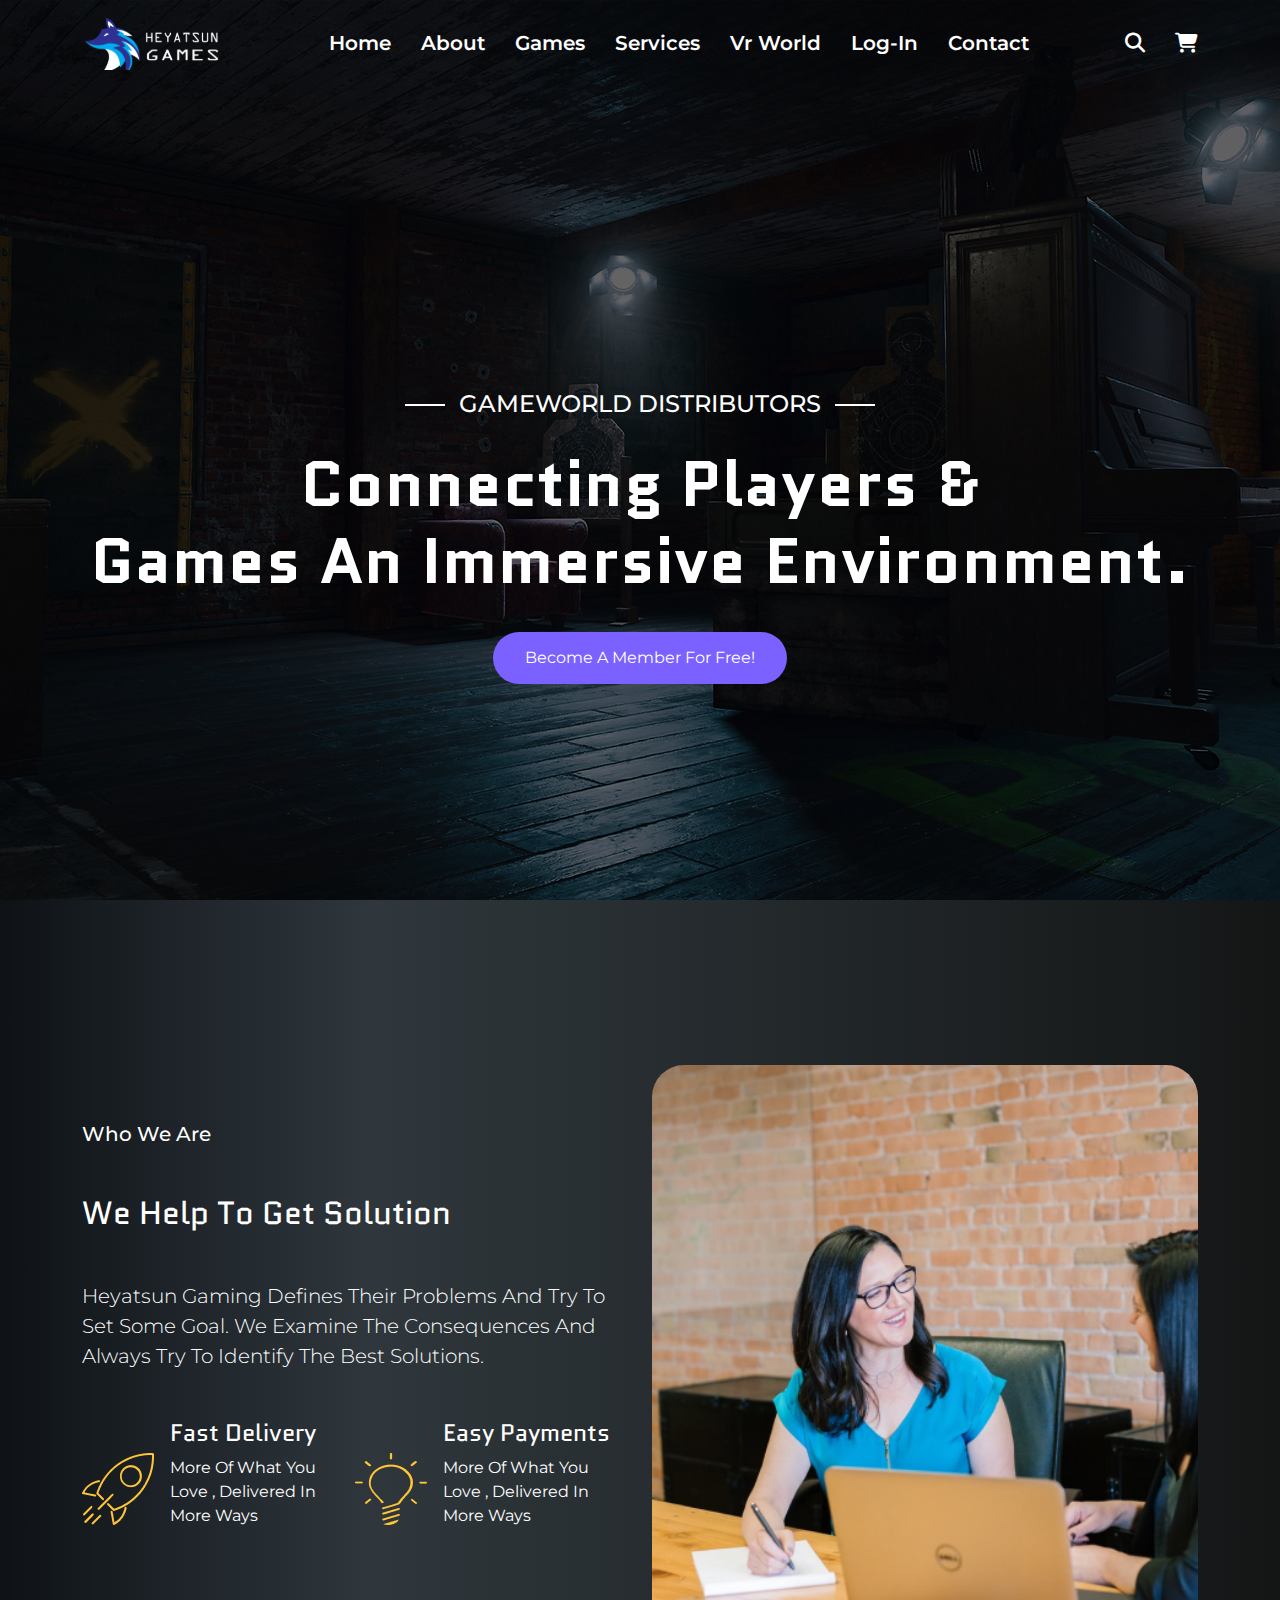
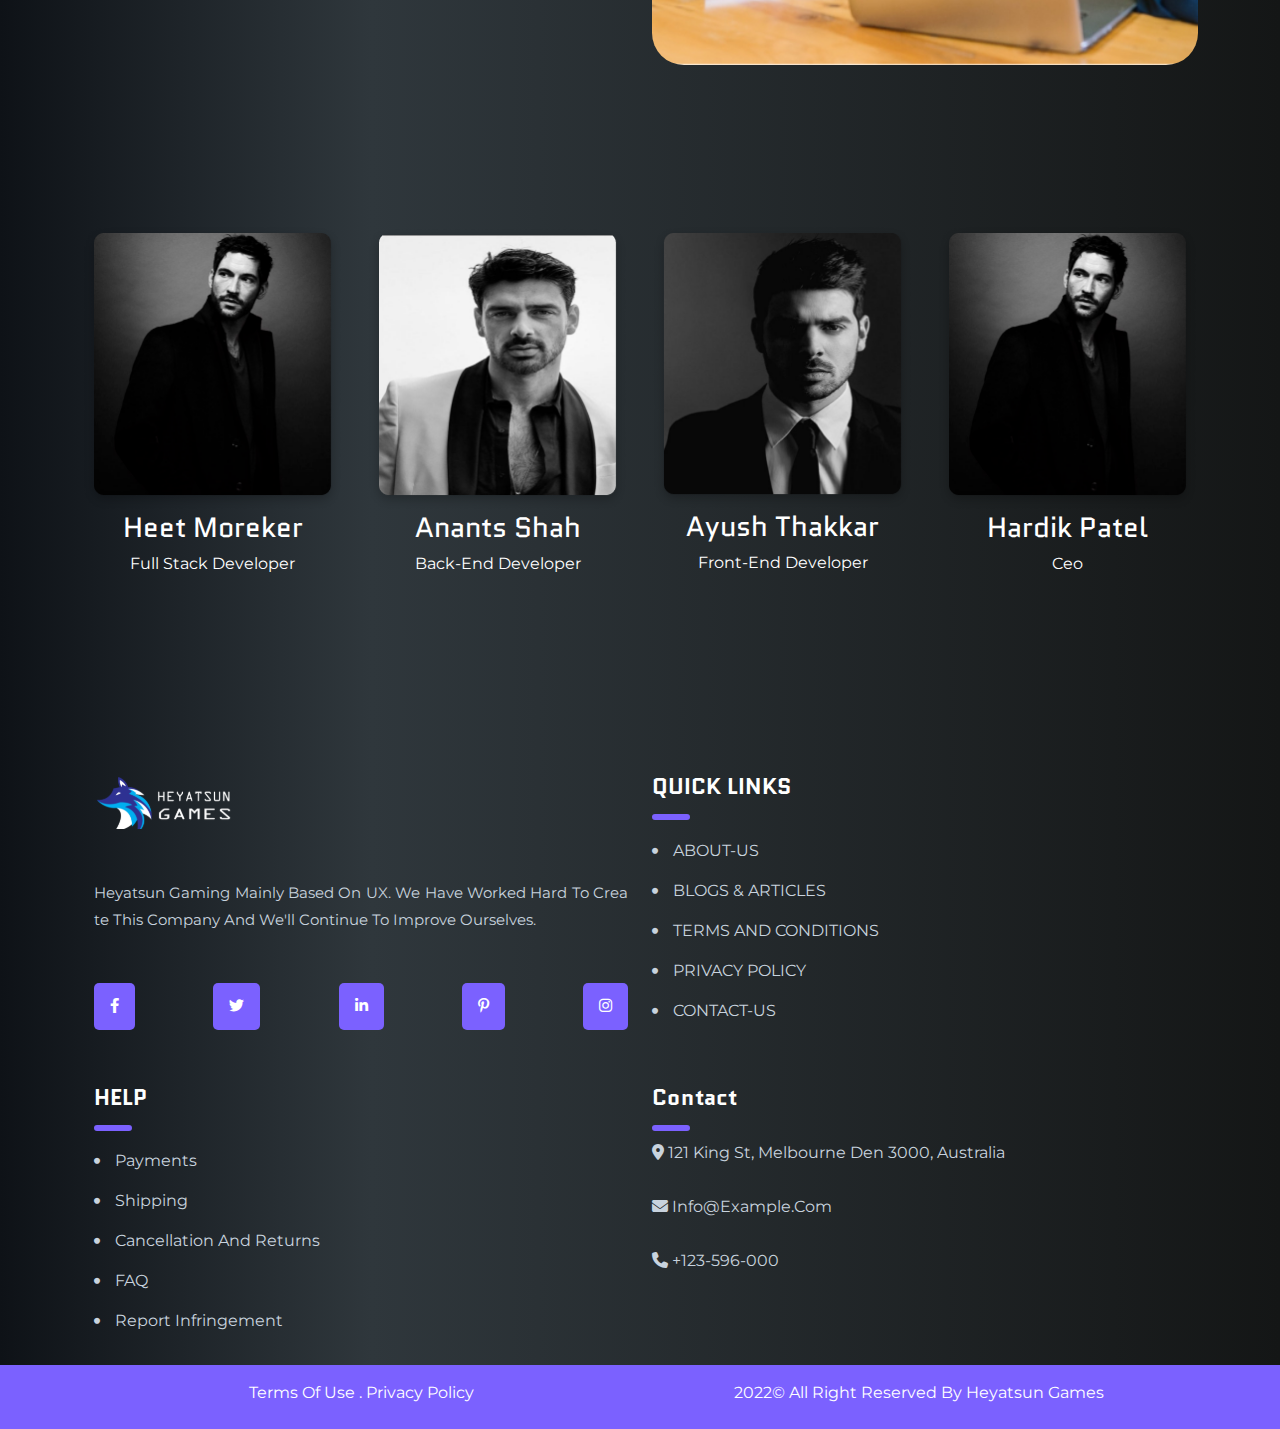
<file: about.html>
<!DOCTYPE html>
<html lang="en">

<head>
    <meta charset="UTF-8">
    <meta http-equiv="X-UA-Compatible" content="IE=edge">
    <meta name="viewport" content="width=device-width, initial-scale=1.0">
    <title>Document</title>

    <!------------------------- bootstrap css ------------------------->
    <link rel="stylesheet" href="assets/css/bootstrap.min.css">
    <!------------------------- bootstrap css ------------------------->


    <!------------------------- font-awesome ------------------------->
    <link rel="stylesheet" href="assets/icons/all.min.css">
    <!------------------------- font-awesome ------------------------->


    <!------------------------- font-awesome ------------------------->
    <link rel="stylesheet" href="assets/css/owl.carousel.min.css">
    <link rel="stylesheet" href="assets/css/owl.theme.default.min.css">
    <!------------------------- font-awesome ------------------------->


    <!------------------------- main css ------------------------->
    <link rel="stylesheet" href="assets/css/style.css">
    <link rel="stylesheet" href="assets/css/media.css">
    <!------------------------- main css ------------------------->


</head>

<body>

    <!--------------------------- HEADER --------------------------->
    <header class="bg-transparent ">
        <div class="container d-flex align-items-center justify-content-between">
            <div class="logo">
                <a href="/index.html" class="nav-brand">
                    <img src="assets/images/logo.svg" alt="" class="img-fluid">
                </a>
            </div>
            <div class="menu">
                <ul class="d-flex nav-menu gap-30">
                    <li class="nav-list"><a href="index.html">home</a></li>
                    <li class="nav-list"><a href="about.html">about</a></li>
                    <li class="nav-list"><a href="game.html">Games</a></li>
                    <li class="nav-list"><a href="services.html">services</a></li>
                    <li class="nav-list"><a href="vr-world.html">vr world</a></li>
                    <li class="nav-list"><a href="log-in.html">log-in</a></li>
                    <li class="nav-list"><a href="contact.html">contact</a></li>
                </ul>
            </div>
            <div class="icons d-flex gap-30 align-items-center">
                <i class="fa-solid fa-bars toggler"></i>
                <i class="fa-solid fa-magnifying-glass"></i>
                <i class="fa-solid fa-cart-shopping cart"></i>
            </div>
            <div class="mobile-nav">
                <div class="mobile-back"><i class="fa-solid fa-angle-left"></i>BACK</div>
                <ul class="mobile-menus">
                    <li class="mobile-menu-items"><a href="index.html">home</a></li>
                    <li class="mobile-menu-items"><a href="about.html">about</a></li>
                    <li class="mobile-menu-items"><a href="game.html">Games</a></li>
                    <li class="mobile-menu-items"><a href="services.html">services</a></li>
                    <li class="mobile-menu-items"><a href="vr-world.html">vr world<a></li>
                    <li class="mobile-menu-items"><a href="log-in.html">log-in<a></li>
                    <li class="mobile-menu-items"><a href="contact.html">contact</a></li>
                </ul>
            </div>
        </div>
    </header>
    <!--------------------------- HEADER --------------------------->





    <!--------------------------- MAIN-BANNER --------------------------->
    <div class="about-banner">
        <div class="fogwrapper">
            <div id="foglayer_01" class="fog">
                <div class="image01"></div>
                <div class="image02"></div>
            </div>
            <div id="foglayer_02" class="fog">
                <div class="image01"></div>
                <div class="image02"></div>
            </div>
            <div id="foglayer_03" class="fog">
                <div class="image01"></div>
                <div class="image02"></div>
            </div>
        </div>
        <div class="main">
            <p class="fs-4 mb-4">Gameworld Distributors</p>
            <h1 class="game-text display-3 fw-semibold">Connecting Players & <span>Games an Immersive
                    environment.</span></h1>
            <a class="member-btn mt-4 fs-6">Become a Member for Free!</a>
        </div>
    </div>
    <!--------------------------- MAIN-BANNER --------------------------->



    <!--------------------------- about-us --------------------------->

    <section class="py-80">
        <div class="container">
            <div class="row align-items-center">
                <div class="col-lg-6">
                    <h5 class="mb-5">who we are</h5>
                    <h2 class="mb-5">we help to get solution</h2>
                    <p class="fs-5 fw-light text-white text-justify">Heyatsun gaming defines their problems and try to
                        set some goal. we examine the consequences and
                        always try to Identify the best solutions.</p>

                    <div class="d-flex flex-wrap about-content justify-content-between mt-5 mb-5">
                        <div class="col-lg-6">
                            <div class="d-flex align-items-center">
                                <div class="about-icon">
                                    <img src="/assets/images/rocket.png" alt="">
                                </div>
                                <div class="about-detail ps-3 mb-3">
                                    <h4>fast delivery</h4>
                                    <p class="text-justify">More of what you love ,
                                        delivered in more ways</p>
                                </div>
                            </div>
                        </div>
                        <div class="col-lg-6">
                            <div class="d-flex align-items-center">
                                <div class="about-icon">
                                    <img src="/assets/images/light.png" alt="">
                                </div>
                                <div class="about-detail ps-3 mb-3">
                                    <h4>easy payments</h4>
                                    <p class="text-justify">More of what you love ,
                                        delivered in more ways</p>
                                </div>
                            </div>
                        </div>
                    </div>
                </div>
                <div class="col-lg-6">
                    <img src="/assets/images/about-img.jpg" alt="" class="img-fluid rounded-5" width="100%">
                </div>
            </div>
        </div>
    </section>

    <!--------------------------- about-us --------------------------->




    <!--------------------------- about-us --------------------------->

    <section class="py-80">
        <div class="container">
            <div class="row">
                <div class="col-lg-3">
                    <div class="member-card overflow-hidden">
                        <div class="member-card">
                            <div class="member-img overflow-hidden">
                                <img src="/assets/images/pe1.png" alt="" class="img-fluid" width="100%">
                            </div>
                            <div class="member-info">
                                <h3 class="text-center">heet moreker</h3>
                                <p class="text-center">full stack developer</p>
                            </div>
                        </div>
                    </div>
                </div>
                <div class="col-lg-3">
                    <div class="member-card overflow-hidden">
                        <div class="member-img overflow-hidden">
                            <img src="/assets/images/pe2.png" alt="" class="img-fluid" width="100%">
                        </div>
                        <div class="member-info">
                            <h3 class="text-center">anants shah</h3>
                            <p class="text-center">back-end developer</p>
                        </div>
                    </div>
                </div>
                <div class="col-lg-3">
                    <div class="member-card overflow-hidden">
                        <div class="member-img overflow-hidden">
                            <img src="/assets/images/pe3.png" alt="" class="img-fluid" width="100%">
                        </div>
                        <div class="member-info">
                            <h3 class="text-center">ayush thakkar</h3>
                            <p class="text-center">front-end developer</p>
                        </div>
                    </div>
                </div>
                <div class="col-lg-3">
                    <div class="member-card overflow-hidden">
                        <div class="member-img overflow-hidden">
                            <img src="/assets/images/pe1.png" alt="" class="img-fluid" width="100%">
                        </div>
                        <div class="member-info">
                            <h3 class="text-center">hardik patel</h3>
                            <p class="text-center">ceo</p>
                        </div>
                    </div>
                </div>
            </div>
        </div>
    </section>

    <!-------------------------  about-us --------------------------->



    <!---------------------------- footer -------------------------------->
    <div class="container-fluid pt-5 px-0">
        <footer class="row justify-content-between container pb-4 m-auto">
            <div class="col-xxl-3 col-xl-6 col-md-6 mt-4">
                <div class="social-media">
                    <div class="logo">
                        <img src="assets/images/logo.svg" alt="" class="img-fluid">
                    </div>
                    <p>Heyatsun gaming mainly based on UX. we have worked hard to create this company and we'll continue
                        to improve ourselves.</p>
                    <div class="btn2 d-flex align-items-center justify-content-between">
                        <a href=""><i class="fa-brands fa-facebook-f"></i></a>
                        <a href=""><i class="fa-brands fa-twitter"></i></a>
                        <a href=""><i class="fa-brands fa-linkedin-in"></i></a>
                        <a href=""><i class="fa-brands fa-pinterest-p"></i></a>
                        <a href=""><i class="fa-brands fa-instagram"></i></a>
                    </div>
                </div>
            </div>
            <div class="col-xxl-3 col-xl-6 col-md-6 mt-4">
                <div class="quick-links">
                    <h2>QUICK LINKS</h2>
                    <div class="ql-content">
                        <ul>
                            <li>
                                <a href="#">
                                    <i class="fa-solid fa-circle"></i>ABOUT-US
                                </a>
                            </li>
                            <li>
                                <a href="#">
                                    <i class="fa-solid fa-circle"></i>BLOGS & ARTICLES
                                </a>
                            </li>
                            <li>
                                <a href="#">
                                    <i class="fa-solid fa-circle"></i>TERMS AND CONDITIONS
                                </a>
                            </li>
                            <li>
                                <a href="#">
                                    <i class="fa-solid fa-circle"></i>PRIVACY POLICY
                                </a>
                            </li>
                            <li>
                                <a href="#">
                                    <i class="fa-solid fa-circle"></i>CONTACT-US
                                </a>
                            </li>
                        </ul>
                    </div>
                </div>
            </div>
            <div class="col-xxl-3 col-xl-6 col-md-6 mt-4">
                <div class="help">
                    <h2>HELP</h2>
                    <ul>
                        <li><a href=""><i class="fa-solid fa-circle"></i>payments</a></li>
                        <li><a href=""><i class="fa-solid fa-circle"></i>shipping</a></li>
                        <li><a href=""><i class="fa-solid fa-circle"></i>cancellation and returns</a></li>
                        <li><a href=""><i class="fa-solid fa-circle"></i>FAQ</a></li>
                        <li><a href=""><i class="fa-solid fa-circle"></i>Report Infringement</a></li>
                    </ul>
                </div>
            </div>
            <div class="col-xxl-3 col-xl-6 col-md-6 mt-4">
                <div class="contact">
                    <h2>Contact</h2>
                    <div class="con-icon">
                        <p><i class="fa-solid fa-location-dot"></i>
                            121 King St, Melbourne den 3000, Australia</p>
                        <p><i class="fa-solid fa-envelope"></i>
                            info@example.com</p>
                        <p><i class="fa-solid fa-phone"></i>
                            +123-596-000</p>
                    </div>
                </div>
            </div>
        </footer>
        <div class="sub-ftr p-3">
            <div class="d-flex align-items-center flex-wrap container justify-content-center">
                <p class="m-0 col-md-6 text-center pb-2">terms of use . privacy policy</p>
                <p class="m-0 col-md-6 text-center pb-2">2022© All right reserved by heyatsun games</p>
            </div>
        </div>
    </div>
    <!---------------------------- footer -------------------------------->



    <script src="/assets/js/bootstrap.bundle.min.js"></script>
    <script src="/assets/js/jquery-3.6.2.js"></script>
    <script src="/assets/js/script.js"></script>
</body>

</html>
</file>
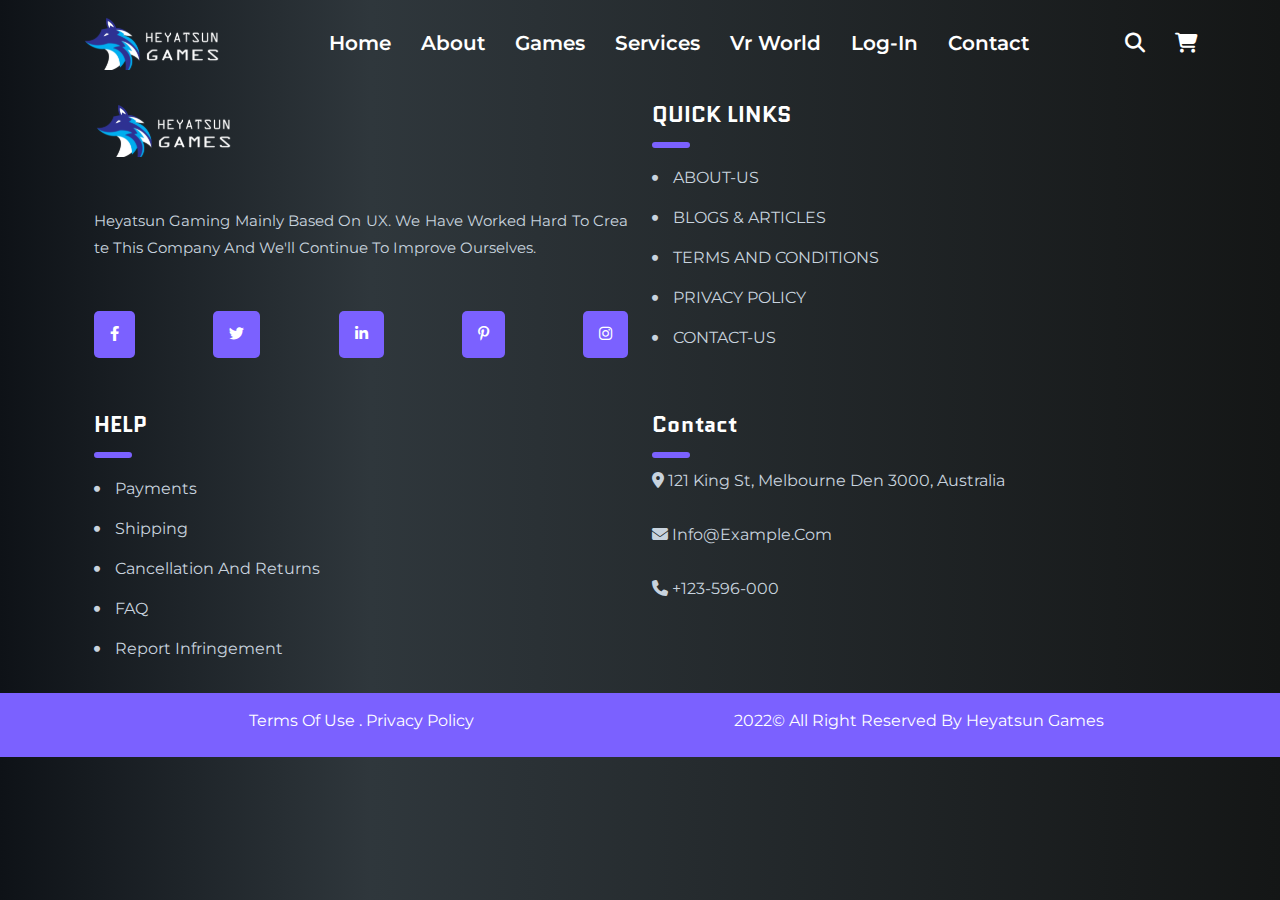
<file: blog.html>
<!DOCTYPE html>
<html lang="en">

<head>
    <meta charset="UTF-8">
    <meta http-equiv="X-UA-Compatible" content="IE=edge">
    <meta name="viewport" content="width=device-width, initial-scale=1.0">
    <title>Document</title>

    <!------------------------- bootstrap css ------------------------->
    <link rel="stylesheet" href="assets/css/bootstrap.min.css">
    <!------------------------- bootstrap css ------------------------->


    <!------------------------- font-awesome ------------------------->
    <link rel="stylesheet" href="assets/icons/all.min.css">
    <!------------------------- font-awesome ------------------------->


    <!------------------------- font-awesome ------------------------->
    <link rel="stylesheet" href="assets/css/owl.carousel.min.css">
    <link rel="stylesheet" href="assets/css/owl.theme.default.min.css">
    <!------------------------- font-awesome ------------------------->


    <!------------------------- main css ------------------------->
    <link rel="stylesheet" href="assets/css/style.css">
    <link rel="stylesheet" href="assets/css/media.css">
    <!------------------------- main css ------------------------->


</head>

<body>

    <!--------------------------- HEADER --------------------------->
    <header class="bg-transparent position-absolute top-0">
        <div class="container d-flex align-items-center justify-content-between">
            <div class="logo">
                <a href="/index.html" class="nav-brand">
                    <img src="assets/images/logo.svg" alt="" class="img-fluid">
                </a>
            </div>
            <div class="menu">
                <ul class="d-flex nav-menu gap-30">
                    <li class="nav-list"><a href="index.html">home</a></li>
                    <li class="nav-list"><a href="about.html">about</a></li>
                    <li class="nav-list"><a href="game.html">Games</a></li>
                    <li class="nav-list"><a href="services.html">services</a></li>
                    <li class="nav-list"><a href="vr-world.html">vr world</a></li>
                    <li class="nav-list"><a href="log-in.html">log-in</a></li>
                    <li class="nav-list"><a href="contact.html">contact</a></li>
                </ul>
            </div>
            <div class="icons d-flex gap-30 align-items-center">
                <i class="fa-solid fa-bars toggler"></i>
                <i class="fa-solid fa-magnifying-glass"></i>
                <i class="fa-solid fa-cart-shopping"></i>
            </div>
        </div>
    </header>
    <!--------------------------- HEADER --------------------------->



    <!---------------------------- footer -------------------------------->
    <div class="container-fluid pt-5 px-0">
        <footer class="row justify-content-between container pb-4 m-auto">
            <div class="col-xxl-3 col-xl-6 col-md-6 mt-4">
                <div class="social-media">
                    <div class="logo">
                        <img src="assets/images/logo.svg" alt="" class="img-fluid">
                    </div>
                    <p>Heyatsun gaming mainly based on UX. we have worked hard to create this company and we'll continue
                        to improve ourselves.</p>
                    <div class="btn2 d-flex align-items-center justify-content-between">
                        <a href=""><i class="fa-brands fa-facebook-f"></i></a>
                        <a href=""><i class="fa-brands fa-twitter"></i></a>
                        <a href=""><i class="fa-brands fa-linkedin-in"></i></a>
                        <a href=""><i class="fa-brands fa-pinterest-p"></i></a>
                        <a href=""><i class="fa-brands fa-instagram"></i></a>
                    </div>
                </div>
            </div>
            <div class="col-xxl-3 col-xl-6 col-md-6 mt-4">
                <div class="quick-links">
                    <h2>QUICK LINKS</h2>
                    <div class="ql-content">
                        <ul>
                            <li>
                                <a href="#">
                                    <i class="fa-solid fa-circle"></i>ABOUT-US
                                </a>
                            </li>
                            <li>
                                <a href="#">
                                    <i class="fa-solid fa-circle"></i>BLOGS & ARTICLES
                                </a>
                            </li>
                            <li>
                                <a href="#">
                                    <i class="fa-solid fa-circle"></i>TERMS AND CONDITIONS
                                </a>
                            </li>
                            <li>
                                <a href="#">
                                    <i class="fa-solid fa-circle"></i>PRIVACY POLICY
                                </a>
                            </li>
                            <li>
                                <a href="#">
                                    <i class="fa-solid fa-circle"></i>CONTACT-US
                                </a>
                            </li>
                        </ul>
                    </div>
                </div>
            </div>
            <div class="col-xxl-3 col-xl-6 col-md-6 mt-4">
                <div class="help">
                    <h2>HELP</h2>
                    <ul>
                        <li><a href=""><i class="fa-solid fa-circle"></i>payments</a></li>
                        <li><a href=""><i class="fa-solid fa-circle"></i>shipping</a></li>
                        <li><a href=""><i class="fa-solid fa-circle"></i>cancellation and returns</a></li>
                        <li><a href=""><i class="fa-solid fa-circle"></i>FAQ</a></li>
                        <li><a href=""><i class="fa-solid fa-circle"></i>Report Infringement</a></li>
                    </ul>
                </div>
            </div>
            <div class="col-xxl-3 col-xl-6 col-md-6 mt-4">
                <div class="contact">
                    <h2>Contact</h2>
                    <div class="con-icon">
                        <p><i class="fa-solid fa-location-dot"></i>
                            121 King St, Melbourne den 3000, Australia</p>
                        <p><i class="fa-solid fa-envelope"></i>
                            info@example.com</p>
                        <p><i class="fa-solid fa-phone"></i>
                            +123-596-000</p>
                    </div>
                </div>
            </div>
        </footer>
        <div class="sub-ftr p-3">
            <div class="d-flex align-items-center flex-wrap container justify-content-center">
                <p class="m-0 col-md-6 text-center pb-2">terms of use . privacy policy</p>
                <p class="m-0 col-md-6 text-center pb-2">2022© All right reserved by heyatsun games</p>
            </div>
        </div>
    </div>
    <!---------------------------- footer -------------------------------->

    <script src="/assets/js/bootstrap.bundle.min.js"></script>
    <script src="/assets/js/jquery-3.6.2.js"></script>
    <script src="/assets/js/script.js"></script>
</body>

</html>
</file>
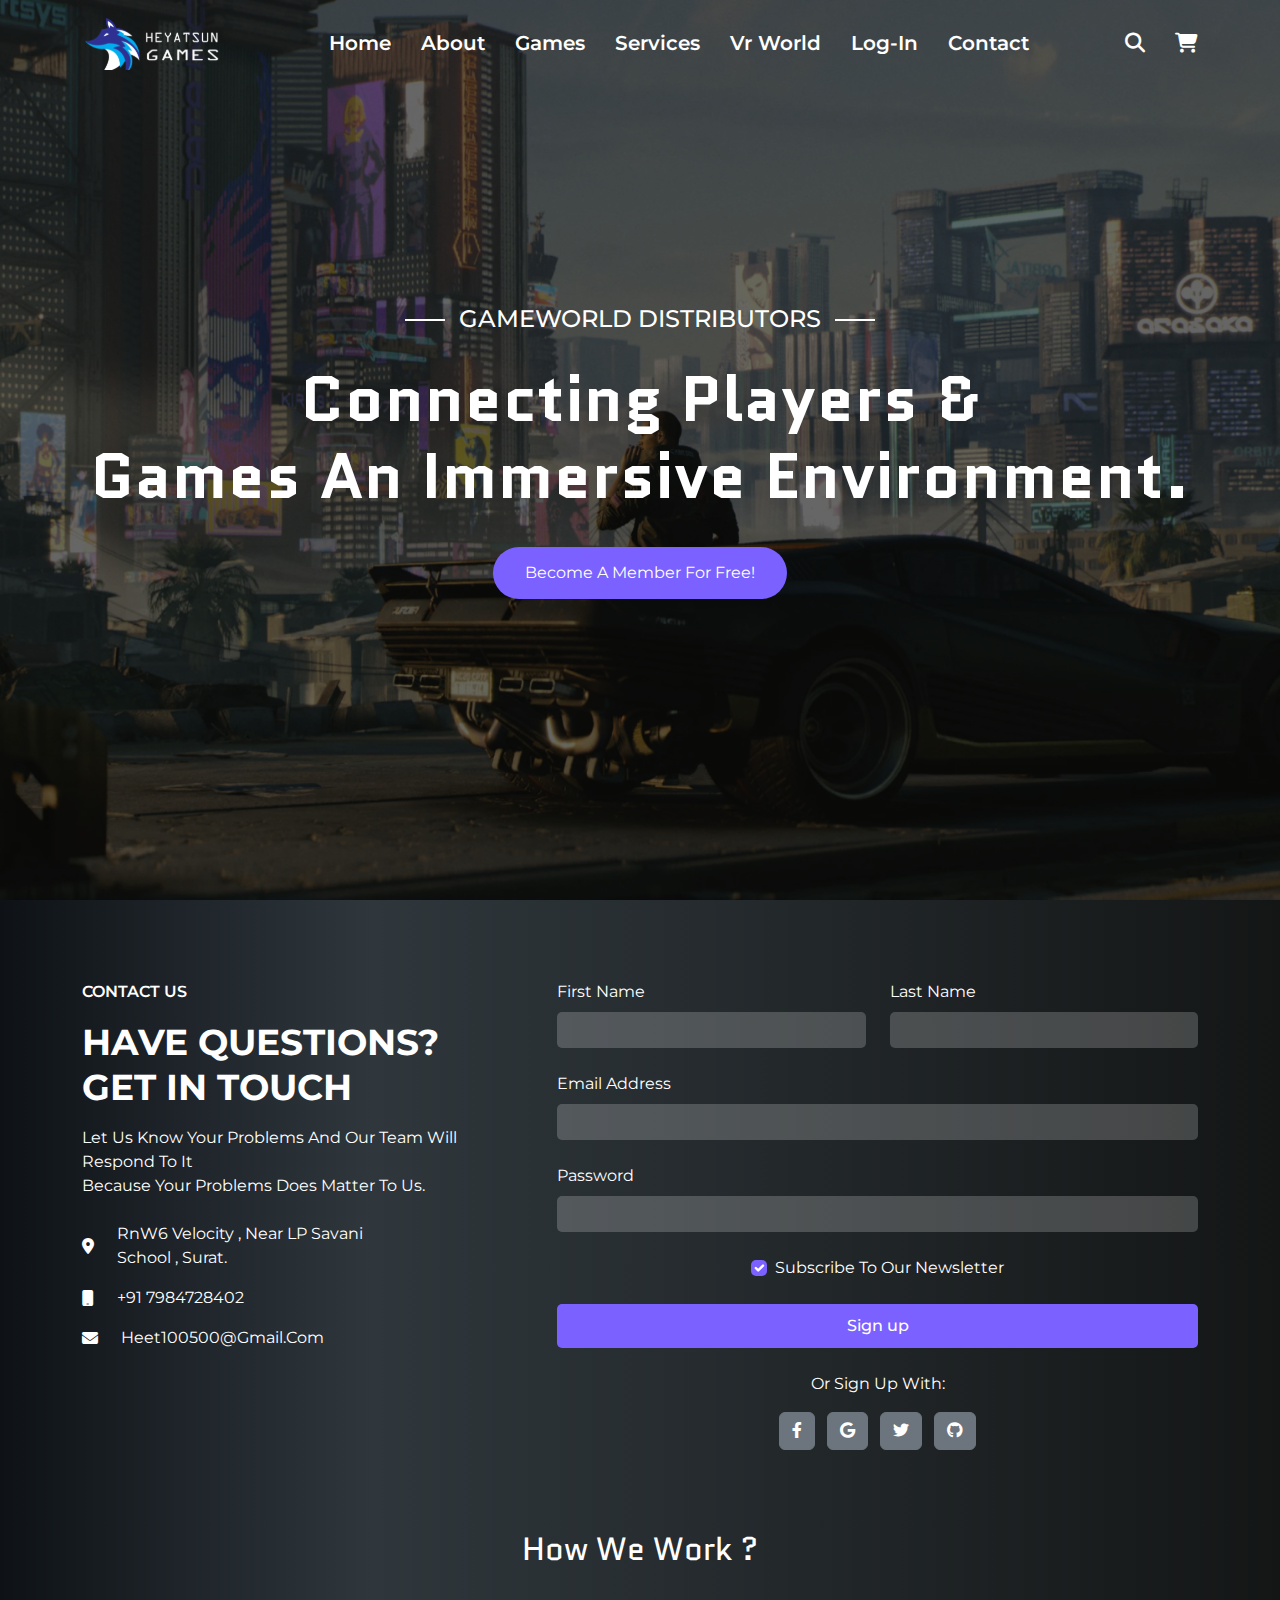
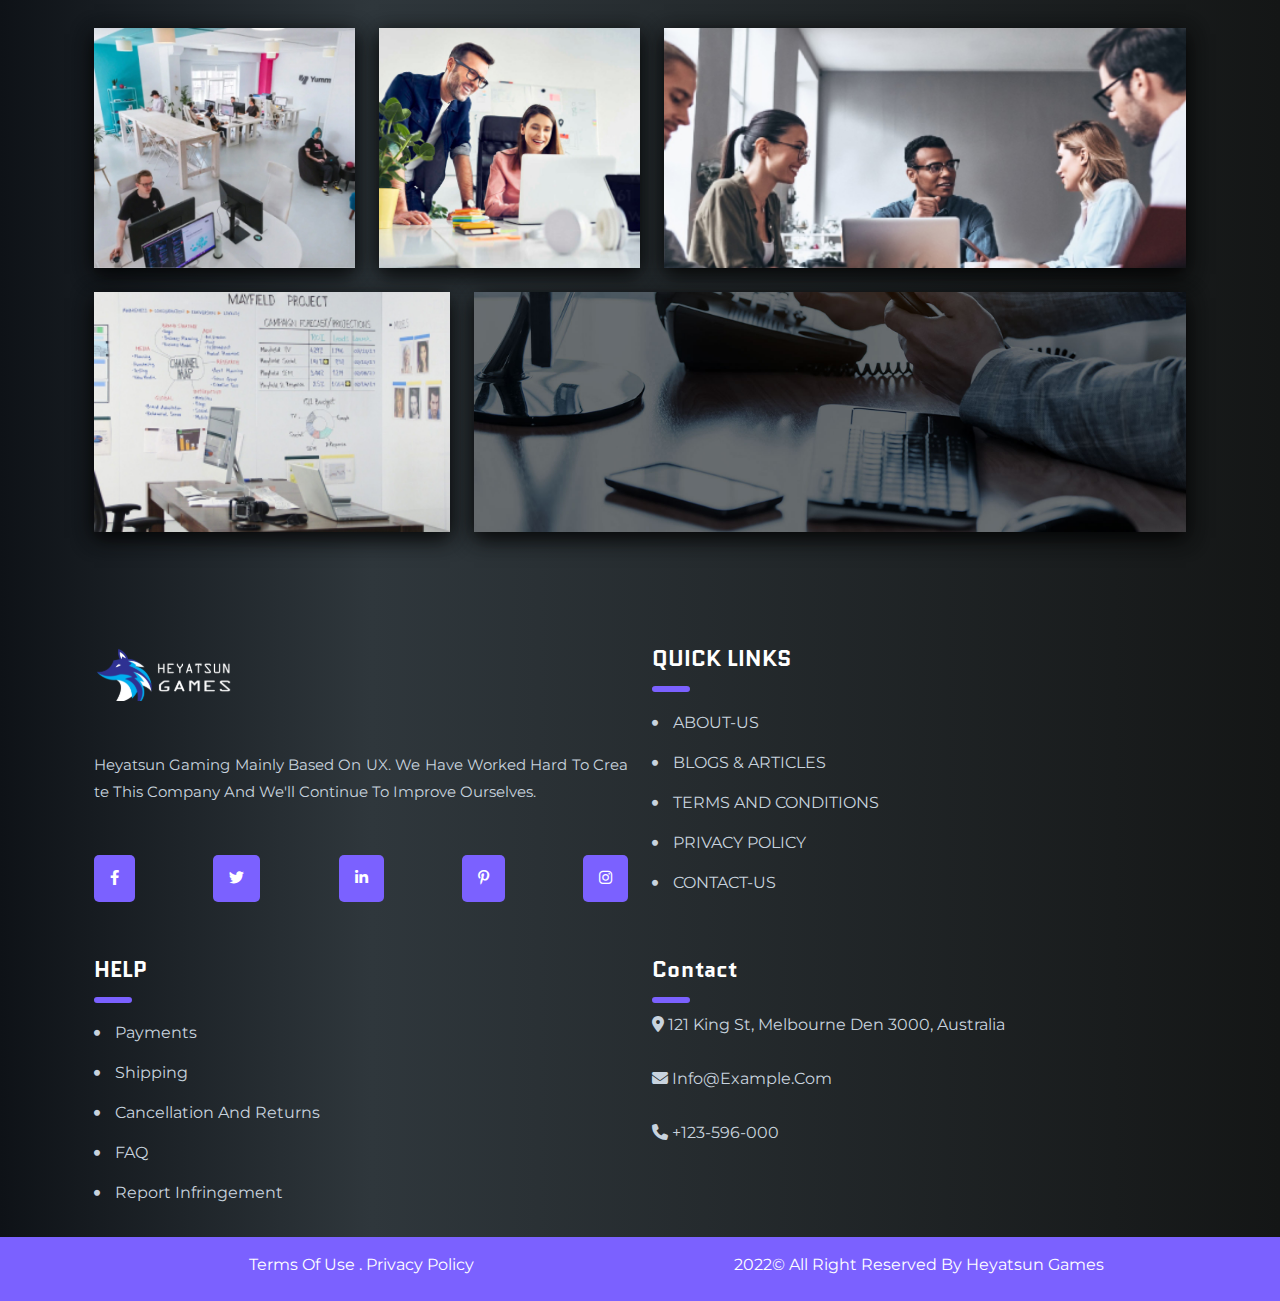
<file: contact.html>
<!DOCTYPE html>
<html lang="en">

<head>
    <meta charset="UTF-8">
    <meta http-equiv="X-UA-Compatible" content="IE=edge">
    <meta name="viewport" content="width=device-width, initial-scale=1.0">
    <title>Document</title>

    <!------------------------- bootstrap css ------------------------->
    <link rel="stylesheet" href="assets/css/bootstrap.min.css">
    <!------------------------- bootstrap css ------------------------->


    <!------------------------- font-awesome ------------------------->
    <link rel="stylesheet" href="assets/icons/all.min.css">
    <!------------------------- font-awesome ------------------------->


    <!------------------------- font-awesome ------------------------->
    <link rel="stylesheet" href="assets/css/owl.carousel.min.css">
    <link rel="stylesheet" href="assets/css/owl.theme.default.min.css">
    <!------------------------- font-awesome ------------------------->


    <!------------------------- main css ------------------------->
    <link rel="stylesheet" href="assets/css/style.css">
    <link rel="stylesheet" href="assets/css/media.css">
    <!------------------------- main css ------------------------->
</head>

<body>

    <!--------------------------- HEADER --------------------------->
    <header class="bg-transparent position-absolute top-0">
        <div class="container d-flex align-items-center justify-content-between">
            <div class="logo">
                <a href="/index.html" class="nav-brand">
                    <img src="assets/images/logo.svg" alt="" class="img-fluid">
                </a>
            </div>
            <div class="menu">
                <ul class="d-flex nav-menu gap-30">
                    <li class="nav-list"><a href="index.html">home</a></li>
                    <li class="nav-list"><a href="about.html">about</a></li>
                    <li class="nav-list"><a href="game.html">Games</a></li>
                    <li class="nav-list"><a href="services.html">services</a></li>
                    <li class="nav-list"><a href="vr-world.html">vr world</a></li>
                    <li class="nav-list"><a href="log-in.html">log-in</a></li>
                    <li class="nav-list"><a href="contact.html">contact</a></li>
                </ul>
            </div>
            <div class="icons d-flex gap-30 align-items-center">
                <i class="fa-solid fa-bars toggler"></i>
                <i class="fa-solid fa-magnifying-glass"></i>
                <i class="fa-solid fa-cart-shopping cart"></i>
            </div>
            <div class="mobile-nav">
                <div class="mobile-back"><i class="fa-solid fa-angle-left"></i>BACK</div>
                <ul class="mobile-menus">
                    <li class="mobile-menu-items"><a href="index.html">home</a></li>
                    <li class="mobile-menu-items"><a href="about.html">about</a></li>
                    <li class="mobile-menu-items"><a href="game.html">Games</a></li>
                    <li class="mobile-menu-items"><a href="services.html">services</a></li>
                    <li class="mobile-menu-items"><a href="vr-world.html">vr world<a></li>
                    <li class="mobile-menu-items"><a href="log-in.html">log-in<a></li>
                    <li class="mobile-menu-items"><a href="contact.html">contact</a></li>
                </ul>
            </div>
        </div>
    </header>
    <!--------------------------- HEADER --------------------------->
    
    
    <!--------------------------- MAIN-BANNER --------------------------->
    
    <div class="contact-banner">
        <div class="fogwrapper">
            <div id="foglayer_01" class="fog">
                <div class="image01"></div>
                <div class="image02"></div>
            </div>
            <div id="foglayer_02" class="fog">
                <div class="image01"></div>
                <div class="image02"></div>
            </div>
            <div id="foglayer_03" class="fog">
                <div class="image01"></div>
                <div class="image02"></div>
            </div>
        </div>
        <div class="main">
            <p class="fs-4 mb-4">Gameworld Distributors</p>
            <h1 class="game-text display-3 fw-semibold">Connecting Players & <span>Games an Immersive
                    environment.</span></h1>
            <a class="member-btn mt-4 fs-6">Become a Member for Free!</a>
        </div>
    </div>
    
    <!--------------------------- MAIN-BANNER --------------------------->




    <!--------------------------- CONTACT-US --------------------------->

    <section class="contact-us py-80">
        <div class="container">
            <div class="row">
                <div class="col-lg-5">
                    <div class="contact-detail contact-mar">
                        <p class="contact-title">
                            Contact us
                        </p>
                        <p class="contact-heading mb-0">Have Questions?</p>
                        <p class="contact-heading">Get in touch</p>
                        <p class="contact-detail">Let us know your problems and our team will respond to it <br>
                            because your problems does matter to us.</p>
                        <div class="company-location">
                            <div class="location d-flex align-items-center">
                                <i class="fa-solid fa-location-dot "></i>
                                <p class="mb-0 place p-2">RnW6 velocity , near LP savani<br>
                                    school , Surat.</p>
                            </div>
                            <div class="location d-flex align-items-center">
                                <i class="fa-solid fa-mobile"></i>
                                <p class="mb-0 place p-2">+91 7984728402</p>
                            </div>
                            <div class="location d-flex align-items-center">
                                <i class="fa-solid fa-envelope"></i>
                                <p class="mb-0 place p-2">heet100500@gmail.com</p>
                            </div>
                        </div>
                    </div>
                </div>
                <div class="col-lg-7">
                    <div class="contact-us-form ">
                        <form action="">
                            <div class="row mb-4">
                                <div class="col-md-6 contact-mar">
                                    <div class="form-outline">
                                        <label class="form-label" for="form3Example1">First name</label>
                                        <input type="text" id="form3Example1" class="form-control" />
                                    </div>
                                </div>
                                <div class="col-md-6">
                                    <div class="form-outline">
                                        <label class="form-label" for="form3Example2">Last name</label>
                                        <input type="text" id="form3Example2" class="form-control" />
                                    </div>
                                </div>
                            </div>

                            <!-- Email input -->
                            <div class="form-outline mb-4">
                                <label class="form-label" for="form3Example3">Email address</label>
                                <input type="email" id="form3Example3" class="form-control" />
                            </div>

                            <!-- Password input -->
                            <div class="form-outline mb-4">
                                <label class="form-label" for="form3Example4">Password</label>
                                <input type="password" id="form3Example4" class="form-control" />
                            </div>

                            <!-- Checkbox -->
                            <div class="form-check d-flex justify-content-center mb-4">
                                <input class="form-check-input me-2" type="checkbox" value="" id="form2Example33"
                                    checked />
                                <label class="form-check-label" for="form2Example33">
                                    Subscribe to our newsletter
                                </label>
                            </div>

                            <!-- Submit button -->
                            <button type="submit" class="member-btn mb-4 sign-up w-100">Sign up</button>

                            <!-- Register buttons -->
                            <div class="text-center">
                                <p>or sign up with:</p>
                                <button type="button" class="btn btn-secondary btn-floating mx-1">
                                    <i class="fab fa-facebook-f"></i>
                                </button>

                                <button type="button" class="btn btn-secondary btn-floating mx-1">
                                    <i class="fab fa-google"></i>
                                </button>

                                <button type="button" class="btn btn-secondary btn-floating mx-1">
                                    <i class="fab fa-twitter"></i>
                                </button>

                                <button type="button" class="btn btn-secondary btn-floating mx-1">
                                    <i class="fab fa-github"></i>
                                </button>
                            </div>
                        </form>
                    </div>
                </div>
            </div>
        </div>
    </section>

    <!--------------------------- CONTACT-US --------------------------->



    <!--------------------------- CONTACT-US-GALLERY--------------------------->

    <section class="contact-gallery">
        <div class="container">
            <div class="contact-gallery-title mb-5">
                <h2 class="text-center">how we work ?</h2>
            </div>
            <div class="contact-gallery-content">
                <div class="image-grid">
                    <div class="image-row">
                        <div class="con-image contact-image-01"></div>
                        <div class="con-image contact-image-02"></div>
                        <div class="con-image contact-image-03"></div>
                    </div>
                    <div class="image-row">
                        <div class="con-image contact-image-04"></div>
                        <div class="con-image contact-image-05"></div>
                    </div>
                </div>
            </div>
        </div>
    </section>

    <!--------------------------- CONTACT-US-GALLERY--------------------------->



    <!---------------------------- footer -------------------------------->
    <div class="container-fluid pt-5 px-0">
        <footer class="row justify-content-between container pb-4 m-auto">
            <div class="col-xxl-3 col-xl-6 col-md-6 mt-4">
                <div class="social-media">
                    <div class="logo">
                        <img src="assets/images/logo.svg" alt="" class="img-fluid">
                    </div>
                    <p>Heyatsun gaming mainly based on UX. we have worked hard to create this company and we'll continue
                        to improve ourselves.</p>
                    <div class="btn2 d-flex align-items-center justify-content-between">
                        <a href=""><i class="fa-brands fa-facebook-f"></i></a>
                        <a href=""><i class="fa-brands fa-twitter"></i></a>
                        <a href=""><i class="fa-brands fa-linkedin-in"></i></a>
                        <a href=""><i class="fa-brands fa-pinterest-p"></i></a>
                        <a href=""><i class="fa-brands fa-instagram"></i></a>
                    </div>
                </div>
            </div>
            <div class="col-xxl-3 col-xl-6 col-md-6 mt-4">
                <div class="quick-links">
                    <h2>QUICK LINKS</h2>
                    <div class="ql-content">
                        <ul>
                            <li>
                                <a href="#">
                                    <i class="fa-solid fa-circle"></i>ABOUT-US
                                </a>
                            </li>
                            <li>
                                <a href="#">
                                    <i class="fa-solid fa-circle"></i>BLOGS & ARTICLES
                                </a>
                            </li>
                            <li>
                                <a href="#">
                                    <i class="fa-solid fa-circle"></i>TERMS AND CONDITIONS
                                </a>
                            </li>
                            <li>
                                <a href="#">
                                    <i class="fa-solid fa-circle"></i>PRIVACY POLICY
                                </a>
                            </li>
                            <li>
                                <a href="#">
                                    <i class="fa-solid fa-circle"></i>CONTACT-US
                                </a>
                            </li>
                        </ul>
                    </div>
                </div>
            </div>
            <div class="col-xxl-3 col-xl-6 col-md-6 mt-4">
                <div class="help">
                    <h2>HELP</h2>
                    <ul>
                        <li><a href=""><i class="fa-solid fa-circle"></i>payments</a></li>
                        <li><a href=""><i class="fa-solid fa-circle"></i>shipping</a></li>
                        <li><a href=""><i class="fa-solid fa-circle"></i>cancellation and returns</a></li>
                        <li><a href=""><i class="fa-solid fa-circle"></i>FAQ</a></li>
                        <li><a href=""><i class="fa-solid fa-circle"></i>Report Infringement</a></li>
                    </ul>
                </div>
            </div>
            <div class="col-xxl-3 col-xl-6 col-md-6 mt-4">
                <div class="contact">
                    <h2>Contact</h2>
                    <div class="con-icon">
                        <p><i class="fa-solid fa-location-dot"></i>
                            121 King St, Melbourne den 3000, Australia</p>
                        <p><i class="fa-solid fa-envelope"></i>
                            info@example.com</p>
                        <p><i class="fa-solid fa-phone"></i>
                            +123-596-000</p>
                    </div>
                </div>
            </div>
        </footer>
        <div class="sub-ftr p-3">
            <div class="d-flex align-items-center flex-wrap container justify-content-center">
                <p class="m-0 col-md-6 text-center pb-2">terms of use . privacy policy</p>
                <p class="m-0 col-md-6 text-center pb-2">2022© All right reserved by heyatsun games</p>
            </div>
        </div>
    </div>
    <!---------------------------- footer -------------------------------->

    <script src="/assets/js/bootstrap.bundle.min.js"></script>
    <script src="/assets/js/jquery-3.6.2.js"></script>
    <script src="/assets/js/script.js"></script>
</body>

</html>
</file>
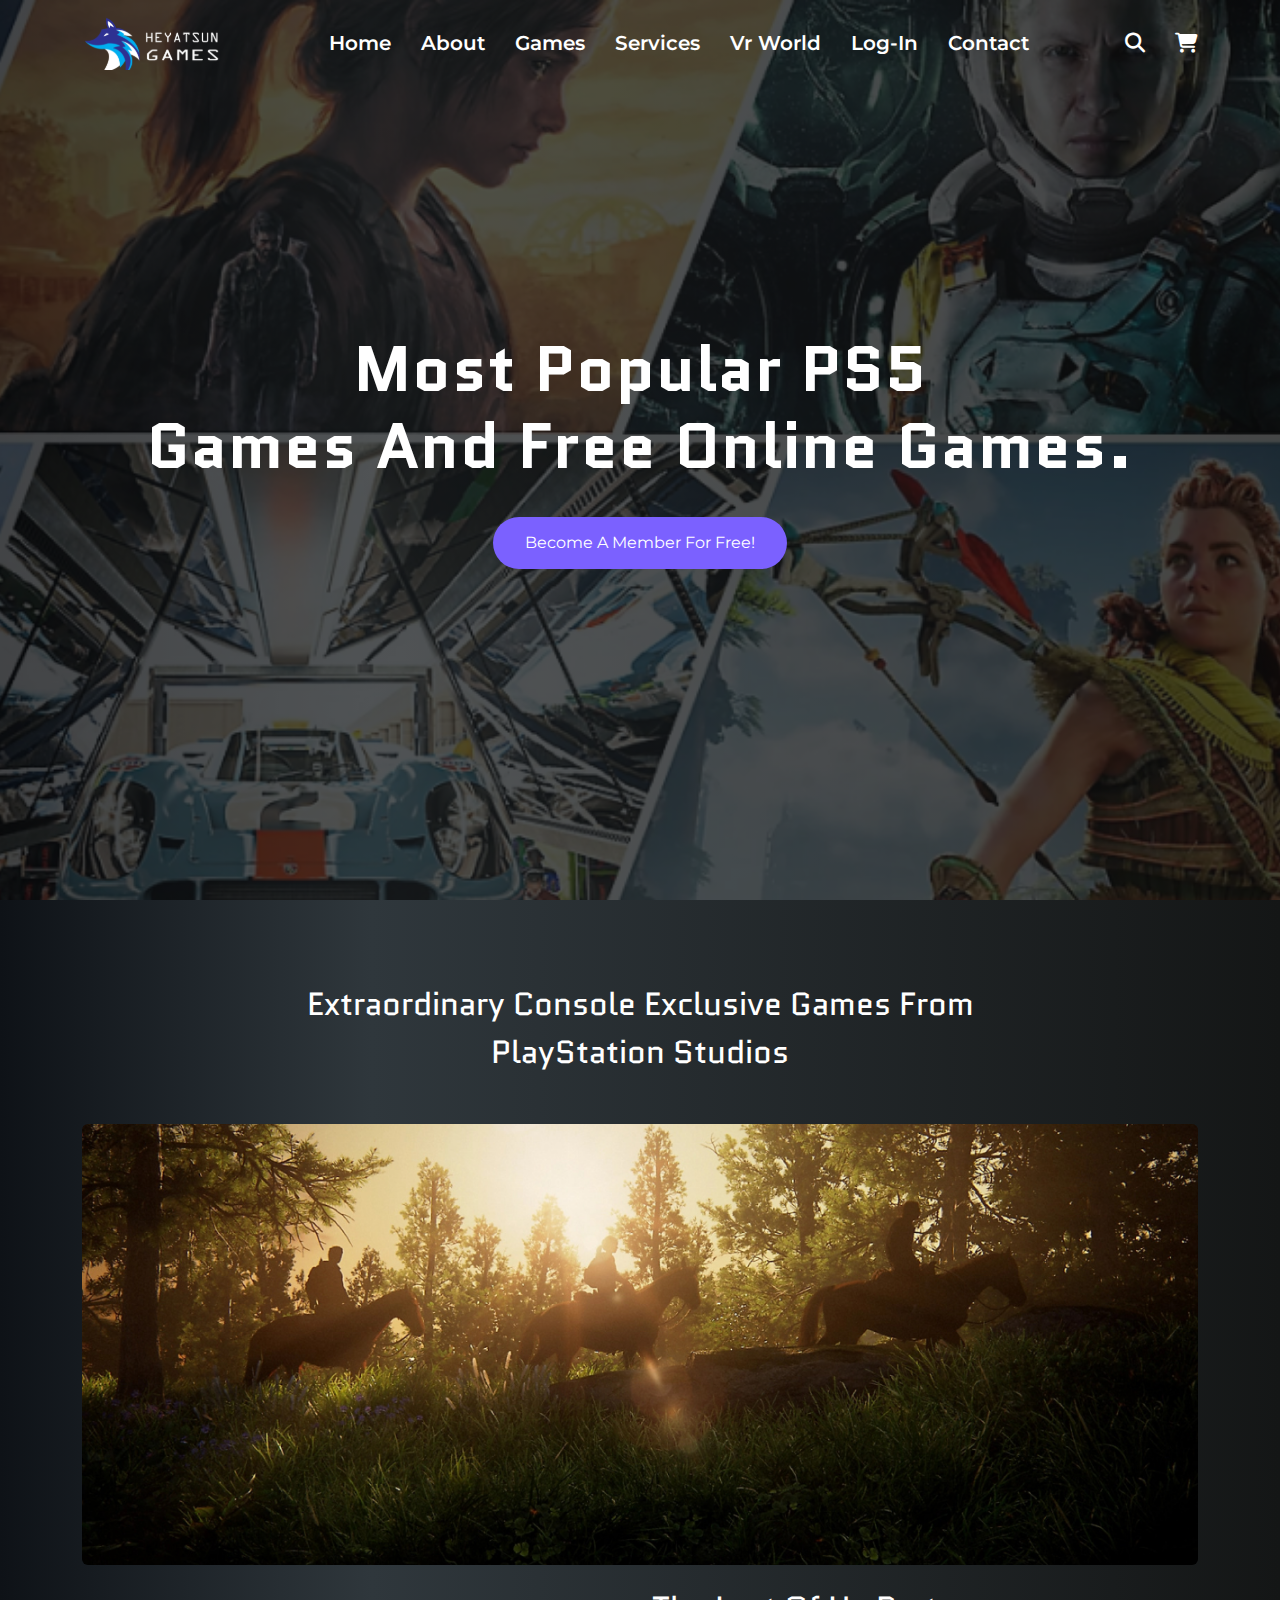
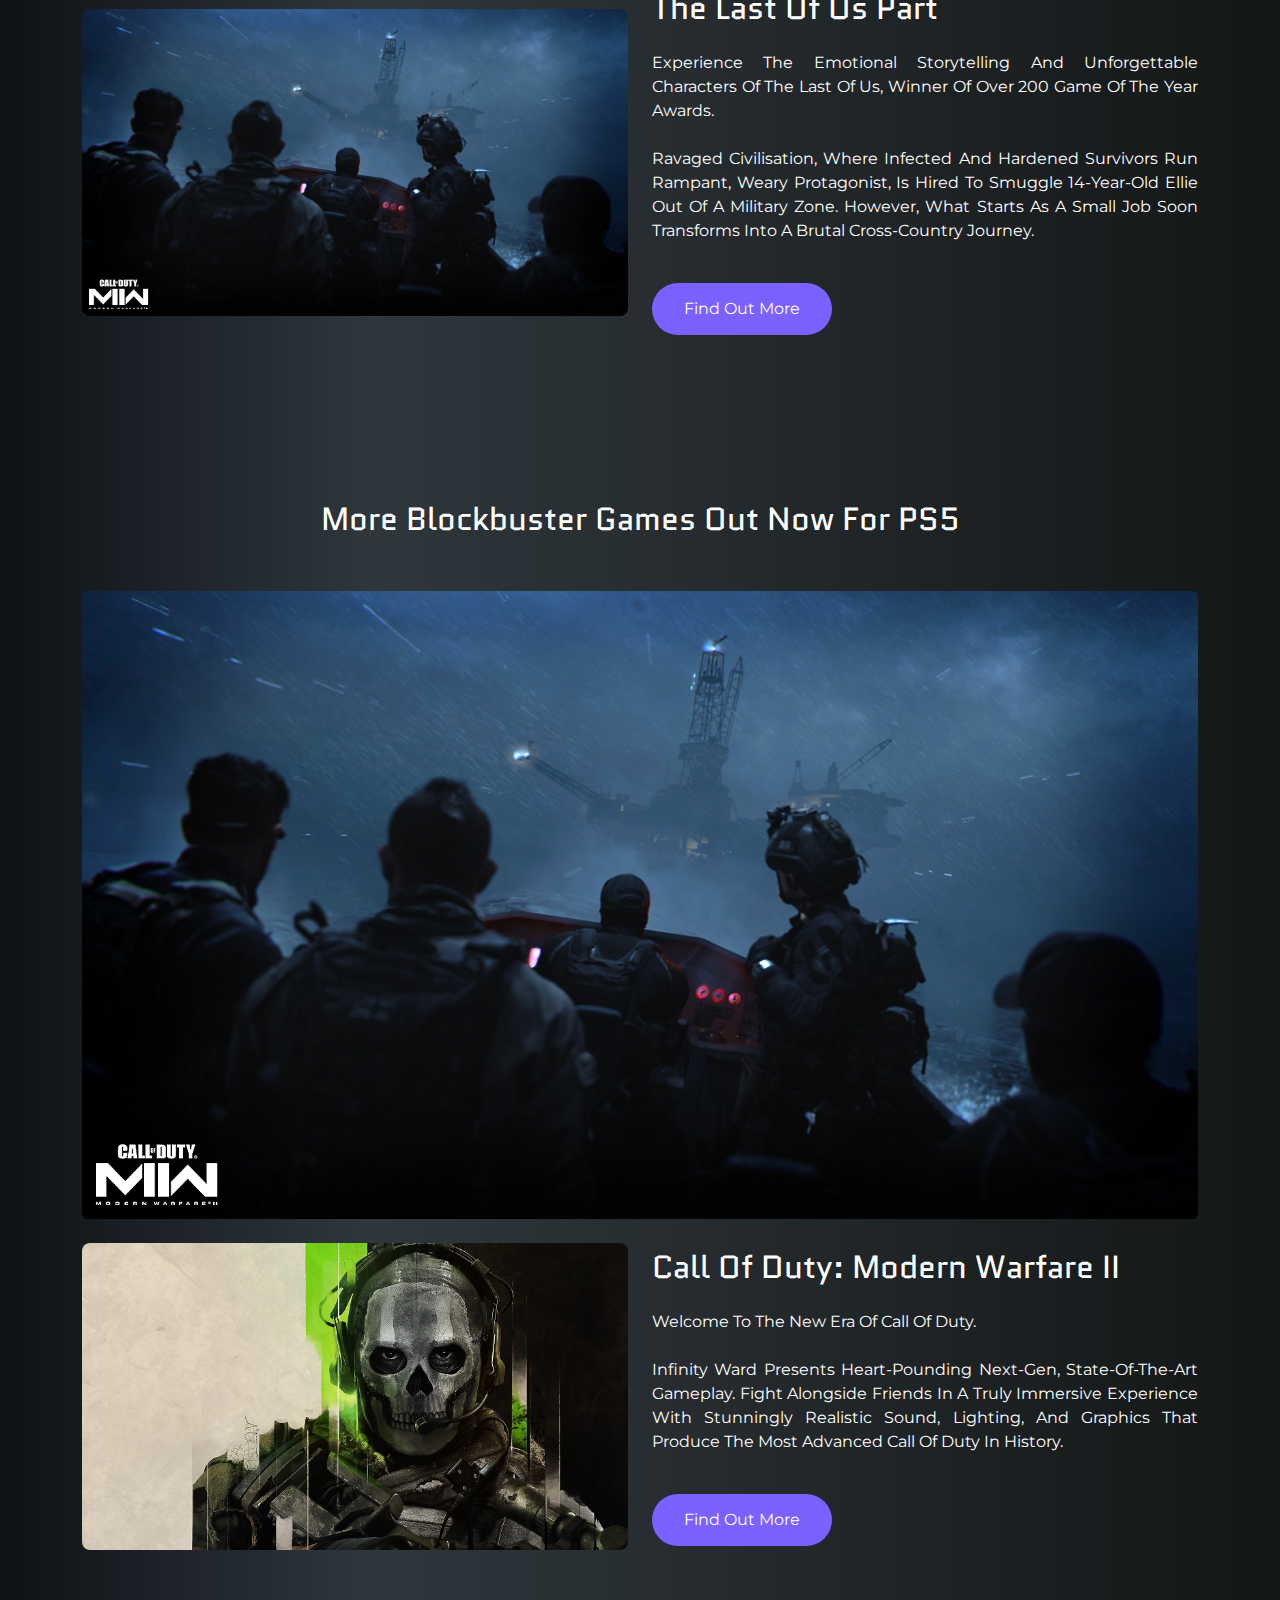
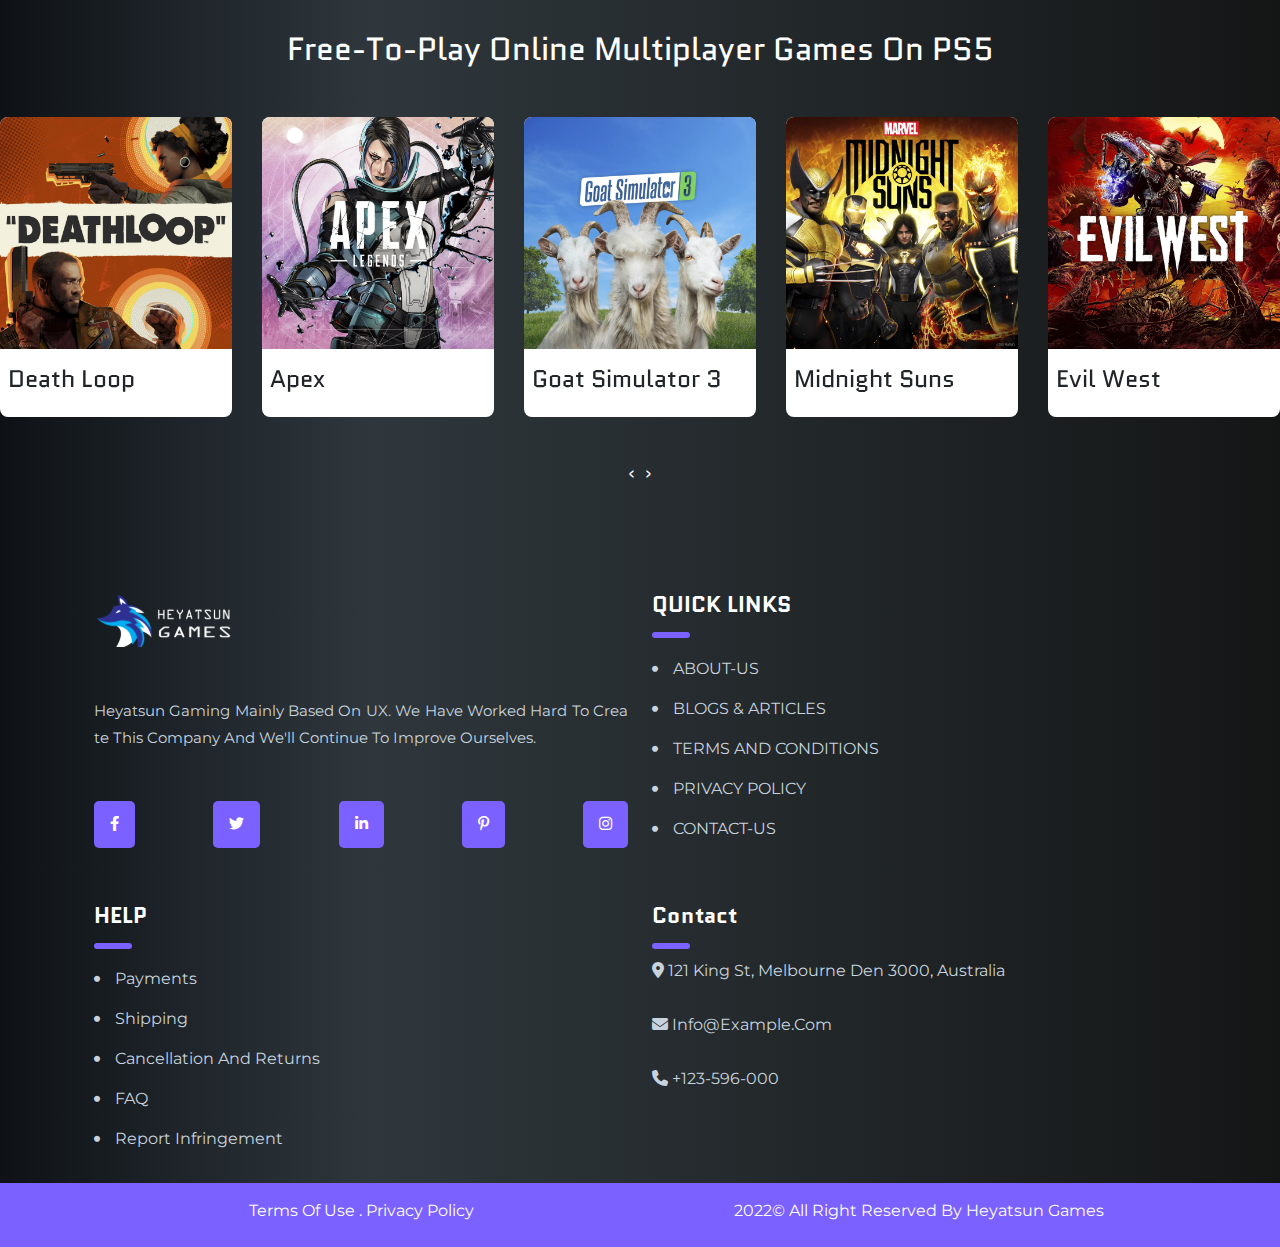
<file: game.html>
<!DOCTYPE html>
<html lang="en">

<head>
    <meta charset="UTF-8">
    <meta http-equiv="X-UA-Compatible" content="IE=edge">
    <meta name="viewport" content="width=device-width, initial-scale=1.0">
    <title>Document</title>

    <!------------------------- bootstrap css ------------------------->
    <link rel="stylesheet" href="assets/css/bootstrap.min.css">
    <!------------------------- bootstrap css ------------------------->


    <!------------------------- font-awesome ------------------------->
    <link rel="stylesheet" href="assets/icons/all.min.css">
    <!------------------------- font-awesome ------------------------->

    <!------------------------- owl-carousel ------------------------->
    <link rel="stylesheet" href="assets/css/owl.carousel.min.css">
    <link rel="stylesheet" href="assets/css/owl.theme.default.min.css">
    <!------------------------- owl-carousel ------------------------->

    <!------------------------- font-awesome ------------------------->
    <link rel="stylesheet" href="assets/css/owl.carousel.min.css">
    <link rel="stylesheet" href="assets/css/owl.theme.default.min.css">
    <!------------------------- font-awesome ------------------------->


    <!------------------------- main css ------------------------->
    <link rel="stylesheet" href="assets/css/style.css">
    <link rel="stylesheet" href="assets/css/media.css">
    <!------------------------- main css ------------------------->


</head>

<body>






    <!--------------------------- HEADER --------------------------->
    <header class="bg-transparent position-absolute top-0">
        <div class="container d-flex align-items-center justify-content-between">
            <div class="logo">
                <a href="/index.html" class="nav-brand">
                    <img src="assets/images/logo.svg" alt="" class="img-fluid">
                </a>
            </div>
            <div class="menu">
                <ul class="d-flex nav-menu gap-30">
                    <li class="nav-list"><a href="index.html">home</a></li>
                    <li class="nav-list"><a href="about.html">about</a></li>
                    <li class="nav-list"><a href="game.html">Games</a></li>
                    <li class="nav-list"><a href="services.html">services</a></li>
                    <li class="nav-list"><a href="vr-world.html">vr world</a></li>
                    <li class="nav-list"><a href="log-in.html">log-in</a></li>
                    <li class="nav-list"><a href="contact.html">contact</a></li>
                </ul>
            </div>
            <div class="icons d-flex gap-30 align-items-center">
                <i class="fa-solid fa-bars toggler"></i>
                <i class="fa-solid fa-magnifying-glass"></i>
                <i class="fa-solid fa-cart-shopping cart"></i>
            </div>
            <div class="mobile-nav">
                <div class="mobile-back"><i class="fa-solid fa-angle-left"></i>BACK</div>
                <ul class="mobile-menus">
                    <li class="mobile-menu-items"><a href="index.html">home</a></li>
                    <li class="mobile-menu-items"><a href="about.html">about</a></li>
                    <li class="mobile-menu-items"><a href="game.html">Games</a></li>
                    <li class="mobile-menu-items"><a href="services.html">services</a></li>
                    <li class="mobile-menu-items"><a href="vr-world.html">vr world<a></li>
                    <li class="mobile-menu-items"><a href="log-in.html">log-in<a></li>
                    <li class="mobile-menu-items"><a href="contact.html">contact</a></li>
                </ul>
            </div>
        </div>
    </header>
    <!--------------------------- HEADER --------------------------->

    <!--------------------------- GAME-BANNER--------------------------->
    <!-- <div class="game-banner ">
        <img src="./assets/images/hero1game.png" alt="" class="img-fluid hero-img">
        <div class="game-main py-80">
            <div class="container">
                <h2 class="game-heading text-center mx-auto">
                    Extraordinary console exclusive games from
                    PlayStation Studios
                </h2>
                <img src="./assets/images/game22.png" alt="" class="img-fluid">
                <div class="game-name position-relative">
                    <div class="row">
                        <div class="col-md-6">
                            <img src="./assets/images/game33.png" alt="" class="img-fluid game-world">
                        </div>
                        <div class="col-md-6">
                            <div class="last-part">
                                <h2 class="last-heading">The Last of Us Part</h2>
                                <p class="last-text">Experience the emotional storytelling and unforgettable characters
                                    of The Last of
                                    Us, winner of over 200 Game of the Year awards.</p>
                                <p class="last-text">ravaged civilisation, where infected and hardened survivors run
                                    rampant, weary
                                    protagonist, is hired to smuggle 14-year-old Ellie out of a military zone. However,
                                    what starts as a small job soon transforms into a brutal cross-country journey.</p>
                                <a class="game-btn member-btn mt-4 fs-6">Find out more</a>
                            </div>
                        </div>
                    </div>
                </div>
            </div>
        </div> -->
    <div class="game-banner">
        <div class="fogwrapper">
            <div id="foglayer_01" class="fog">
                <div class="image01"></div>
                <div class="image02"></div>
            </div>
            <div id="foglayer_02" class="fog">
                <div class="image01"></div>
                <div class="image02"></div>
            </div>
            <div id="foglayer_03" class="fog">
                <div class="image01"></div>
                <div class="image02"></div>
            </div>
        </div>
        <div class="main">
            <h1 class="game-text display-3 fw-semibold">most popular PS5 <span>Games and free online games.</span></h1>
            <a class="member-btn mt-4 fs-6">Become a Member for Free!</a>
        </div>
    </div>
    <!--------------------------- GAME-BANNER--------------------------->



    <section class="py-80">
        <div class="game-content">
            <div class="container">
                <div class="row align-items-center">
                    <div class="col-12">
                        <h2 class="game-heading mb-5 text-center mx-auto">
                            Extraordinary console exclusive games from
                            PlayStation Studios
                        </h2>
                        <img src="/assets/images/game22.png" alt="" class="img-fluid rounded-2" width="100%">
                    </div>
                    <div class="col-lg-6">
                        <div class="gallery-blog-img mt-4">
                            <img src="./assets/images/gallery-blog2.jpg" alt="" class="img-fluid rounded-3">
                        </div>
                    </div>
                    <div class="col-lg-6">
                        <div class="gallery-blog-content mt-4">
                            <h2 class="last-heading mb-4">The Last of Us Part</h2>
                            <p class="last-text mt-4">Experience the emotional storytelling and unforgettable characters
                                of The Last of
                                Us, winner of over 200 Game of the Year awards.</p>
                            <p class="last-text mt-4">ravaged civilisation, where infected and hardened survivors run
                                rampant, weary
                                protagonist, is hired to smuggle 14-year-old Ellie out of a military zone. However,
                                what starts as a small job soon transforms into a brutal cross-country journey.</p>
                            <a class="member-btn mt-4 d-inline-block fs-6">Find out more</a>
                        </div>
                    </div>
                </div>
            </div>
        </div>
    </section>












    <section class="py-80">
        <div class="game-content">
            <div class="container">
                <div class="row align-items-center">
                    <div class="col-12">
                        <h2 class="game-heading mb-5 text-center mx-auto">
                            More blockbuster games out now for PS5
                        </h2>
                        <img src="/assets/images/gallery-blog2.jpg" alt="" class="img-fluid rounded-2" width="100%">
                    </div>
                    <div class="col-lg-6">
                        <div class="gallery-blog-img mt-4">
                            <img src="/assets/images/gallery-blog-2-img.jpg" alt="" class="img-fluid rounded-3">
                        </div>
                    </div>
                    <div class="col-lg-6">
                        <div class="gallery-blog-content mt-4">
                            <h2 class="last-heading mb-4">
                                Call of Duty: Modern Warfare II</h2>
                            <p class="last-text mt-4">Welcome to the new era of Call of Duty.</p>
                            <p class="last-text mt-4">Infinity Ward presents heart-pounding next-gen, state-of-the-art gameplay. Fight alongside friends in a truly immersive experience with stunningly realistic sound, lighting, and graphics that produce the most advanced Call of Duty in history.</p>
                            <a class="member-btn mt-4 d-inline-block fs-6">Find out more</a>
                        </div>
                    </div>
                </div>
            </div>
        </div>
    </section>


    <div class="game-slider">
            <h2 class="slider-heading text-center mb-5">Free-to-play online multiplayer games on PS5</h2>
            <div class="owl-carousel owl-theme game-owl">
                <div class="item">
                    <div class="card-block bg-white rounded-3 overflow-hidden">
                        <div class="card-media">
                            <a href="">
                                <img src="/assets/images/games/1.webp" alt="image not found">
                            </a>
                        </div>
                        <div class="card-content pt-3 pb-3 ps-2">
                            <h4 class="text-dark">death loop</h4>
                        </div>
                    </div>
                </div>
                <div class="item">
                    <div class="card-block bg-white rounded-3 overflow-hidden">
                        <div class="card-media">
                            <a href="">
                                <img src="/assets/images/games/2.webp" alt="image not found">
                            </a>
                        </div>
                        <div class="card-content pt-3 pb-3 ps-2">
                            <h4 class="text-dark">apex</h4>
                        </div>
                    </div>
                </div>
                <div class="item">
                    <div class="card-block bg-white rounded-3 overflow-hidden">
                        <div class="card-media">
                            <a href="">
                                <img src="/assets/images/games/3.webp" alt="image not found">
                            </a>
                        </div>
                        <div class="card-content pt-3 pb-3 ps-2">
                            <h4 class="text-dark">goat simulator 3</h4>
                        </div>
                    </div>
                </div>
                <div class="item">
                    <div class="card-block bg-white rounded-3 overflow-hidden">
                        <div class="card-media">
                            <a href="">
                                <img src="/assets/images/games/4.webp" alt="image not found">
                            </a>
                        </div>
                        <div class="card-content pt-3 pb-3 ps-2">
                            <h4 class="text-dark">midnight suns</h4>
                        </div>
                    </div>
                </div>
                <div class="item">
                    <div class="card-block bg-white rounded-3 overflow-hidden">
                        <div class="card-media">
                            <a href="">
                                <img src="/assets/images/games/5.webp" alt="image not found">
                            </a>
                        </div>
                        <div class="card-content pt-3 pb-3 ps-2">
                                <h4 class="text-dark">evil west</h4>
                        </div>
                    </div>
                </div>
                <div class="item">
                    <div class="card-block bg-white rounded-3 overflow-hidden">
                        <div class="card-media">
                            <a href="">
                                <img src="/assets/images/games/6.webp" alt="image not found">
                            </a>
                        </div>
                        <div class="card-content pt-3 pb-3 ps-2">
                            <h4 class="text-dark">A Plague Tale: Requiem</h4>
                        </div>
                    </div>
                </div>
                <div class="item">
                    <div class="card-block bg-white rounded-3 overflow-hidden">
                        <div class="card-media">
                            <a href="">
                                <img src="/assets/images/games/7.webp" alt="image not found">
                            </a>
                        </div>
                        <div class="card-content pt-3 pb-3 ps-2">
                            <h4 class="text-dark">sonic</h4>
                        </div>
                    </div>
                </div>
                <div class="item">
                    <div class="card-block bg-white rounded-3 overflow-hidden">
                        <div class="card-media">
                            <a href="">
                                <img src="/assets/images/games/8.webp" alt="image not found">
                            </a>
                        </div>
                        <div class="card-content pt-3 pb-3 ps-2">
                            <h4 class="text-dark">mine craft</h4>
                        </div>
                    </div>
                </div>
                <div class="item">
                    <div class="card-block bg-white rounded-3 overflow-hidden">
                        <div class="card-media">
                            <a href="">
                                <img src="/assets/images/games/9.webp" alt="image not found">
                            </a>
                        </div>
                        <div class="card-content pt-3 pb-3 ps-2">
                            <h4 class="text-dark">dying light 2</h4>
                        </div>
                    </div>
                </div>
                <div class="item">
                    <div class="card-block bg-white rounded-3 overflow-hidden">
                        <div class="card-media">
                            <a href="">
                                <img src="/assets/images/games/10.webp" alt="image not found">
                            </a>
                        </div>
                        <div class="card-content pt-3 pb-3 ps-2">
                            <h4 class="text-dark">saints row</h4>
                        </div>
                    </div>
                </div>
            </div>
        </div>
    </div>






    





    <!---------------------------- footer -------------------------------->
    <div class="container-fluid pt-5 px-0">
        <footer class="row justify-content-between container pb-4 m-auto">
            <div class="col-xxl-3 col-xl-6 col-md-6 mt-4">
                <div class="social-media">
                    <div class="logo">
                        <img src="assets/images/logo.svg" alt="" class="img-fluid">
                    </div>
                    <p>Heyatsun gaming mainly based on UX. we have worked hard to create this company and we'll continue
                        to improve ourselves.</p>
                    <div class="btn2 d-flex align-items-center justify-content-between">
                        <a href=""><i class="fa-brands fa-facebook-f"></i></a>
                        <a href=""><i class="fa-brands fa-twitter"></i></a>
                        <a href=""><i class="fa-brands fa-linkedin-in"></i></a>
                        <a href=""><i class="fa-brands fa-pinterest-p"></i></a>
                        <a href=""><i class="fa-brands fa-instagram"></i></a>
                    </div>
                </div>
            </div>
            <div class="col-xxl-3 col-xl-6 col-md-6 mt-4">
                <div class="quick-links">
                    <h2>QUICK LINKS</h2>
                    <div class="ql-content">
                        <ul>
                            <li>
                                <a href="#">
                                    <i class="fa-solid fa-circle"></i>ABOUT-US
                                </a>
                            </li>
                            <li>
                                <a href="#">
                                    <i class="fa-solid fa-circle"></i>BLOGS & ARTICLES
                                </a>
                            </li>
                            <li>
                                <a href="#">
                                    <i class="fa-solid fa-circle"></i>TERMS AND CONDITIONS
                                </a>
                            </li>
                            <li>
                                <a href="#">
                                    <i class="fa-solid fa-circle"></i>PRIVACY POLICY
                                </a>
                            </li>
                            <li>
                                <a href="#">
                                    <i class="fa-solid fa-circle"></i>CONTACT-US
                                </a>
                            </li>
                        </ul>
                    </div>
                </div>
            </div>
            <div class="col-xxl-3 col-xl-6 col-md-6 mt-4">
                <div class="help">
                    <h2>HELP</h2>
                    <ul>
                        <li><a href=""><i class="fa-solid fa-circle"></i>payments</a></li>
                        <li><a href=""><i class="fa-solid fa-circle"></i>shipping</a></li>
                        <li><a href=""><i class="fa-solid fa-circle"></i>cancellation and returns</a></li>
                        <li><a href=""><i class="fa-solid fa-circle"></i>FAQ</a></li>
                        <li><a href=""><i class="fa-solid fa-circle"></i>Report Infringement</a></li>
                    </ul>
                </div>
            </div>
            <div class="col-xxl-3 col-xl-6 col-md-6 mt-4">
                <div class="contact">
                    <h2>Contact</h2>
                    <div class="con-icon">
                        <p><i class="fa-solid fa-location-dot"></i>
                            121 King St, Melbourne den 3000, Australia</p>
                        <p><i class="fa-solid fa-envelope"></i>
                            info@example.com</p>
                        <p><i class="fa-solid fa-phone"></i>
                            +123-596-000</p>
                    </div>
                </div>
            </div>
        </footer>
        <div class="sub-ftr p-3">
            <div class="d-flex align-items-center flex-wrap container justify-content-center">
                <p class="m-0 col-md-6 text-center pb-2">terms of use . privacy policy</p>
                <p class="m-0 col-md-6 text-center pb-2">2022© All right reserved by heyatsun games</p>
            </div>
        </div>
    </div>
    <!---------------------------- footer -------------------------------->

    <script src="/assets/js/bootstrap.bundle.min.js"></script>
    <script src="/assets/js/jquery-3.6.2.js"></script>
    <script src="/assets/js/script.js"></script>
    <script src="assets/js/owl.carousel.min.js"></script>
    <script>
        $('.game-owl').owlCarousel({
            loop: true,
            margin: 30,
            nav: true,
            dots:false,
            autoplay:true,
            responsive: {
                0: {
                    items: 1
                },
                600: {
                    items: 3
                },
                1000: {
                    items: 5
                },
            }
        })
    </script>
</body>

</html>
</file>
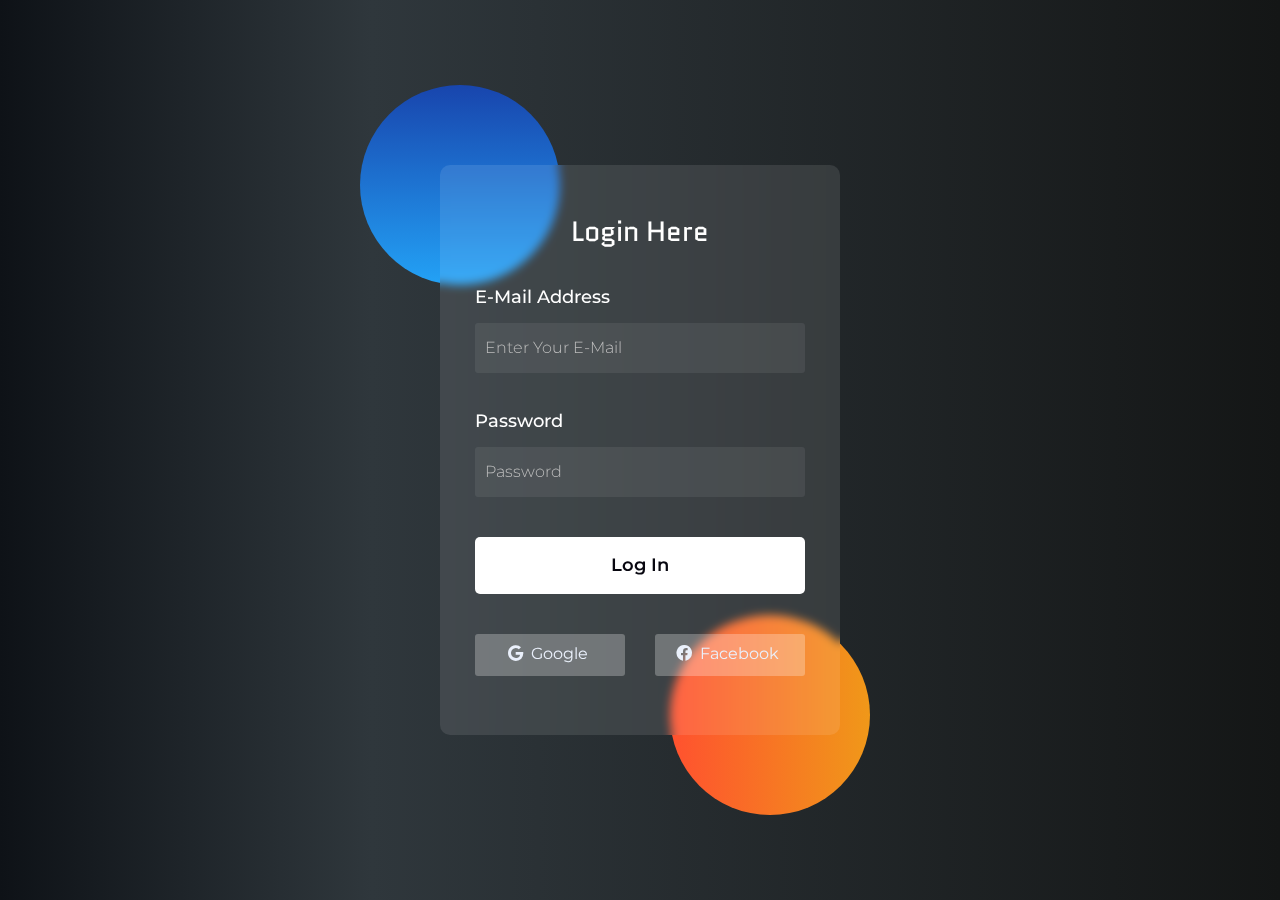
<file: log-in.html>
<!DOCTYPE html>
<html lang="en">

<head>
    <meta charset="UTF-8">
    <meta http-equiv="X-UA-Compatible" content="IE=edge">
    <meta name="viewport" content="width=device-width, initial-scale=1.0">
    <title>Document</title>

    <!------------------------- bootstrap css ------------------------->
    <link rel="stylesheet" href="assets/css/bootstrap.min.css">
    <!------------------------- bootstrap css ------------------------->


    <!------------------------- font-awesome ------------------------->
    <link rel="stylesheet" href="assets/icons/all.min.css">
    <!------------------------- font-awesome ------------------------->


    <!------------------------- font-awesome ------------------------->
    <link rel="stylesheet" href="assets/css/owl.carousel.min.css">
    <link rel="stylesheet" href="assets/css/owl.theme.default.min.css">
    <!------------------------- font-awesome ------------------------->


    <!------------------------- main css ------------------------->
    <link rel="stylesheet" href="assets/css/style.css">
    <link rel="stylesheet" href="assets/css/media.css">
    <!------------------------- main css ------------------------->


</head>

<body>





    <div class="container-fluid log-in-form">
        <section>
            <div class="main m-auto">
                <div class="form-card">
                    <div class="front">
                        <form action="">
                            <h3 class="text-center open">login here</h3>
                            <label for="" class="text-start"> E-mail Address</label>
                            <input type="email" id="myMessage" name="" id="" placeholder="enter your e-mail" required>
                            <label for="" class="text-start"> password</label>
                            <input type="password" name="" id="mypassword" placeholder="password">
                            <a href="javascript:void(0)" id="submit" class="form-btn text-center"
                                style="display:block;">log
                                in</a>
                            <div class="social d-flex align-items-center justify-content-between">
                                <div class="go"><i class="fab fa-google"></i> Google</div>
                                <div class="fb"><i class="fab fa-facebook"></i> Facebook</div>
                            </div>
                        </form>
                    </div>
                    <div class="back">
                        <h3 class="text-center">form submitted</h3>
                        <i class="fa-solid fa-circle-check"></i>
                    </div>
                    <div class="back back-icon-close">
                        <a href="/index.html" class="back-icon"><i class="fa-solid fa-x"></i></a>
                        <h3 class="text-center">form submitted</h3>
                        <i class="fa-solid fa-circle-check"></i>
                    </div>
                </div>
            </div>
        </section>

        <div class="pop-up one d-flex align-items-center justify-content-between">
            <h4>Please Enter Email <i class="fa-solid fa-xmark close"></i></h4>
        </div>
        <div class="pop-up two d-flex align-items-center justify-content-between">
            <h4>Please Enter Password <i class="fa-solid fa-xmark close"></i></h4>
        </div>

    </div>

    <script src="/assets/js/bootstrap.bundle.min.js"></script>
    <script src="/assets/js/jquery-3.6.2.js"></script>
    <script src="/assets/js/script.js"></script>
    <script>
        $(document).ready(function () {
            $('#submit').click(function () {
                if ($('#myMessage').val() == '') {
                    $(".one").addClass("visible");
                }
                else if
                    ($('#mypassword').val() == '') {
                    $(".two").addClass("visible");
                }
                else {
                    $(".form-card").addClass("rotate");
                }
            });
            $(".close").click(function () {
                $(".pop-up").removeClass("visible");
                $(".pop-up").css("transition", "all 0.5s linear");
            });

            // $("#myMessage").click(function () {
            //     $(".pop-up").removeClass("visible");
            //     $(".pop-up").css("transition", "all 0.5s linear");
            // });
            // $("#mypassword").click(function () {
            //     $(".pop-up").removeClass("visible");
            //     $(".pop-up").css("transition", "all 0.5s linear");
            // });
        });
    </script>

</body>

</html>
</file>
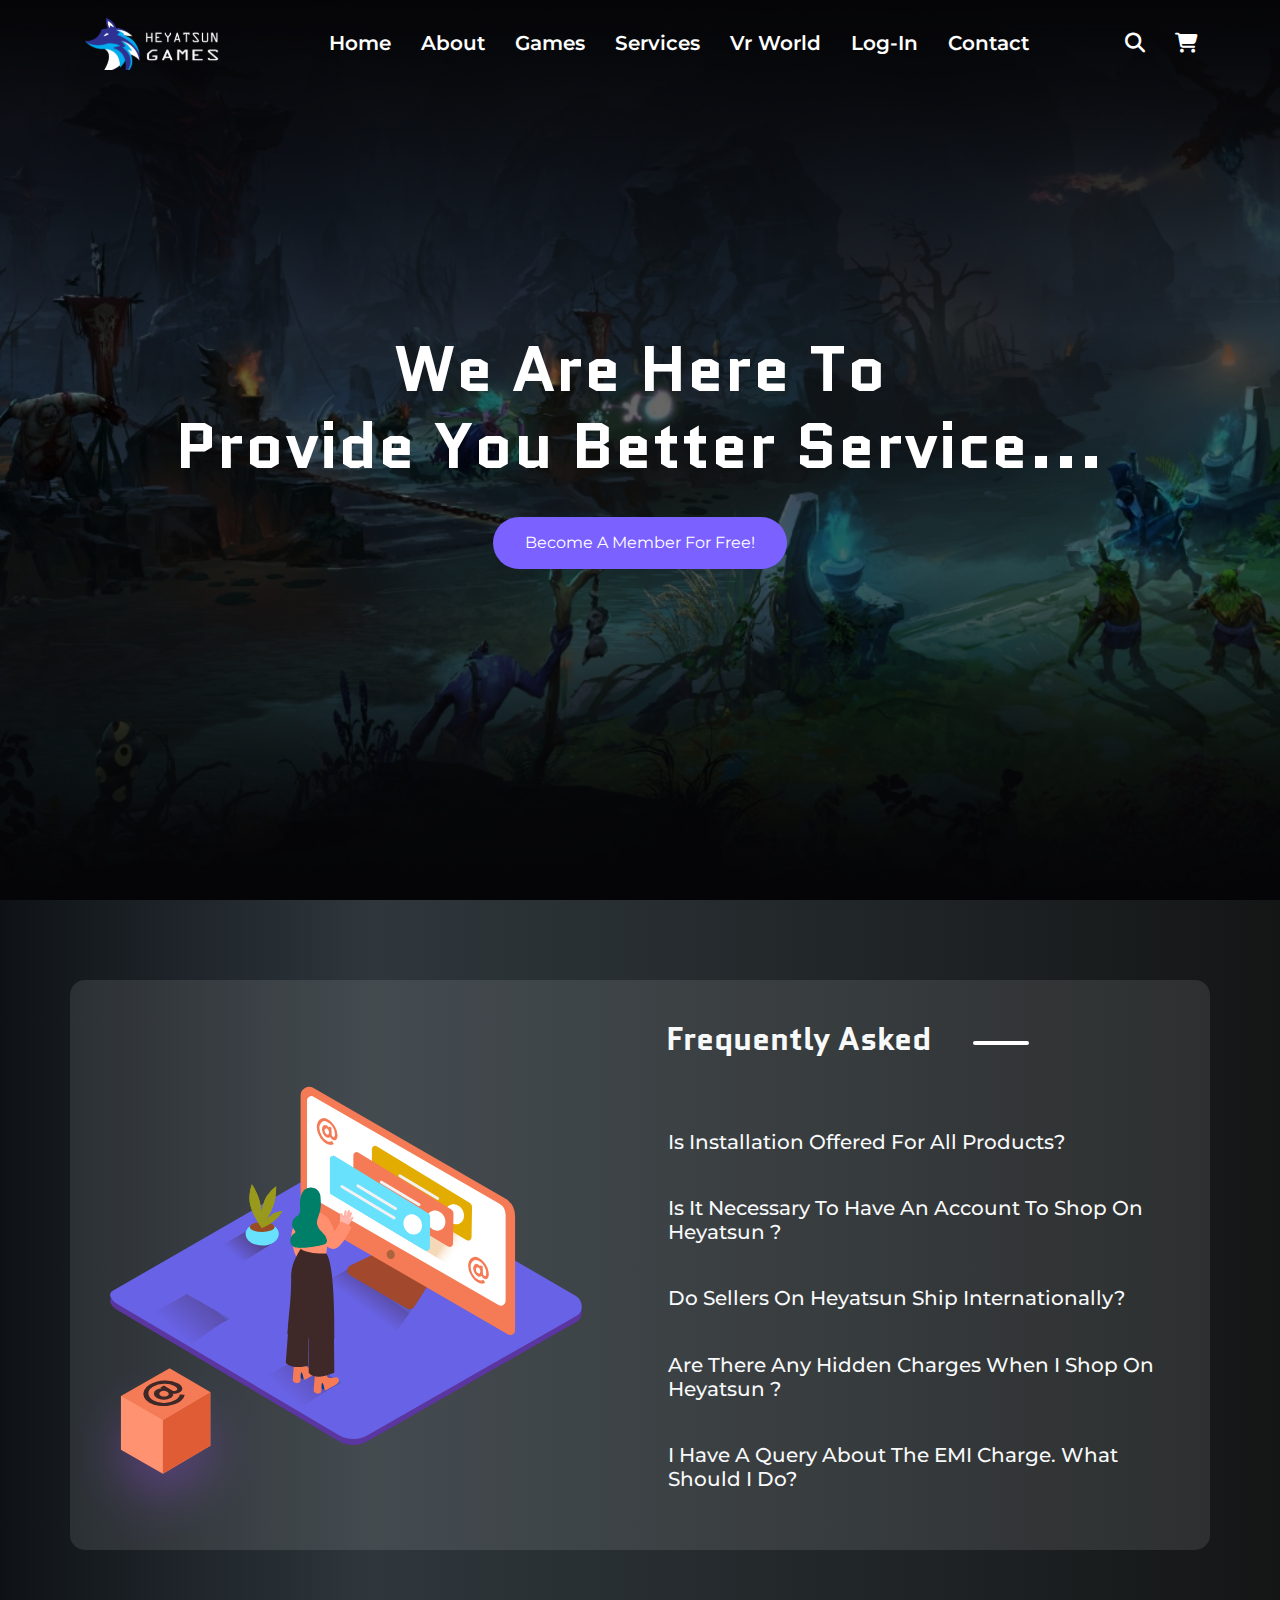
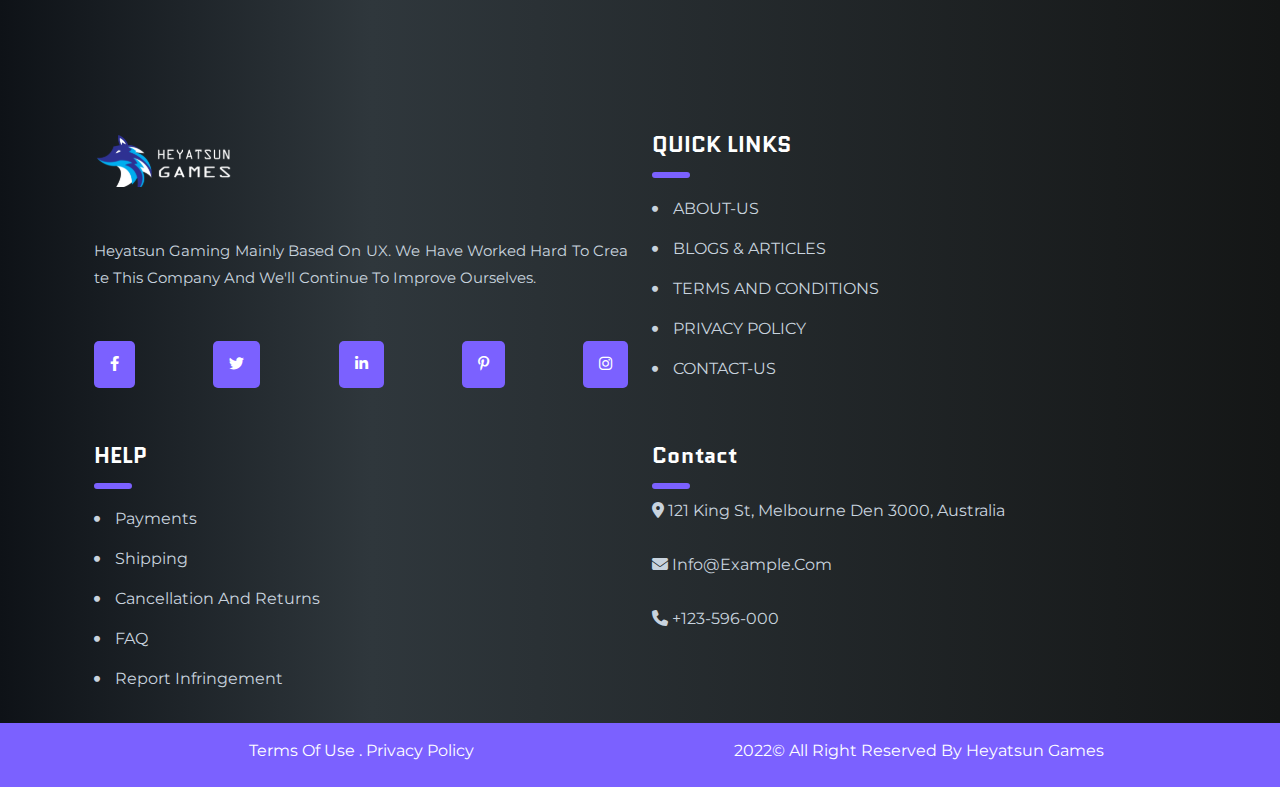
<file: services.html>
<!DOCTYPE html>
<html lang="en">

<head>
    <meta charset="UTF-8">
    <meta http-equiv="X-UA-Compatible" content="IE=edge">
    <meta name="viewport" content="width=device-width, initial-scale=1.0">
    <title>Document</title>

    <!------------------------- bootstrap css ------------------------->
    <link rel="stylesheet" href="assets/css/bootstrap.min.css">
    <!------------------------- bootstrap css ------------------------->


    <!------------------------- font-awesome ------------------------->
    <link rel="stylesheet" href="assets/icons/all.min.css">
    <!------------------------- font-awesome ------------------------->


    <!------------------------- font-awesome ------------------------->
    <link rel="stylesheet" href="assets/css/owl.carousel.min.css">
    <link rel="stylesheet" href="assets/css/owl.theme.default.min.css">
    <!------------------------- font-awesome ------------------------->


    <!------------------------- main css ------------------------->
    <link rel="stylesheet" href="assets/css/style.css">
    <link rel="stylesheet" href="assets/css/media.css">
    <!------------------------- main css ------------------------->


</head>

<body>

    <!--------------------------- HEADER --------------------------->
    <header class="bg-transparent position-absolute top-0">
        <div class="container d-flex align-items-center justify-content-between">
            <div class="logo">
                <a href="/index.html" class="nav-brand">
                    <img src="assets/images/logo.svg" alt="" class="img-fluid">
                </a>
            </div>
            <div class="menu">
                <ul class="d-flex nav-menu gap-30">
                    <li class="nav-list"><a href="index.html">home</a></li>
                    <li class="nav-list"><a href="about.html">about</a></li>
                    <li class="nav-list"><a href="game.html">Games</a></li>
                    <li class="nav-list"><a href="services.html">services</a></li>
                    <li class="nav-list"><a href="vr-world.html">vr world</a></li>
                    <li class="nav-list"><a href="log-in.html">log-in</a></li>
                    <li class="nav-list"><a href="contact.html">contact</a></li>
                </ul>
            </div>
            <div class="icons d-flex gap-30 align-items-center">
                <i class="fa-solid fa-bars toggler"></i>
                <i class="fa-solid fa-magnifying-glass"></i>
                <i class="fa-solid fa-cart-shopping cart"></i>
            </div>
            <div class="mobile-nav">
                <div class="mobile-back"><i class="fa-solid fa-angle-left"></i>BACK</div>
                <ul class="mobile-menus">
                    <li class="mobile-menu-items"><a href="index.html">home</a></li>
                    <li class="mobile-menu-items"><a href="about.html">about</a></li>
                    <li class="mobile-menu-items"><a href="game.html">Games</a></li>
                    <li class="mobile-menu-items"><a href="services.html">services</a></li>
                    <li class="mobile-menu-items"><a href="vr-world.html">vr world<a></li>
                    <li class="mobile-menu-items"><a href="log-in.html">log-in<a></li>
                    <li class="mobile-menu-items"><a href="contact.html">contact</a></li>
                </ul>
            </div>
        </div>
    </header>
    <!--------------------------- HEADER --------------------------->



    <!--------------------------- MAIN-BANNER --------------------------->
    <div class="services">
        <div class="fogwrapper">
            <div id="foglayer_01" class="fog">
                <div class="image01"></div>
                <div class="image02"></div>
            </div>
            <div id="foglayer_02" class="fog">
                <div class="image01"></div>
                <div class="image02"></div>
            </div>
            <div id="foglayer_03" class="fog">
                <div class="image01"></div>
                <div class="image02"></div>
            </div>
        </div>
        <div class="main">
            <h1 class="game-text display-3 fw-semibold">we are here to <span>provide you better service...</span></h1>
                <a class="member-btn mt-4 fs-6">Become a Member for Free!</a>
            </div>
        </div>
        <!--------------------------- MAIN-BANNER --------------------------->





    <section class="py-80">
        <div class="faq-section">
            <div class="container position-relative">
                <div class="row align-items-center">
                    <div class="col-lg-6">
                        <div class="faq-img">
                            <img src="/assets/images/faq-img.svg" alt="" class="img-fluid">
                            <img src="/assets/images/faq-@.svg" alt="" class="position-absolute bottom-0 start-0">
                        </div>
                    </div>
                    <div class="col-lg-6">
                        <div class="faq-content">
                            <div class="faq-title">
                                <h2 class="text-light fw-bold mb-5">frequently asked</h2>
                            </div>
                            <div class="faq-item">
                                <h5 class="text-light faq-que">Is installation offered for all products?</h5>
                                <p class="text-light fw-semi-bold faq-ans">Installation and demo are offered for certain items by sellers through the brand or an authorised service provider. Please check the individual product page to see if these services are offered for the item.</p>
                            </div>
                            <div class="faq-item">
                                <h5 class="text-light faq-que">Is it necessary to have an account to shop on heyatsun ?</h5>
                                <p class="text-light fw-semi-bold faq-ans">Yes, it's necessary to log into your heyatsun account to shop. Shopping as a logged-in user is fast & convenient and also provides extra security.You'll have access to a personalised shopping experience including recommendations and quicker check-out.</p>
                            </div>
                            <div class="faq-item">
                                <h5 class="text-light faq-que">Do sellers on heyatsun ship internationally?</h5>
                                <p class="text-light fw-semi-bold faq-ans">Yes sellers on heyatsun are providing service worldwide</p>
                            </div>
                            <div class="faq-item">
                                <h5 class="text-light faq-que">Are there any hidden charges when I shop on heyatsun ?</h5>
                                <p class="text-light fw-semi-bold faq-ans">There are NO hidden charges when you shop on heyatsun. The price you see on the product page is final and it's exactly what you pay.Note: There can be additional delivery charges based on the seller's policy.</p>
                            </div>
                            <div class="faq-item">
                                <h5 class="text-light faq-que">I have a query about the EMI charge. What should I do?</h5>
                                <p class="text-light fw-semi-bold faq-ans">You can get in touch with your card issuing bank to know about EMI transaction charges as they may vary across banks.</p>
                            </div>
                        </div>
                    </div>
                </div>
            </div>
        </div>
    </section>






    <!---------------------------- footer -------------------------------->
    <div class="container-fluid pt-5 px-0">
        <footer class="row justify-content-between container pb-4 m-auto">
            <div class="col-xxl-3 col-xl-6 col-md-6 mt-4">
                <div class="social-media">
                    <div class="logo">
                        <img src="assets/images/logo.svg" alt="" class="img-fluid">
                    </div>
                    <p>Heyatsun gaming mainly based on UX. we have worked hard to create this company and we'll continue
                        to improve ourselves.</p>
                    <div class="btn2 d-flex align-items-center justify-content-between">
                        <a href=""><i class="fa-brands fa-facebook-f"></i></a>
                        <a href=""><i class="fa-brands fa-twitter"></i></a>
                        <a href=""><i class="fa-brands fa-linkedin-in"></i></a>
                        <a href=""><i class="fa-brands fa-pinterest-p"></i></a>
                        <a href=""><i class="fa-brands fa-instagram"></i></a>
                    </div>
                </div>
            </div>
            <div class="col-xxl-3 col-xl-6 col-md-6 mt-4">
                <div class="quick-links">
                    <h2>QUICK LINKS</h2>
                    <div class="ql-content">
                        <ul>
                            <li>
                                <a href="#">
                                    <i class="fa-solid fa-circle"></i>ABOUT-US
                                </a>
                            </li>
                            <li>
                                <a href="#">
                                    <i class="fa-solid fa-circle"></i>BLOGS & ARTICLES
                                </a>
                            </li>
                            <li>
                                <a href="#">
                                    <i class="fa-solid fa-circle"></i>TERMS AND CONDITIONS
                                </a>
                            </li>
                            <li>
                                <a href="#">
                                    <i class="fa-solid fa-circle"></i>PRIVACY POLICY
                                </a>
                            </li>
                            <li>
                                <a href="#">
                                    <i class="fa-solid fa-circle"></i>CONTACT-US
                                </a>
                            </li>
                        </ul>
                    </div>
                </div>
            </div>
            <div class="col-xxl-3 col-xl-6 col-md-6 mt-4">
                <div class="help">
                    <h2>HELP</h2>
                    <ul>
                        <li><a href=""><i class="fa-solid fa-circle"></i>payments</a></li>
                        <li><a href=""><i class="fa-solid fa-circle"></i>shipping</a></li>
                        <li><a href=""><i class="fa-solid fa-circle"></i>cancellation and returns</a></li>
                        <li><a href=""><i class="fa-solid fa-circle"></i>FAQ</a></li>
                        <li><a href=""><i class="fa-solid fa-circle"></i>Report Infringement</a></li>
                    </ul>
                </div>
            </div>
            <div class="col-xxl-3 col-xl-6 col-md-6 mt-4">
                <div class="contact">
                    <h2>Contact</h2>
                    <div class="con-icon">
                        <p><i class="fa-solid fa-location-dot"></i>
                            121 King St, Melbourne den 3000, Australia</p>
                        <p><i class="fa-solid fa-envelope"></i>
                            info@example.com</p>
                        <p><i class="fa-solid fa-phone"></i>
                            +123-596-000</p>
                    </div>
                </div>
            </div>
        </footer>
        <div class="sub-ftr p-3">
            <div class="d-flex align-items-center flex-wrap container justify-content-center">
                <p class="m-0 col-md-6 text-center pb-2">terms of use . privacy policy</p>
                <p class="m-0 col-md-6 text-center pb-2">2022© All right reserved by heyatsun games</p>
            </div>
        </div>
    </div>
    <!---------------------------- footer -------------------------------->

    <script src="/assets/js/bootstrap.bundle.min.js"></script>
    <script src="/assets/js/jquery-3.6.2.js"></script>
    <script src="/assets/js/script.js"></script>
    <script>
        $(document).ready(function () {
            $(".faq-que").click(function () {
                // $(".faq-ans").slideUp(500);
                // $(this).next("p").slideDown(500);
                $(".faq-que").not(this).next().slideUp(400);
                $(this,"p").next().slideToggle(400);
            });
        });
    </script>
</body>

</html>
</file>
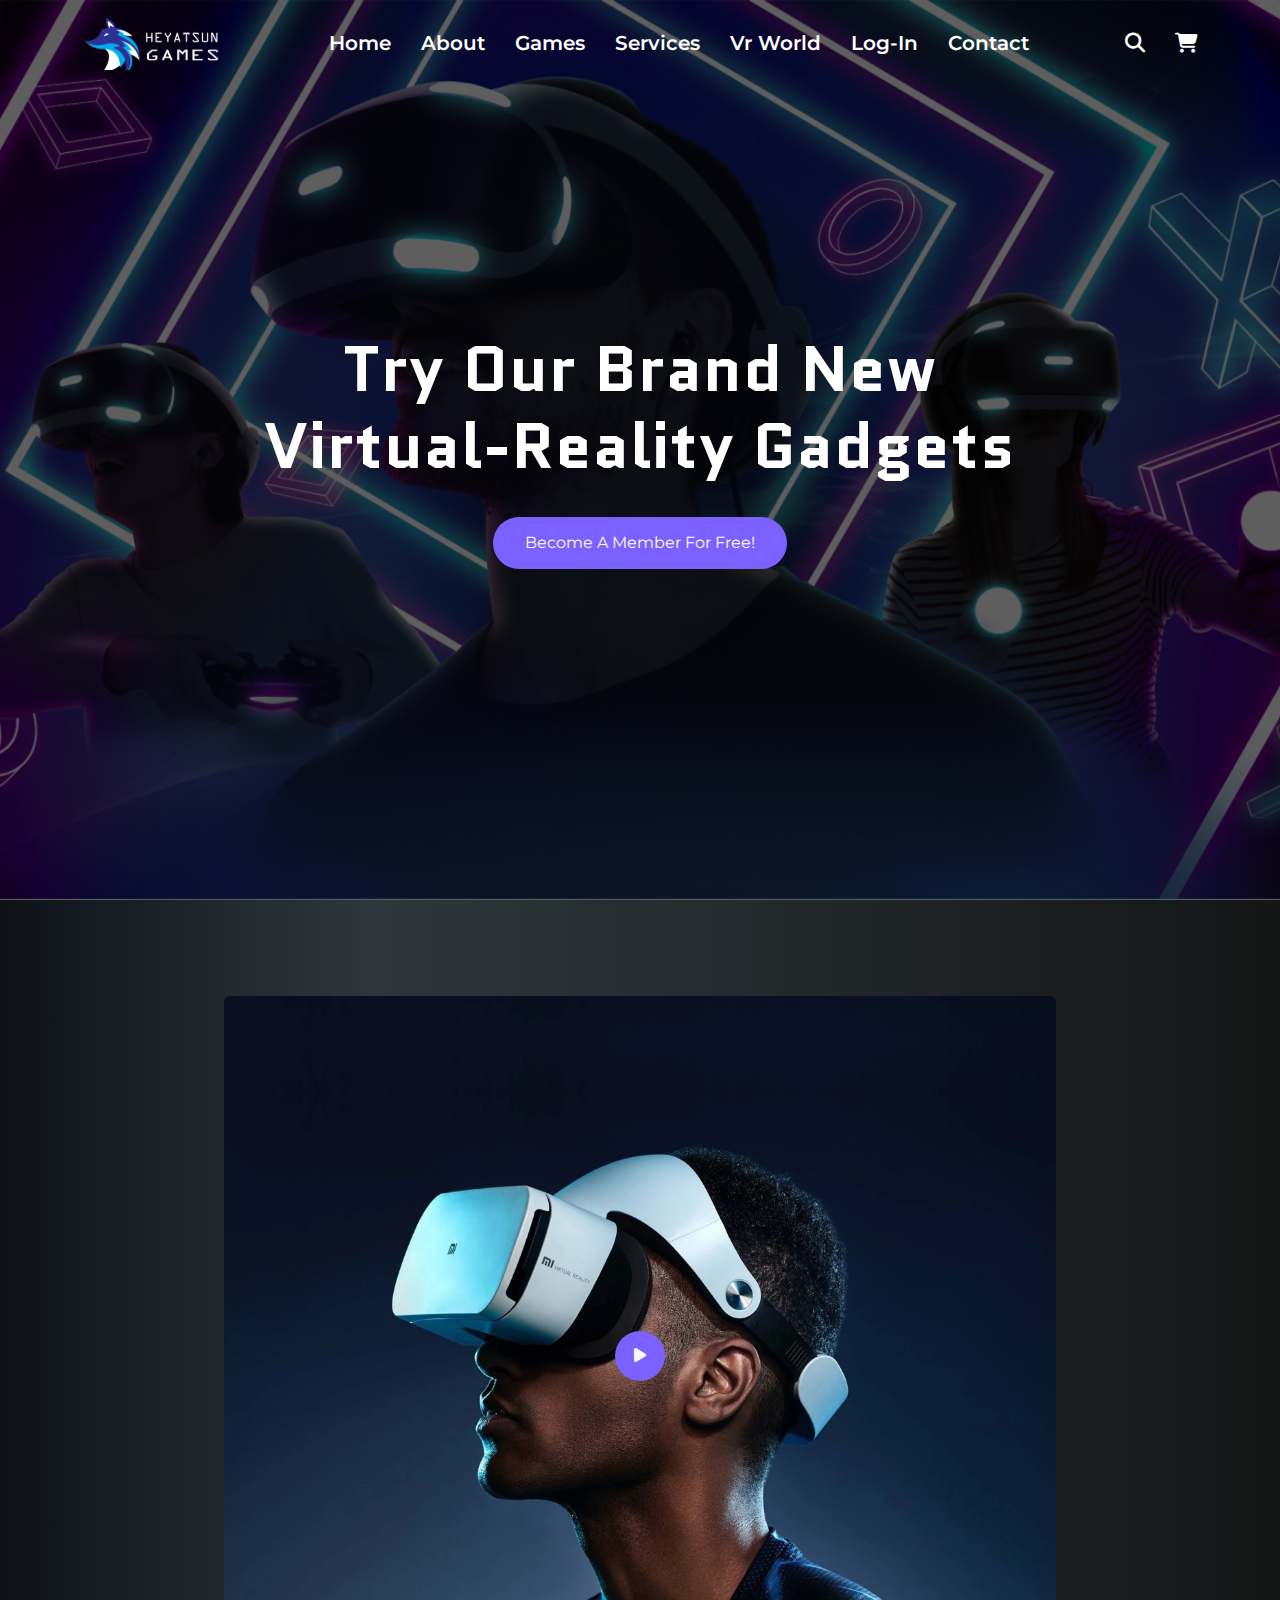
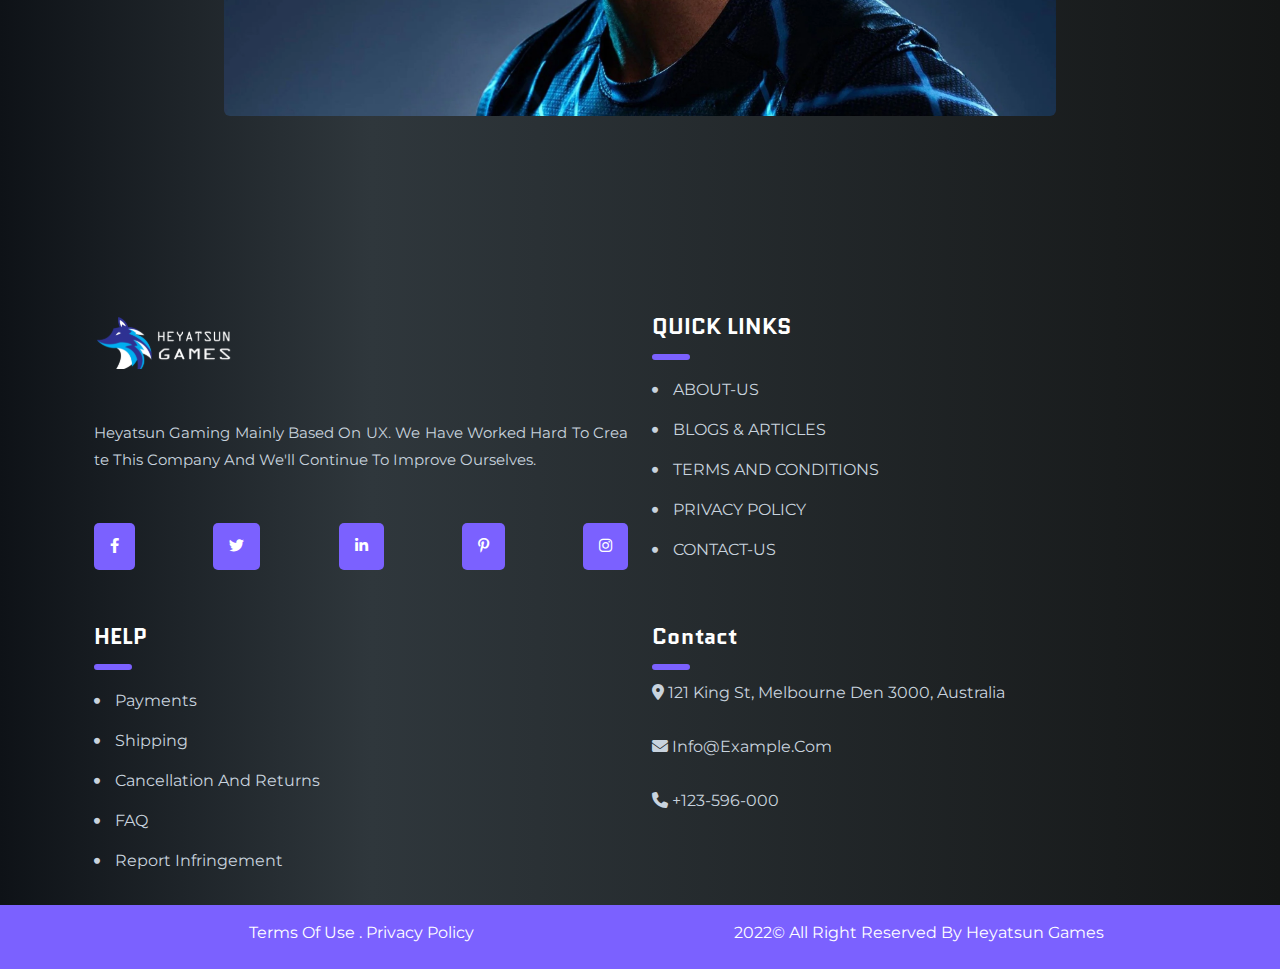
<file: vr-world.html>
<!DOCTYPE html>
<html lang="en">

<head>
    <meta charset="UTF-8">
    <meta http-equiv="X-UA-Compatible" content="IE=edge">
    <meta name="viewport" content="width=device-width, initial-scale=1.0">
    <title>Heyatsun Gaming</title>

    <!------------------------- bootstrap css ------------------------->
    <link rel="stylesheet" href="assets/css/bootstrap.min.css">
    <!------------------------- bootstrap css ------------------------->


    <!------------------------- font-awesome ------------------------->
    <link rel="stylesheet" href="assets/icons/all.min.css">
    <!------------------------- font-awesome ------------------------->


    <!------------------------- owl-carousel ------------------------->
    <link rel="stylesheet" href="assets/css/owl.carousel.min.css">
    <link rel="stylesheet" href="assets/css/owl.theme.default.min.css">
    <!------------------------- owl-carousel ------------------------->


    <!------------------------- main css ------------------------->
    <link rel="stylesheet" href="assets/css/style.css">
    <link rel="stylesheet" href="assets/css/media.css">
    <!------------------------- main css ------------------------->


</head>

<body>
    <!--------------------------- HEADER --------------------------->
    <header class="bg-transparent position-absolute top-0">
        <div class="container d-flex align-items-center justify-content-between">
            <div class="logo">
                <a href="/index.html" class="nav-brand">
                    <img src="assets/images/logo.svg" alt="" class="img-fluid">
                </a>
            </div>
            <div class="menu">
                <ul class="d-flex nav-menu gap-30">
                    <li class="nav-list"><a href="index.html">home</a></li>
                    <li class="nav-list"><a href="about.html">about</a></li>
                    <li class="nav-list"><a href="game.html">Games</a></li>
                    <li class="nav-list"><a href="services.html">services</a></li>
                    <li class="nav-list"><a href="vr-world.html">vr world</a></li>
                    <li class="nav-list"><a href="log-in.html">log-in</a></li>
                    <li class="nav-list"><a href="contact.html">contact</a></li>
                </ul>
            </div>
            <div class="icons d-flex gap-30 align-items-center">
                <i class="fa-solid fa-bars toggler"></i>
                <i class="fa-solid fa-magnifying-glass"></i>
                <i class="fa-solid fa-cart-shopping cart"></i>
            </div>
            <div class="mobile-nav">
                <div class="mobile-back"><i class="fa-solid fa-angle-left"></i>BACK</div>
                <ul class="mobile-menus">
                    <li class="mobile-menu-items"><a href="index.html">home</a></li>
                    <li class="mobile-menu-items"><a href="about.html">about</a></li>
                    <li class="mobile-menu-items"><a href="game.html">Games</a></li>
                    <li class="mobile-menu-items"><a href="services.html">services</a></li>
                    <li class="mobile-menu-items"><a href="vr-world.html">vr world<a></li>
                    <li class="mobile-menu-items"><a href="log-in.html">log-in<a></li>
                    <li class="mobile-menu-items"><a href="contact.html">contact</a></li>
                </ul>
            </div>
        </div>
    </header>
    <!--------------------------- HEADER--------------------------->



    <!---------------------------- VR Section -------------------------------->
    <div class="vrworld">
        <div class="fogwrapper">
            <div id="foglayer_01" class="fog">
                <div class="image01"></div>
                <div class="image02"></div>
            </div>
            <div id="foglayer_02" class="fog">
                <div class="image01"></div>
                <div class="image02"></div>
            </div>
            <div id="foglayer_03" class="fog">
                <div class="image01"></div>
                <div class="image02"></div>
            </div>
        </div>
        <div class="main">
            <h1 class="game-text display-3 fw-semibold"> try our brand new<span>virtual-reality Gadgets</span></h1>
            <a class="member-btn mt-4 fs-6">Become a Member for Free!</a>
        </div>
    </div>
    <!---------------------------- VR Section -------------------------------->



    <!---------------------------- VR Section -------------------------------->

    <section class="py-80">
        <div class="text-center p-3">
            <div class="col-md-8 mx-auto">
                <div class="youtube rounded-2">
                    <div class="video-main">
                        <div class="promo-video">
                            <div class="waves-block">
                                <div class="waves wave-1"></div>
                                <div class="waves wave-2"></div>
                                <div class="waves wave-3"></div>
                                <div class="waves wave-4"></div>
                            </div>
                        </div>
                        <a href="https://youtu.be/mN3pfHDytvU" class="video video-popup mfp-iframe" data-lity><i
                                class="fa fa-play text-light"></i>
                        </a>
                    </div>
                </div>
            </div>
        </div>
    </section>

    <!---------------------------- VR Section -------------------------------->




    <!---------------------------- footer -------------------------------->
    <div class="container-fluid pt-5 px-0">
        <footer class="row justify-content-between container pb-4 m-auto">
            <div class="col-xxl-3 col-xl-6 col-md-6 mt-4">
                <div class="social-media">
                    <div class="logo">
                        <img src="assets/images/logo.svg" alt="" class="img-fluid">
                    </div>
                    <p>Heyatsun gaming mainly based on UX. we have worked hard to create this company and we'll continue
                        to improve ourselves.</p>
                    <div class="btn2 d-flex align-items-center justify-content-between">
                        <a href=""><i class="fa-brands fa-facebook-f"></i></a>
                        <a href=""><i class="fa-brands fa-twitter"></i></a>
                        <a href=""><i class="fa-brands fa-linkedin-in"></i></a>
                        <a href=""><i class="fa-brands fa-pinterest-p"></i></a>
                        <a href=""><i class="fa-brands fa-instagram"></i></a>
                    </div>
                </div>
            </div>
            <div class="col-xxl-3 col-xl-6 col-md-6 mt-4">
                <div class="quick-links">
                    <h2>QUICK LINKS</h2>
                    <div class="ql-content">
                        <ul>
                            <li>
                                <a href="#">
                                    <i class="fa-solid fa-circle"></i>ABOUT-US
                                </a>
                            </li>
                            <li>
                                <a href="#">
                                    <i class="fa-solid fa-circle"></i>BLOGS & ARTICLES
                                </a>
                            </li>
                            <li>
                                <a href="#">
                                    <i class="fa-solid fa-circle"></i>TERMS AND CONDITIONS
                                </a>
                            </li>
                            <li>
                                <a href="#">
                                    <i class="fa-solid fa-circle"></i>PRIVACY POLICY
                                </a>
                            </li>
                            <li>
                                <a href="#">
                                    <i class="fa-solid fa-circle"></i>CONTACT-US
                                </a>
                            </li>
                        </ul>
                    </div>
                </div>
            </div>
            <div class="col-xxl-3 col-xl-6 col-md-6 mt-4">
                <div class="help">
                    <h2>HELP</h2>
                    <ul>
                        <li><a href=""><i class="fa-solid fa-circle"></i>payments</a></li>
                        <li><a href=""><i class="fa-solid fa-circle"></i>shipping</a></li>
                        <li><a href=""><i class="fa-solid fa-circle"></i>cancellation and returns</a></li>
                        <li><a href=""><i class="fa-solid fa-circle"></i>FAQ</a></li>
                        <li><a href=""><i class="fa-solid fa-circle"></i>Report Infringement</a></li>
                    </ul>
                </div>
            </div>
            <div class="col-xxl-3 col-xl-6 col-md-6 mt-4">
                <div class="contact">
                    <h2>Contact</h2>
                    <div class="con-icon">
                        <p><i class="fa-solid fa-location-dot"></i>
                            121 King St, Melbourne den 3000, Australia</p>
                        <p><i class="fa-solid fa-envelope"></i>
                            info@example.com</p>
                        <p><i class="fa-solid fa-phone"></i>
                            +123-596-000</p>
                    </div>
                </div>
            </div>
        </footer>
        <div class="sub-ftr p-3">
            <div class="d-flex align-items-center flex-wrap container justify-content-center">
                <p class="m-0 col-md-6 text-center pb-2">terms of use . privacy policy</p>
                <p class="m-0 col-md-6 text-center pb-2">2022© All right reserved by heyatsun games</p>
            </div>
        </div>
    </div>
    <!---------------------------- footer -------------------------------->



    <script src="assets/js/bootstrap.bundle.min.js"></script>
    <script src="assets/js/jquery-3.6.2.js"></script>
    <script src="assets/js/owl.carousel.min.js"></script>
    <script src="assets/js/script.js"></script>

</body>

</html>
</file>
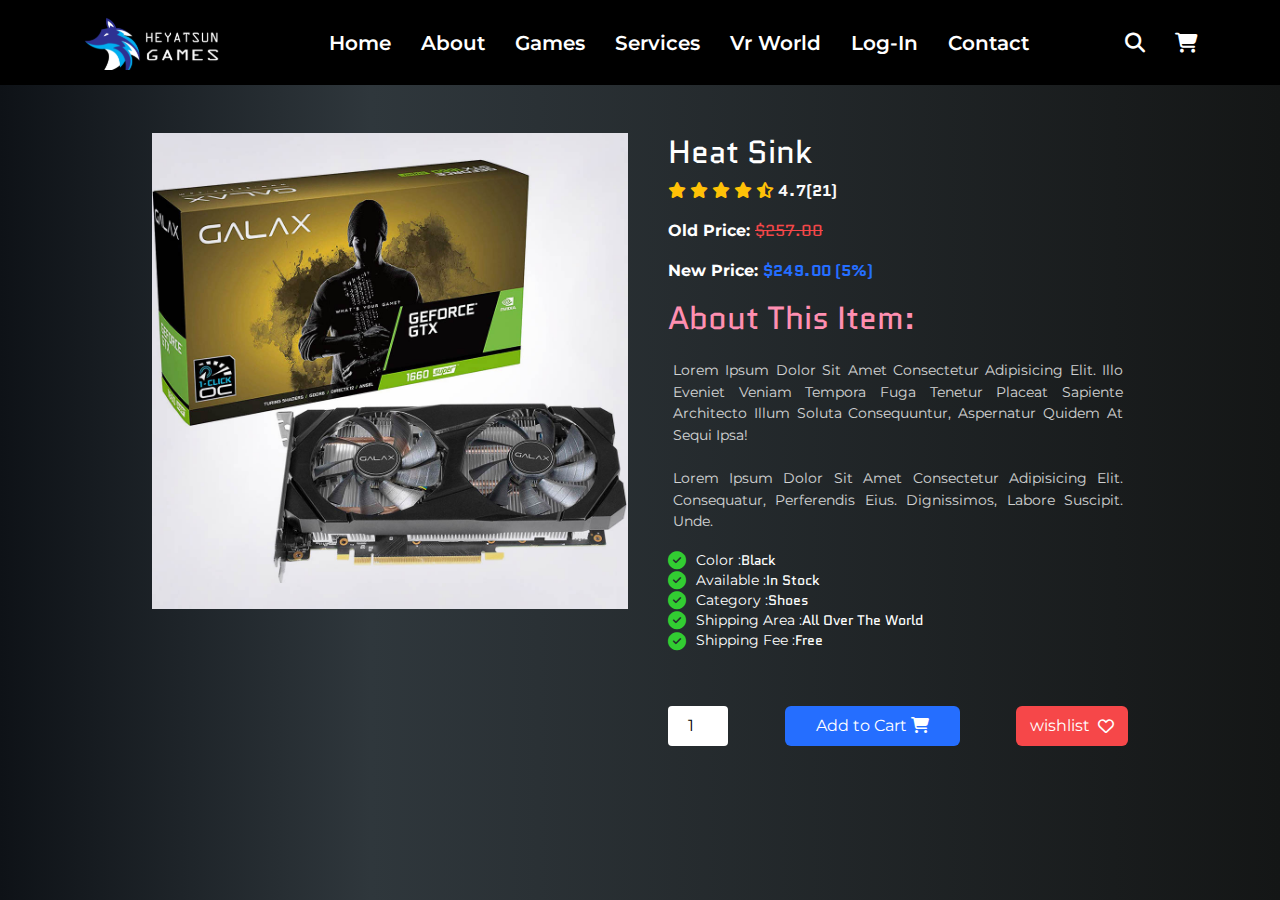
<file: products/product-1-detail.html>
<!DOCTYPE html>
<html lang="en">

<head>
    <meta charset="UTF-8">
    <meta http-equiv="X-UA-Compatible" content="IE=edge">
    <meta name="viewport" content="width=device-width, initial-scale=1.0">
    <title>Document</title>

    <!------------------------- bootstrap css ------------------------->
    <link rel="stylesheet" href="/assets/css/bootstrap.min.css">
    <!------------------------- bootstrap css ------------------------->


    <!------------------------- font-awesome ------------------------->
    <link rel="stylesheet" href="/assets/icons/all.min.css">
    <!------------------------- font-awesome ------------------------->


    <!------------------------- font-awesome ------------------------->
    <link rel="stylesheet" href="/assets/css/owl.carousel.min.css">
    <link rel="stylesheet" href="/assets/css/owl.theme.default.min.css">
    <!------------------------- font-awesome ------------------------->


    <!------------------------- main css ------------------------->
    <link rel="stylesheet" href="/assets/css/style.css">
    <link rel="stylesheet" href="/assets/css/media.css">
    <!------------------------- main css ------------------------->
</head>

<body>


    <!--------------------------- HEADER --------------------------->
    <header class="bg-black">
        <div class="container d-flex align-items-center justify-content-between">
            <div class="logo">
                <a href="/index.html" class="nav-brand">
                    <img src="/assets/images/logo.svg" alt="" class="img-fluid">
                </a>
            </div>
            <div class="menu">
                <ul class="d-flex nav-menu gap-30">
                    <li class="nav-list"><a href="/index.html">home</a></li>
                    <li class="nav-list"><a href="/about.html">about</a></li>
                    <li class="nav-list"><a href="/game.html">Games</a></li>
                    <li class="nav-list"><a href="/services.html">services</a></li>
                    <li class="nav-list"><a href="/vr-world.html">vr world</a></li>
                    <li class="nav-list"><a href="/log-in.html">log-in</a></li>
                    <li class="nav-list"><a href="/contact.html">contact</a></li>
                </ul>
            </div>
            <div class="icons d-flex gap-30 align-items-center">
                <i class="fa-solid fa-bars toggler"></i>
                <i class="fa-solid fa-magnifying-glass"></i>
                <i class="fa-solid fa-cart-shopping"></i>
            </div>
            <div class="mobile-nav">
                <div class="mobile-back"><i class="fa-solid fa-angle-left"></i>BACK</div>
                <ul class="mobile-menus">
                    <li class="mobile-menu-items"><a href="/index.html">home</a></li>
                    <li class="mobile-menu-items"><a href="/about.html">about</a></li>
                    <li class="mobile-menu-items"><a href="/game.html">Games</a></li>
                    <li class="mobile-menu-items"><a href="/services.html">services</a></li>
                    <li class="mobile-menu-items"><a href="/vr-world.html">vr world<a></li>
                    <li class="mobile-menu-items"><a href="/log-in.html">log-in<a></li>
                    <li class="mobile-menu-items"><a href="/contact.html">contact</a></li>
                </ul>
            </div>
        </div>
    </header>
    <!--------------------------- HEADER --------------------------->




    <!--------------------------- PRODUCT-DETAILS --------------------------->
    <div class="product-detail-wrapper mt-5">
        <div class="product-container row m-auto">
            <div class="col-6">
                <div class="product-showcase bg-primary d-flex justify-content-center">
                    <img src="/assets/images/p1.jpg" alt="" class="img-fluid">
                </div>
            </div>
            <div class="col-6">
                <div class="product-details ps-3">
                    <h2>heat sink</h2>

                    <div class="product-rating">
                        <i class="fas fa-star"></i>
                        <i class="fas fa-star"></i>
                        <i class="fas fa-star"></i>
                        <i class="fas fa-star"></i>
                        <i class="fas fa-star-half-alt"></i>
                        <span>4.7(21)</span>
                    </div>

                    <div class="product-price">
                        <p class="last-price">Old Price: <span>$257.00</span></p>
                        <p class="new-price">New Price: <span class="fw-semibold">$249.00 (5%)</span></p>
                    </div>

                    <div class="product-detail">
                        <h2>about this item: </h2>
                        <p>Lorem ipsum dolor sit amet consectetur adipisicing elit. Illo eveniet veniam tempora fuga
                            tenetur placeat
                            sapiente architecto illum soluta consequuntur, aspernatur quidem at sequi ipsa!</p>
                        <p>Lorem ipsum dolor sit amet consectetur adipisicing elit. Consequatur, perferendis eius.
                            Dignissimos, labore
                            suscipit. Unde.</p>
                        <ul>
                            <li><i class="fa-solid fa-circle-check"></i>Color : <span>Black</span></li>
                            <li><i class="fa-solid fa-circle-check"></i>Available : <span>in stock</span></li>
                            <li><i class="fa-solid fa-circle-check"></i>Category : <span>Shoes</span></li>
                            <li><i class="fa-solid fa-circle-check"></i>Shipping Area : <span>All over the world</span>
                            </li>
                            <li><i class="fa-solid fa-circle-check"></i>Shipping Fee : <span>Free</span></li>
                        </ul>
                    </div>
                </div>
                <div class="purchase-info ps-3 mt-3">
                    <div class="purchase-info d-flex align-items-centerv justify-content-between">
                        <input type="number" min="0" value="1">
                        <button type="button" class="btn text-center">
                            Add to Cart <i class="fas fa-shopping-cart"></i>
                        </button>
                        <button type="button" class="btn d-flex align-items-center justify-content-center">wishlist <i
                                class="fa-regular fa-heart ms-2"></i></button>
                    </div>
                </div>
            </div>
        </div>
    </div>
    <!--------------------------- PRODUCT-DETAILS --------------------------->





    <script src="/assets/js/bootstrap.bundle.min.js"></script>
    <script src="/assets/js/jquery-3.6.2.js"></script>
    <script src="/assets/js/script.js"></script>
</body>

</html>
</file>
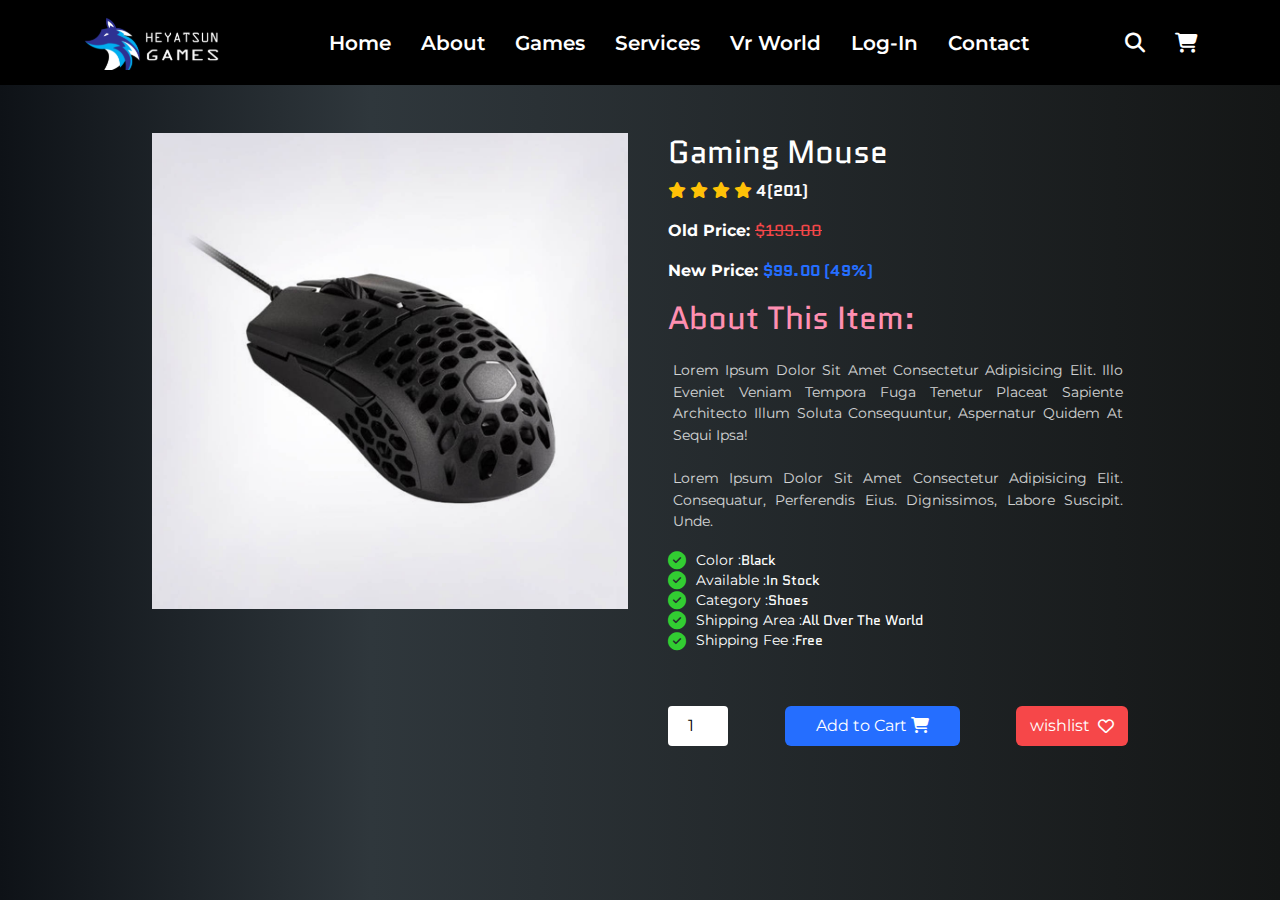
<file: products/product-2-detail.html>
<!DOCTYPE html>
<html lang="en">

<head>
    <meta charset="UTF-8">
    <meta http-equiv="X-UA-Compatible" content="IE=edge">
    <meta name="viewport" content="width=device-width, initial-scale=1.0">
    <title>Document</title>

    <!------------------------- bootstrap css ------------------------->
    <link rel="stylesheet" href="/assets/css/bootstrap.min.css">
    <!------------------------- bootstrap css ------------------------->


    <!------------------------- font-awesome ------------------------->
    <link rel="stylesheet" href="/assets/icons/all.min.css">
    <!------------------------- font-awesome ------------------------->


    <!------------------------- font-awesome ------------------------->
    <link rel="stylesheet" href="/assets/css/owl.carousel.min.css">
    <link rel="stylesheet" href="/assets/css/owl.theme.default.min.css">
    <!------------------------- font-awesome ------------------------->


    <!------------------------- main css ------------------------->
    <link rel="stylesheet" href="/assets/css/style.css">
    <link rel="stylesheet" href="/assets/css/media.css">
    <!------------------------- main css ------------------------->
</head>

<body>


    <!--------------------------- HEADER --------------------------->
    <header class="bg-black">
        <div class="container d-flex align-items-center justify-content-between">
            <div class="logo">
                <a href="/index.html" class="nav-brand">
                    <img src="/assets/images/logo.svg" alt="" class="img-fluid">
                </a>
            </div>
            <div class="menu">
                <ul class="d-flex nav-menu gap-30">
                    <li class="nav-list"><a href="/index.html">home</a></li>
                    <li class="nav-list"><a href="/about.html">about</a></li>
                    <li class="nav-list"><a href="/game.html">Games</a></li>
                    <li class="nav-list"><a href="/services.html">services</a></li>
                    <li class="nav-list"><a href="/vr-world.html">vr world</a></li>
                    <li class="nav-list"><a href="/log-in.html">log-in</a></li>
                    <li class="nav-list"><a href="/contact.html">contact</a></li>
                </ul>
            </div>
            <div class="icons d-flex gap-30 align-items-center">
                <i class="fa-solid fa-bars toggler"></i>
                <i class="fa-solid fa-magnifying-glass"></i>
                <i class="fa-solid fa-cart-shopping"></i>
            </div>
            <div class="mobile-nav">
                <div class="mobile-back"><i class="fa-solid fa-angle-left"></i>BACK</div>
                <ul class="mobile-menus">
                    <li class="mobile-menu-items"><a href="/index.html">home</a></li>
                    <li class="mobile-menu-items"><a href="/about.html">about</a></li>
                    <li class="mobile-menu-items"><a href="/game.html">Games</a></li>
                    <li class="mobile-menu-items"><a href="/services.html">services</a></li>
                    <li class="mobile-menu-items"><a href="/vr-world.html">vr world<a></li>
                    <li class="mobile-menu-items"><a href="/log-in.html">log-in<a></li>
                    <li class="mobile-menu-items"><a href="/contact.html">contact</a></li>
                </ul>
            </div>
        </div>
    </header>
    <!--------------------------- HEADER --------------------------->


    <!--------------------------- PRODUCT-DETAILS --------------------------->
    <div class="product-detail-wrapper mt-5">
        <div class="product-container row m-auto">
            <div class="col-6">
                <div class="product-showcase bg-primary d-flex justify-content-center">
                    <img src="/assets/images/p2.jpg" alt="" class="img-fluid">
                </div>
            </div>
            <div class="col-6">
                <div class="product-details ps-3">
                    <h2>gaming mouse</h2>

                    <div class="product-rating">
                        <i class="fas fa-star"></i>
                        <i class="fas fa-star"></i>
                        <i class="fas fa-star"></i>
                        <i class="fas fa-star"></i>
                        <span>4(201)</span>
                    </div>

                    <div class="product-price">
                        <p class="last-price">Old Price: <span>$199.00</span></p>
                        <p class="new-price">New Price: <span class="fw-semibold">$99.00 (49%)</span></p>
                    </div>

                    <div class="product-detail">
                        <h2>about this item: </h2>
                        <p>Lorem ipsum dolor sit amet consectetur adipisicing elit. Illo eveniet veniam tempora fuga
                            tenetur placeat
                            sapiente architecto illum soluta consequuntur, aspernatur quidem at sequi ipsa!</p>
                        <p>Lorem ipsum dolor sit amet consectetur adipisicing elit. Consequatur, perferendis eius.
                            Dignissimos, labore
                            suscipit. Unde.</p>
                        <ul>
                            <li><i class="fa-solid fa-circle-check"></i>Color : <span>Black</span></li>
                            <li><i class="fa-solid fa-circle-check"></i>Available : <span>in stock</span></li>
                            <li><i class="fa-solid fa-circle-check"></i>Category : <span>Shoes</span></li>
                            <li><i class="fa-solid fa-circle-check"></i>Shipping Area : <span>All over the world</span>
                            </li>
                            <li><i class="fa-solid fa-circle-check"></i>Shipping Fee : <span>Free</span></li>
                        </ul>
                    </div>
                </div>
                <div class="purchase-info ps-3 mt-3">
                    <div class="purchase-info d-flex align-items-centerv justify-content-between">
                        <input type="number" min="0" value="1">
                        <button type="button" class="btn text-center">
                            Add to Cart <i class="fas fa-shopping-cart"></i>
                        </button>
                        <button type="button" class="btn d-flex align-items-center justify-content-center">wishlist <i
                                class="fa-regular fa-heart ms-2"></i></button>
                    </div>
                </div>
            </div>
        </div>
    </div>
    <!--------------------------- PRODUCT-DETAILS --------------------------->

    <script src="/assets/js/bootstrap.bundle.min.js"></script>
    <script src="/assets/js/jquery-3.6.2.js"></script>
    <script src="/assets/js/script.js"></script>
</body>

</html>
</file>
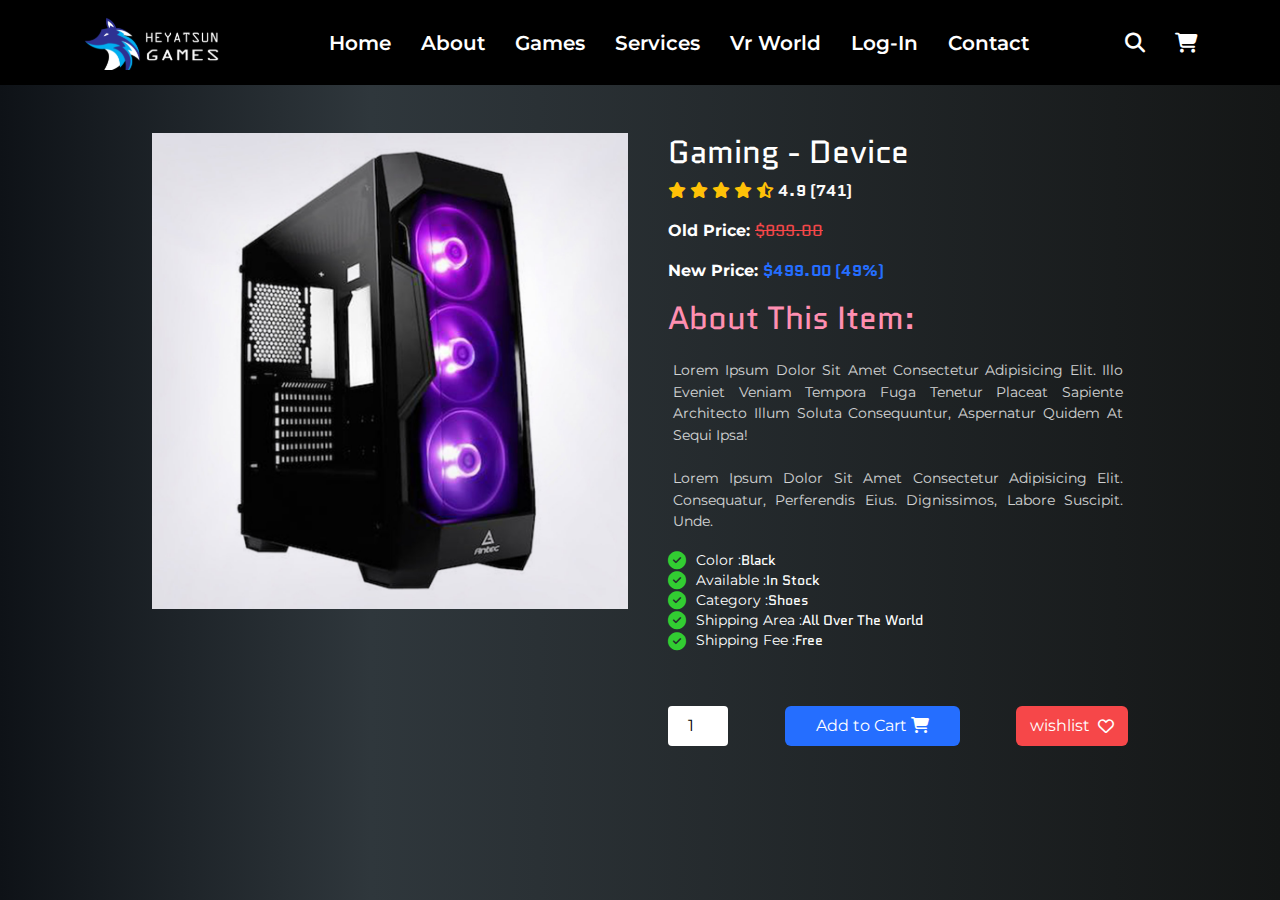
<file: products/product-3-detail.html>
<!DOCTYPE html>
<html lang="en">

<head>
    <meta charset="UTF-8">
    <meta http-equiv="X-UA-Compatible" content="IE=edge">
    <meta name="viewport" content="width=device-width, initial-scale=1.0">
    <title>Document</title>

    <!------------------------- bootstrap css ------------------------->
    <link rel="stylesheet" href="/assets/css/bootstrap.min.css">
    <!------------------------- bootstrap css ------------------------->


    <!------------------------- font-awesome ------------------------->
    <link rel="stylesheet" href="/assets/icons/all.min.css">
    <!------------------------- font-awesome ------------------------->


    <!------------------------- font-awesome ------------------------->
    <link rel="stylesheet" href="/assets/css/owl.carousel.min.css">
    <link rel="stylesheet" href="/assets/css/owl.theme.default.min.css">
    <!------------------------- font-awesome ------------------------->


    <!------------------------- main css ------------------------->
    <link rel="stylesheet" href="/assets/css/style.css">
    <link rel="stylesheet" href="/assets/css/media.css">
    <!------------------------- main css ------------------------->
</head>

<body>

    <!--------------------------- HEADER --------------------------->
    <header class="bg-black">
        <div class="container d-flex align-items-center justify-content-between">
            <div class="logo">
                <a href="/index.html" class="nav-brand">
                    <img src="/assets/images/logo.svg" alt="" class="img-fluid">
                </a>
            </div>
            <div class="menu">
                <ul class="d-flex nav-menu gap-30">
                    <li class="nav-list"><a href="/index.html">home</a></li>
                    <li class="nav-list"><a href="/about.html">about</a></li>
                    <li class="nav-list"><a href="/game.html">Games</a></li>
                    <li class="nav-list"><a href="/services.html">services</a></li>
                    <li class="nav-list"><a href="/vr-world.html">vr world</a></li>
                    <li class="nav-list"><a href="/log-in.html">log-in</a></li>
                    <li class="nav-list"><a href="/contact.html">contact</a></li>
                </ul>
            </div>
            <div class="icons d-flex gap-30 align-items-center">
                <i class="fa-solid fa-bars toggler"></i>
                <i class="fa-solid fa-magnifying-glass"></i>
                <i class="fa-solid fa-cart-shopping"></i>
            </div>
            <div class="mobile-nav">
                <div class="mobile-back"><i class="fa-solid fa-angle-left"></i>BACK</div>
                <ul class="mobile-menus">
                    <li class="mobile-menu-items"><a href="/index.html">home</a></li>
                    <li class="mobile-menu-items"><a href="/about.html">about</a></li>
                    <li class="mobile-menu-items"><a href="/game.html">Games</a></li>
                    <li class="mobile-menu-items"><a href="/services.html">services</a></li>
                    <li class="mobile-menu-items"><a href="/vr-world.html">vr world<a></li>
                    <li class="mobile-menu-items"><a href="/log-in.html">log-in<a></li>
                    <li class="mobile-menu-items"><a href="/contact.html">contact</a></li>
                </ul>
            </div>
        </div>
    </header>
    <!--------------------------- HEADER --------------------------->


    <!--------------------------- PRODUCT-DETAILS --------------------------->
    <div class="product-detail-wrapper mt-5">
        <div class="product-container row m-auto">
            <div class="col-6">
                <div class="product-showcase bg-primary d-flex justify-content-center">
                    <img src="/assets/images/p3.jpg" alt="" class="img-fluid">
                </div>
            </div>
            <div class="col-6">
                <div class="product-details ps-3">
                    <h2>Gaming - device</h2>

                    <div class="product-rating">
                        <i class="fas fa-star"></i>
                        <i class="fas fa-star"></i>
                        <i class="fas fa-star"></i>
                        <i class="fas fa-star"></i>
                        <i class="fas fa-star-half-alt"></i>
                        <span>4.9 (741)</span>
                    </div>

                    <div class="product-price">
                        <p class="last-price">Old Price: <span>$899.00</span></p>
                        <p class="new-price">New Price:  <span class="fw-semibold">$499.00 (49%)</span></p>
                    </div>

                    <div class="product-detail">
                        <h2>about this item: </h2>
                        <p>Lorem ipsum dolor sit amet consectetur adipisicing elit. Illo eveniet veniam tempora fuga
                            tenetur placeat
                            sapiente architecto illum soluta consequuntur, aspernatur quidem at sequi ipsa!</p>
                        <p>Lorem ipsum dolor sit amet consectetur adipisicing elit. Consequatur, perferendis eius.
                            Dignissimos, labore
                            suscipit. Unde.</p>
                        <ul>
                            <li><i class="fa-solid fa-circle-check"></i>Color : <span>Black</span></li>
                            <li><i class="fa-solid fa-circle-check"></i>Available : <span>in stock</span></li>
                            <li><i class="fa-solid fa-circle-check"></i>Category : <span>Shoes</span></li>
                            <li><i class="fa-solid fa-circle-check"></i>Shipping Area : <span>All over the world</span>
                            </li>
                            <li><i class="fa-solid fa-circle-check"></i>Shipping Fee : <span>Free</span></li>
                        </ul>
                    </div>
                </div>
                <div class="purchase-info ps-3 mt-3">
                    <div class="purchase-info d-flex align-items-centerv justify-content-between">
                        <input type="number" min="0" value="1">
                        <button type="button" class="btn text-center">
                            Add to Cart <i class="fas fa-shopping-cart"></i>
                        </button>
                        <button type="button" class="btn d-flex align-items-center justify-content-center">wishlist <i class="fa-regular fa-heart ms-2"></i></button>
                    </div>
                </div>
            </div>
        </div>

    </div>
    <!--------------------------- PRODUCT-DETAILS --------------------------->
    


    
    <script src="/assets/js/bootstrap.bundle.min.js"></script>
    <script src="/assets/js/jquery-3.6.2.js"></script>
    <script src="/assets/js/script.js"></script>
</body>

</html>
</file>
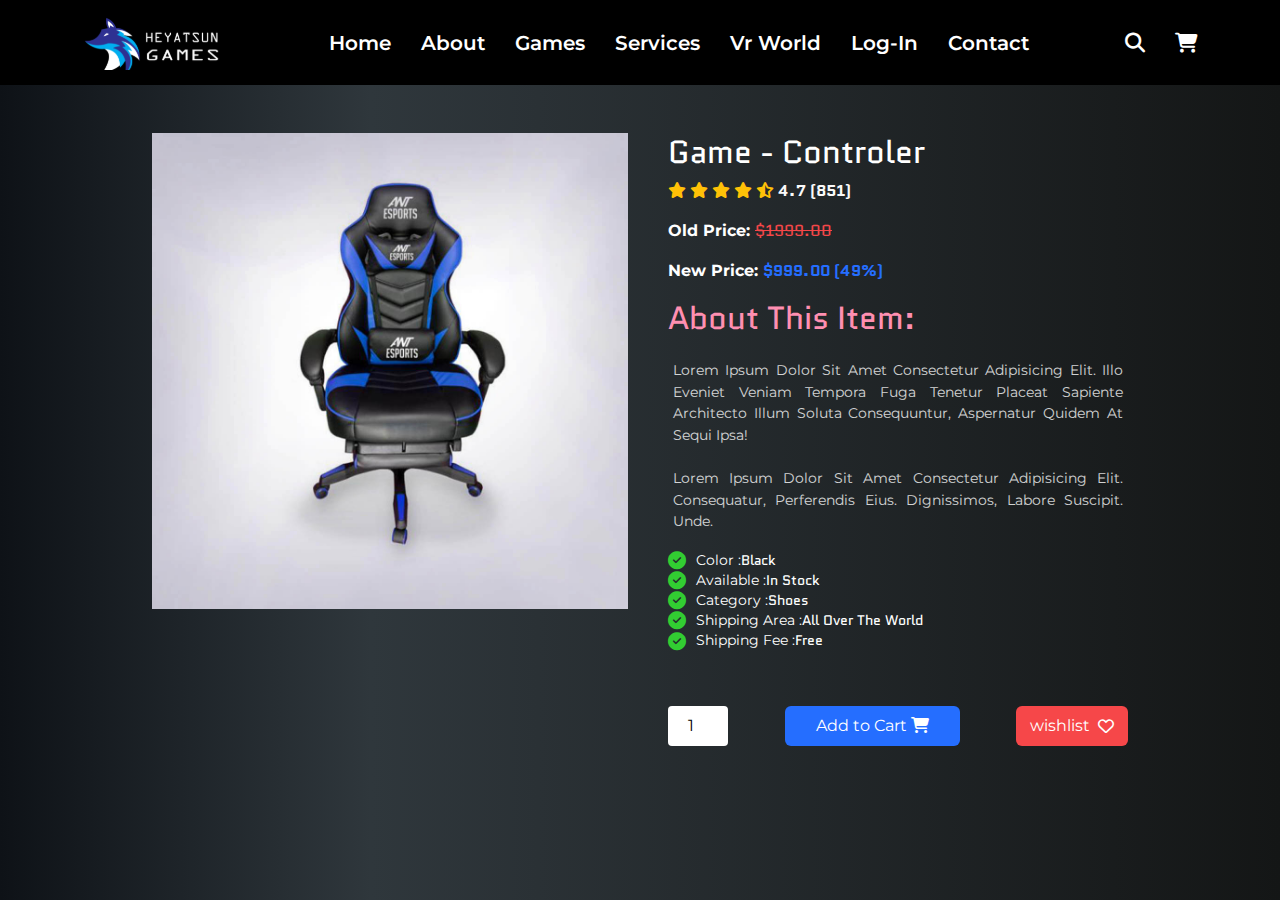
<file: products/product-4-detail.html>
<!DOCTYPE html>
<html lang="en">

<head>
    <meta charset="UTF-8">
    <meta http-equiv="X-UA-Compatible" content="IE=edge">
    <meta name="viewport" content="width=device-width, initial-scale=1.0">
    <title>Document</title>

    <!------------------------- bootstrap css ------------------------->
    <link rel="stylesheet" href="/assets/css/bootstrap.min.css">
    <!------------------------- bootstrap css ------------------------->


    <!------------------------- font-awesome ------------------------->
    <link rel="stylesheet" href="/assets/icons/all.min.css">
    <!------------------------- font-awesome ------------------------->


    <!------------------------- font-awesome ------------------------->
    <link rel="stylesheet" href="/assets/css/owl.carousel.min.css">
    <link rel="stylesheet" href="/assets/css/owl.theme.default.min.css">
    <!------------------------- font-awesome ------------------------->


    <!------------------------- main css ------------------------->
    <link rel="stylesheet" href="/assets/css/style.css">
    <link rel="stylesheet" href="/assets/css/media.css">
    <!------------------------- main css ------------------------->
</head>

<body>

    <!--------------------------- HEADER --------------------------->
    <header class="bg-black">
        <div class="container d-flex align-items-center justify-content-between">
            <div class="logo">
                <a href="/index.html" class="nav-brand">
                    <img src="/assets/images/logo.svg" alt="" class="img-fluid">
                </a>
            </div>
            <div class="menu">
                <ul class="d-flex nav-menu gap-30">
                    <li class="nav-list"><a href="/index.html">home</a></li>
                    <li class="nav-list"><a href="/about.html">about</a></li>
                    <li class="nav-list"><a href="/game.html">Games</a></li>
                    <li class="nav-list"><a href="/services.html">services</a></li>
                    <li class="nav-list"><a href="/vr-world.html">vr world</a></li>
                    <li class="nav-list"><a href="/log-in.html">log-in</a></li>
                    <li class="nav-list"><a href="/contact.html">contact</a></li>
                </ul>
            </div>
            <div class="icons d-flex gap-30 align-items-center">
                <i class="fa-solid fa-bars toggler"></i>
                <i class="fa-solid fa-magnifying-glass"></i>
                <i class="fa-solid fa-cart-shopping"></i>
            </div>
            <div class="mobile-nav">
                <div class="mobile-back"><i class="fa-solid fa-angle-left"></i>BACK</div>
                <ul class="mobile-menus">
                    <li class="mobile-menu-items"><a href="/index.html">home</a></li>
                    <li class="mobile-menu-items"><a href="/about.html">about</a></li>
                    <li class="mobile-menu-items"><a href="/game.html">Games</a></li>
                    <li class="mobile-menu-items"><a href="/services.html">services</a></li>
                    <li class="mobile-menu-items"><a href="/vr-world.html">vr world<a></li>
                    <li class="mobile-menu-items"><a href="/log-in.html">log-in<a></li>
                    <li class="mobile-menu-items"><a href="/contact.html">contact</a></li>
                </ul>
            </div>
        </div>
    </header>
    <!--------------------------- HEADER --------------------------->



    <!--------------------------- PRODUCT-DETAILS --------------------------->
    <div class="product-detail-wrapper mt-5">
        <div class="product-container row m-auto">
            <div class="col-6">
                <div class="product-showcase bg-primary d-flex justify-content-center">
                    <img src="/assets/images/p4.jpg" alt="" class="img-fluid">
                </div>
            </div>
            <div class="col-6">
                <div class="product-details ps-3">
                    <h2>game - controler</h2>

                    <div class="product-rating">
                        <i class="fas fa-star"></i>
                        <i class="fas fa-star"></i>
                        <i class="fas fa-star"></i>
                        <i class="fas fa-star"></i>
                        <i class="fas fa-star-half-alt"></i>
                        <span>4.7 (851)</span>
                    </div>

                    <div class="product-price">
                        <p class="last-price">Old Price: <span>$1999.00</span></p>
                        <p class="new-price">New Price: <span class="fw-semibold">$999.00 (49%)</span></p>
                    </div>

                    <div class="product-detail">
                        <h2>about this item: </h2>
                        <p>Lorem ipsum dolor sit amet consectetur adipisicing elit. Illo eveniet veniam tempora fuga
                            tenetur placeat
                            sapiente architecto illum soluta consequuntur, aspernatur quidem at sequi ipsa!</p>
                        <p>Lorem ipsum dolor sit amet consectetur adipisicing elit. Consequatur, perferendis eius.
                            Dignissimos, labore
                            suscipit. Unde.</p>
                        <ul>
                            <li><i class="fa-solid fa-circle-check"></i>Color : <span>Black</span></li>
                            <li><i class="fa-solid fa-circle-check"></i>Available : <span>in stock</span></li>
                            <li><i class="fa-solid fa-circle-check"></i>Category : <span>Shoes</span></li>
                            <li><i class="fa-solid fa-circle-check"></i>Shipping Area : <span>All over the world</span>
                            </li>
                            <li><i class="fa-solid fa-circle-check"></i>Shipping Fee : <span>Free</span></li>
                        </ul>
                    </div>
                </div>
                <div class="purchase-info ps-3 mt-3">
                    <div class="purchase-info d-flex align-items-centerv justify-content-between">
                        <input type="number" min="0" value="1">
                        <button type="button" class="btn text-center">
                            Add to Cart <i class="fas fa-shopping-cart"></i>
                        </button>
                        <button type="button" class="btn d-flex align-items-center justify-content-center">wishlist <i
                                class="fa-regular fa-heart ms-2"></i></button>
                    </div>
                </div>
            </div>
        </div>
    </div>
    <!--------------------------- PRODUCT-DETAILS --------------------------->




    <script src="/assets/js/bootstrap.bundle.min.js"></script>
    <script src="/assets/js/jquery-3.6.2.js"></script>
    <script src="/assets/js/script.js"></script>
</body>

</html>
</file>
<file: assets/css/style.css>
* {
    margin: 0;
    padding: 0;
    box-sizing: border-box;
    list-style: none !important;
    text-decoration: none !important;
    outline: none !important;
    font-family: 'Montserrat', sans-serif;
}

:root {
    --background: #242629;
    --main: #61856d;
    --main: #7b61ff;
    --main-bg: #16161a;
    --paragraph: #94a1b2;
    --headline: #fffffe;
    --teritary: #fffffe;
    --subtitle: #94a1b2;
    --hues: #ff8fb1;
    --white: #fff;
    --black: #000;
    --sky: #31e1f7;
}

body h1,h2,span,h3,h4,h6{
    font-family: 'Quantico', sans-serif !important;
}
body {
    background: linear-gradient(90deg, rgba(14, 18, 23, 1) 0%, rgba(47, 55, 60, 1) 29%, rgba(20, 22, 22, 1) 100%);
    background-color: var(--background) !important;
    color: var(--white) !important;
    text-transform: capitalize;
    overflow-x: hidden;
}

ul,
li {
    padding: 0 !important;
    margin: 0 !important;
}

a {
    cursor: pointer;
}

.py-80 {
    padding: 80px 0px;
}

.py-100 {
    padding: 100px 0px;
}

.py-150 {
    padding: 150px 0px;
}

.product-container {
    max-width: 1000px;
    margin: auto;
}

/*---------------------------------------- header -----------------------------------*/
header {
    color: var(--white);
    padding: 15px;
    width: 100%;
    margin: auto;
    z-index: 999;
}

.gap-30 {
    gap: 30px;
}

.menu ul li {
    font-size: 20px;
    font-weight: 600;
    position: relative;
    cursor: pointer !important;
}

.menu ul li a {
    color: var(--white);
}

.icons i {
    font-size: 20px;
    color: var(--white);
}

.search input {
    background-color: rgb(255, 255, 255, 0.1);
    padding: 7px 12px;
    color: var(--white);
    font-size: 16px !important;
    text-transform: capitalize;
    border-top-left-radius: 3px;
    border-bottom-left-radius: 3px;
}

.search button {
    padding: 0px 15px;
    border-top-right-radius: 3px;
    border-bottom-right-radius: 3px;
    background-color: rgb(255, 255, 255, 0.7);
}

::placeholder {
    color: rgb(207, 207, 207);
}

nav {
    padding: 15px !important;
}

.icons i:nth-child(1) {
    display: none;
}

.menu ul li::after {
    content: "";
    height: 2px;
    background-color: #fff;
    position: absolute;
    bottom: -5px;
    left: 0;
    right: 0px;
    transition: transform .4s ease;
    transform: scale(0, 1);
    transform-origin: right center;
}

.menu ul li:hover::after {
    left: 0;
    width: 100%;
    transform-origin: left center;
    transform: scale(1, 1);
}

/*---------------------------------------- header -----------------------------------*/








/*---------------------------------------- Virtual Section Css -----------------------------------*/

.main-banner {
    position: relative;
    
}

.main-banner:before {
    content: "";
    position: absolute;
    background: url("https://ayushthakkar21.github.io/heyatsun-gaming/assets/images/122.jpg");
    background-repeat: no-repeat;
    background-size: cover;
    background-position: center center;
    filter: brightness(40%);
    z-index: -1;
    top: 0;
    left: 0;
    right: 0;
    bottom: 0;
}



.main p {
    text-transform: uppercase;
    font-weight: 500;
    position: relative;
    font-size: 22px;
}

.main p:before {
    content: "";
    position: absolute;
    background-color: #fff;
    width: 40px;
    height: 2px;
    left: -15%;
    top: 50%;
    
}

.main p:after {
    content: "";
    position: absolute;
    background-color: #fff;
    width: 40px;
    height: 2px;
    right: -15%;
    top: 50%;
    
}

.game-text {
    letter-spacing: 1px;
}

.game-text span {
    display: block;
}

.member-btn {
    color: #fff;
    background-color: var(--main);
    padding: 14px 32px;
    border-radius: 100px;
    font-size: 14px;
    cursor: pointer;
    transition: all 0.2s linear;
}

.member-btn:hover {
    /* filter: brightness(80%); */
    background-color: var(--white);
    color: var(--main);
}


/* -------------------------------------- Fog ------------------------------------ */
.fogwrapper {
    height: 100%;
    position: absolute;
    top: 0;
    width: 100%;
    -webkit-filter: blur(1px) grayscale(0.2) saturate(1.2) sepia(0.2);
    filter: blur(1px) grayscale(0.2) saturate(1.2) sepia(0.2);
    overflow-x: hidden;
    z-index: -1;   
}

#foglayer_01,
#foglayer_02,
#foglayer_03 {
    height: 100%;
    position: absolute;
    width: 200%;
}

#foglayer_01 .image01,
#foglayer_01 .image02,
#foglayer_02 .image01,
#foglayer_02 .image02,
#foglayer_03 .image01,
#foglayer_03 .image02 {
    float: left;
    height: 100%;
    width: 50%;
}

#foglayer_01 {
    -webkit-animation: foglayer_01_opacity 10s linear infinite, foglayer_moveme 15s linear infinite;
    -moz-animation: foglayer_01_opacity 10s linear infinite, foglayer_moveme 15s linear infinite;
    animation: foglayer_01_opacity 10s linear infinite, foglayer_moveme 15s linear infinite;
}

#foglayer_02,
#foglayer_03 {
    -webkit-animation: foglayer_02_opacity 21s linear infinite, foglayer_moveme 13s linear infinite;
    -moz-animation: foglayer_02_opacity 21s linear infinite, foglayer_moveme 13s linear infinite;
    animation: foglayer_02_opacity 21s linear infinite, foglayer_moveme 13s linear infinite;
}

#foglayer_01 .image01,
#foglayer_01 .image02 {
    background: url("https://raw.githubusercontent.com/danielstuart14/CSS_FOG_ANIMATION/master/fog1.png") center center/cover no-repeat transparent;
}

#foglayer_02 .image01,
#foglayer_02 .image02,
#foglayer_03 .image01,
#foglayer_03 .image02 {
    background: url("https://raw.githubusercontent.com/danielstuart14/CSS_FOG_ANIMATION/master/fog2.png") center center/cover no-repeat transparent;
}

/* ---------- Keyframe Layer 1 ---------- */
@-webkit-keyframes foglayer_01_opacity {
    0% {
        opacity: .1;
    }
    
    22% {
        opacity: .5;
    }
    
    40% {
        opacity: .28;
    }
    
    58% {
        opacity: .4;
    }
    
    80% {
        opacity: .16;
    }
    
    100% {
        opacity: .1;
    }
}

@-moz-keyframes foglayer_01_opacity {
    0% {
        opacity: .1;
    }
    
    22% {
        opacity: .5;
    }
    
    40% {
        opacity: .28;
    }
    
    58% {
        opacity: .4;
    }
    
    80% {
        opacity: .16;
    }
    
    100% {
        opacity: .1;
    }
}

@-o-keyframes foglayer_01_opacity {
    0% {
        opacity: .1;
    }
    
    22% {
        opacity: .5;
    }
    
    40% {
        opacity: .28;
    }
    
    58% {
        opacity: .4;
    }
    
    80% {
        opacity: .16;
    }
    
    100% {
        opacity: .1;
    }
}

@keyframes foglayer_01_opacity {
    0% {
        opacity: .1;
    }
    
    22% {
        opacity: .5;
    }
    
    40% {
        opacity: .28;
    }
    
    58% {
        opacity: .4;
    }
    
    80% {
        opacity: .16;
    }
    
    100% {
        opacity: .1;
    }
}

/* ---------- Keyframe Layer 2 ---------- */
@-webkit-keyframes foglayer_02_opacity {
    0% {
        opacity: .5;
    }

    25% {
        opacity: .2;
    }
    
    50% {
        opacity: .1;
    }
    
    80% {
        opacity: .3;
    }
    
    100% {
        opacity: .5;
    }
}

@-moz-keyframes foglayer_02_opacity {
    0% {
        opacity: .5;
    }
    
    25% {
        opacity: .2;
    }
    
    50% {
        opacity: .1;
    }
    
    80% {
        opacity: .3;
    }
    
    100% {
        opacity: .5;
    }
}

@-o-keyframes foglayer_02_opacity {
    0% {
        opacity: .5;
    }
    
    25% {
        opacity: .2;
    }
    
    50% {
        opacity: .1;
    }
    
    80% {
        opacity: .3;
    }
    
    100% {
        opacity: .5;
    }
}

@keyframes foglayer_02_opacity {
    0% {
        opacity: .5;
    }
    
    25% {
        opacity: .2;
    }
    
    50% {
        opacity: .1;
    }
    
    80% {
        opacity: .3;
    }
    
    100% {
        opacity: .5;
    }
}

/* ---------- Keyframe Layer 3 ---------- */
@-webkit-keyframes foglayer_03_opacity {
    0% {
        opacity: .8
    }
    
    27% {
        opacity: .2;
    }
    
    52% {
        opacity: .6;
    }
    
    68% {
        opacity: .3;
    }
    
    100% {
        opacity: .8;
    }
}

@-moz-keyframes foglayer_03_opacity {
    0% {
        opacity: .8
    }
    
    27% {
        opacity: .2;
    }
    
    52% {
        opacity: .6;
    }
    
    68% {
        opacity: .3;
    }
    
    100% {
        opacity: .8;
    }
}

@-o-keyframes foglayer_03_opacity {
    0% {
        opacity: .8
    }
    
    27% {
        opacity: .2;
    }
    
    52% {
        opacity: .6;
    }
    
    68% {
        opacity: .3;
    }
    
    100% {
        opacity: .8;
    }
}

@keyframes foglayer_03_opacity {
    0% {
        opacity: .8;
    }
    
    27% {
        opacity: .2;
    }
    
    52% {
        opacity: .6;
    }
    
    68% {
        opacity: .3;
    }
    
    100% {
        opacity: .8;
    }
}

/* ---------- Keyframe moveMe ---------- */
@-webkit-keyframes foglayer_moveme {
    0% {
        left: 0;
    }
    
    100% {
        left: -100%;
    }
}

@-moz-keyframes foglayer_moveme {
    0% {
        left: 0;
    }
    
    100% {
        left: -100%;
    }
}

@-o-keyframes foglayer_moveme {
    0% {
        left: 0;
    }
    
    100% {
        left: -100%;
    }
}

@keyframes foglayer_moveme {
    0% {
        left: 0;
    }
    
    100% {
        left: -100%;
    }
}

@media only screen and (min-width: 280px) and (max-width: 767px) {
    
    #foglayer_01 .image01,
    #foglayer_01 .image02,
    #foglayer_02 .image01,
    #foglayer_02 .image02,
    #foglayer_03 .image01,
    #foglayer_03 .image02 {
        width: 100%;
    }
}

/*---------------------------------------- Virtual Section Css -----------------------------------*/

















/*---------------------------------------- Virtual Section Css -----------------------------------*/

.virtual-reality {
    color: #fff;
}

.virtual-reality h2 {
    font-weight: 600;
    margin-bottom: 20px;
}

.virtual-reality a {
    padding: 10px 35px;
}

.virtual-reality p {
    font-size: 18px;
    color: #ffffff;
}

.detail,
.title {
    margin-bottom: 30px !important;
}

section {
    position: relative !important;
}

/*---------------------------------------- Virtual Section Css -----------------------------------*/




/*---------------------------------------- Product Section Css -----------------------------------*/
.product-img {
    /* padding: 15px; */
    width: 100%;
    height: 275px;
    position: relative;
    overflow: hidden;
    margin-bottom: 10px;
}

.product-img a {
    padding: 8px 22px;
}

.product-img img {
    width: 100%;
    height: 100%;
    position: absolute;
    left: 0;
    top: 0;
    transition: .5s cubic-bezier(.30, .30, .05, .95);
}

.badge {
    height: 20px;
    line-height: 20px;
    display: inline-block;
    position: absolute;
    left: 12px;
    top: 12px;
    color: #fff;
    font-size: 12px;
    font-family: "Work Sans", sans-serif;
    font-weight: 600;
    text-transform: uppercase;
    padding: 0 15px;
    border-radius: 3px;
}

.hot {
    background-color: #fe4819;
}

.out-stock {
    background-color: #FF9529;
}

.in-stock {
    background-color: #5dce53;
}

.sale {
    background-color: #ef3c3c;
}

.stars {
    text-align: right;
    margin-bottom: 0px;
    padding-left: 0px;
}

.stars i {
    display: inline-block;
    color: #FF9529;
    font-size: 10px;
    margin-right: 0px !important;
}

.category a {
    font-family: "Oxanium", sans-serif;
    font-size: 14px;
    font-weight: 600;
    color: #f1d6c5 !important;
    text-transform: uppercase;
    display: block;
    cursor: pointer;
}

.product-deatil a {
    color: #fff;
}

.product-deatil {
    padding: 15px;
}

.product-deatil .price {
    font-size: 22px;
    font-weight: 600;
    text-transform: uppercase;
    /* color: #9841ff; */
    display: block;
}

.padding-bottom {
    padding-bottom: 100px;
}

.btn-virtual {
    background-color: transparent !important;
    color: #fff !important;
    width: 140px !important;
    height: 45px !important;
    text-align: center !important;
    border-radius: 10px !important;
}

.default-btn {
    color: #fff;
    background-color: var(--main);
    border-radius: 50px;
    font-size: 14px;
    cursor: pointer;
    transition: all 0.2s ease-in-out;
    text-align: center;
    font-weight: 500;
}

.default-btn:hover {
    background-color: #4b27ff !important;
    color: var(--white) !important;
}

.product-card {
    background-color: rgba(255, 255, 255, 0.2);
    border-radius: 5px;
    overflow: hidden;
}

.product-card:hover .default-btn {
    visibility: visible;
    opacity: 1;
    transform: translateX(-50%) translateY(0);
    color: #fff;
}

.btn-primary-effect {
    visibility: hidden;
    position: absolute;
    left: 50%;
    opacity: 0;
    bottom: 0;
    transform: translateX(-50%) translateY(100%);
    margin-bottom: 20px;
    transition: .3s cubic-bezier(.30, .30, .05, .95);
}

.buy-now:hover {
    color: #fff;
}

.product-deatil h3,
.product-deatil h4 {
    margin-top: 20px;
    text-align: center;
}



/*---------------------------------------- Product Section Css -----------------------------------*/



/*---------------------------------------- testimonials -----------------------------------*/
.testimonial-container {
    /* background: linear-gradient(243deg, rgba(67, 23, 93, 1) 6%, rgba(17, 0, 55, 1) 100%); */
    /* border: 1px solid rgba(17, 0, 55); */
    background-color: rgba(17, 0, 55, 0.3);
    backdrop-filter: blur(30px);
    color: var(--white);
    border-radius: 15px;
    margin: auto;
    padding: 50px 80px;
    min-height: 350px;
    position: relative;
}

.fa-quote {
    color: rgba(255, 255, 255, 0.3);
    font-size: 28px;
    position: absolute;
    top: 70px;
}

.fa-quote-left {
    left: 40px;
}

.fa-quote-right {
    right: 40px;
}

.testimonial {
    line-height: 28px;
    text-align: justify;
}

.user {
    display: flex;
    align-items: center;
    justify-content: center;
}

.user .user-image {
    border-radius: 50%;
    height: 75px;
    width: 75px;
    object-fit: cover;
}

.user .user-details {
    margin-left: 10px;
}

.user .username {
    margin: 0;
}

.user .role {
    font-weight: normal;
    margin: 10px 0;
}

.progress-bar {
    background-color: var(--white);
    height: 4px;
    width: 100%;
    animation: grow 6s linear infinite;
    transform-origin: left;
    margin-bottom: 20px;
}

@keyframes grow {
    0% {
        transform: scaleX(0);
    }
}

/*---------------------------------------- testimonials -----------------------------------*/




/*---------------------------------------- trending-nfts -----------------------------------*/

.nft-card {
    border-radius: 10px;
    position: relative;
    overflow: hidden;
}

.nft-card-img {
    height: 300px;
    position: relative;
    background-color: rgba(255, 255, 255, 0.3);
    border-top-right-radius: 10px;
    border-top-left-radius: 10px;
    backdrop-filter: blur(0px);
    
}

.nft-card-body {
    backdrop-filter: blur(20px);
    background-color: rgba(255, 255, 255, 0.1);
    border-bottom-left-radius: 10px;
    border-bottom-right-radius: 10px;
}



.nft-card::after {
    content: "";
    position: absolute;
    background-image: url("/assets/images/Ellipse-304.png");
    background-repeat: no-repeat;
    background-size: 100% 100%;
    width: 100%;
    height: 100%;
    top: -90px;
    left: -80px;
    z-index: -1;
}

.nft-time span {
    border: 1px solid rgb(163, 163, 163);
    color: var(--white);
    padding: 10px 20px;
    border-radius: 3px;
    font-weight: 500;
    transition: all 0.3s linear;
    cursor: pointer;
}

.nft-time span:hover {
    border: 1px solid var(--white);
}

.nft-price i {
    color: var(--white);
    background: rgb(255, 255, 255, 0.3);
    padding: 10px 13px;
    border-radius: 50%;
    border: 1px solid var(--white);
}

.nft-price span {
    color: var(--white);
    font-weight: 500;
    font-size: 18px;
    margin-left: 10px;
}

.buying {
    padding: 10px 27px;
    border-radius: 3px;
    background-color: var(--main);
    color: var(--white);
    transition: all 0.2s linear;
    cursor: pointer;
}

.nft-card-img img {
    width: 100%;
    height: 100%;
    display: block;
    
    
}

/*---------------------------------------- trending-nfts -----------------------------------*/




/*---------------------------------------- achivements -----------------------------------*/


.achivements {
    background-image: url("https://ayushthakkar21.github.io/heyatsun-gaming/assets/images/achivements.jpg");
    background-attachment: fixed;
    background-position: center center;
    background-size: cover;
    padding: 50px;
}


/*---------------------------------------- achievements -----------------------------------*/



/*---------------------------------------- footer -----------------------------------*/

.news-letter .container form input {
    width: 60%;
    font-size: 18px;
    /* background-color: rgb(255, 143, 177, 0.3); */
    background-color: rgba(255, 255, 255, 0.1);
    font-weight: 500;
    padding: 10px;
    color: var(--white);
    letter-spacing: 3px;
}

.news-letter .container form input::placeholder {
    color: rgb(148, 148, 148);
}

.news-letter .container form button {
    background-color: var(--main);
    color: var(--white);
    font-size: 18px;
    padding: 10px 20px;
    font-weight: 600;
}

.news-letter .container {
    background-color: rgba(255, 255, 255, 0.1);
    padding: 50px;
    border-radius: 10px;
}

/*---------------------------------------- footer -----------------------------------*/


/*----------------------------------------- product-inner-section -----------------------------------------*/
/*----------------------------------------- product-inner-section -----------------------------------------*/
/*----------------------------------------- product-inner-section -----------------------------------------*/
/*----------------------------------------- product-inner-section -----------------------------------------*/
/*----------------------------------------- product-inner-section -----------------------------------------*/









/* -------------------------------- product-section ------------------------------ */


.product-showcase {
    border-radius: 15px;
}

.product-rating {
    color: #ffc107;
}

.product-rating span {
    font-weight: 600;
    color: #fafafa;
}

.product-price {
    margin: 1rem 0;
    font-size: 1rem;
    font-weight: 700;
}

.product-price span {
    font-weight: 400;
}

.last-price span {
    color: #f64749;
    text-decoration: line-through !important;
}

.new-price span {
    color: #256eff;
}

.product-detail h2 {
    text-transform: capitalize;
    color: var(--hues);
    padding-bottom: 0.6rem;
}

.deatail {
    margin-bottom: 30px !important;
}

.product-detail p {
    font-size: 0.9rem;
    padding: 0.3rem;
    opacity: 0.8;
    margin-bottom: 12px !important;
    text-align: justify !important;
}

.product-detail ul {
    margin: 1rem 0;
    font-size: 0.9rem;
}

.product-detail ul li span {
    font-weight: 400;
}

.product-detail ul li {
    display: flex;
    align-items: center;
    line-height: 1.4;
}

.product-detail ul li i {
    color: limegreen;
    font-size: 18px;
    margin-right: 10px;
}

.other-products a {
    display: block;
}

.purchase-info {
    /* margin: 1.5rem 0; */
    margin-top: 55px;
}

.purchase-info input {
    width: 60px;
    text-align: center;
    border-radius: 4px;
    border: none;
}

.purchase-info .btn {
    cursor: pointer;
    color: #fff;
}

.purchase-info .btn:first-of-type {
    background: #256eff;
    padding: 7px 30px;
}

.purchase-info .btn:last-of-type {
    background: #f64749;
    padding: 3px 13px;
}

.purchase-info .btn:hover {
    opacity: 0.9;
}





/*----------------------------------------- product-inner-section -----------------------------------------*/
/*----------------------------------------- product-inner-section -----------------------------------------*/
/*----------------------------------------- product-inner-section -----------------------------------------*/
/*----------------------------------------- product-inner-section -----------------------------------------*/
/*----------------------------------------- product-inner-section -----------------------------------------*/



/* ------------------------------------- log-in-form  -------------------------------------*/


.main {
    height: 100vh;
    display: flex;
    justify-content: center;
    align-items: center;
    flex-direction: column;
    text-align: center;
    position: relative;
    z-index: 10;
}

.back h3 {
    text-transform: capitalize;
    font-size: 36px;
    letter-spacing: 3px;
    font-weight: 500;
    line-height: 42px;
}

.main {
    position: relative;
    perspective: 1000px;
}

.form-card::after {
    content: "";
    height: 200px;
    width: 200px;
    position: absolute;
    border-radius: 50%;
    background: linear-gradient(#1845ad, #23a2f6);
    left: -80px;
    top: -80px;
    z-index: -5;
}

.form-card::before {
    content: "";
    height: 200px;
    width: 200px;
    position: absolute;
    border-radius: 50%;
    background: linear-gradient(to right, #ff512f, #f09819);
    right: -30px;
    bottom: -80px;
    z-index: -5;
}

.form-card {
    transform-style: preserve-3d;
    transition: all 0.7s linear;
}

.front {
    background-color: rgba(255, 255, 255, 0.1);
    backdrop-filter: blur(5px);
    height: 570px;
    width: 400px;
    border-radius: 10px;
    backface-visibility: hidden;
    padding: 50px 35px;
}

.back {
    position: absolute;
    width: 100%;
    height: 100%;
    backface-visibility: hidden;
    background-color: rgba(255, 255, 255, 0.1);
    backdrop-filter: blur(5px);
    top: 0;
    left: 0;
    z-index: -1;
    transform: rotateY(180deg);
    border-radius: 10px;
    display: flex;
    flex-direction: column;
    align-items: center;
    padding: 20px;
}


.back h3 {
    margin-top: 100px;
}

.back i {
    font-size: 120px;
    text-align: center;
    display: block;
    margin-top: 100px;
    color: lightgreen;
}

@keyframes rotate {
    0% {
        opacity: 0;
    }
    
    50% {
        opacity: 0.5;
    }
    
    100% {
        opacity: 1;
    }
}

.front form label {
    display: block !important;
    margin-top: 35px !important;
    font-size: 18px !important;
    font-weight: 500 !important;
}

.front input {
    display: block;
    color: var(--white);
    height: 50px;
    width: 100%;
    background-color: rgba(255, 255, 255, 0.07);
    border-radius: 3px;
    text-transform: capitalize;
    padding: 0 10px;
    margin-top: 12px;
    font-size: 16px;
    font-weight: 300;
    border: none;
}

.front input::placeholder {
    color: #bdbdbd;
}

.form-btn {
    margin-top: 40px;
    width: 100%;
    background-color: #ffffff;
    color: #080710;
    padding: 15px 0;
    font-size: 18px;
    font-weight: 600;
    border-radius: 5px;
    cursor: pointer;
    border: none;
}

.social {
    margin-top: 40px;
    display: flex;
}

.social div {
    background: red;
    width: 150px;
    border-radius: 3px;
    padding: 8px 10px 10px 5px;
    background-color: rgba(255, 255, 255, 0.27);
    color: #eaf0fb;
    text-align: center;
}

.social div:hover {
    background-color: rgba(255, 255, 255, 0.47);
    cursor: pointer;
}

.social .fb {
    margin-left: 25px;
}

.social i {
    margin-right: 4px;
}

.rotate {
    transform: rotateY(180deg);
}

.pop-up {
    position: absolute;
    top: -300px;
    left: 50%;
    transform: translate(-50%, 50%);
    border-radius: 10px;
    z-index: 9999;
    padding: 30px;
}

.one {
    background: linear-gradient(to right, #ff512f, #f09819) !important;
    backdrop-filter: blur(200px);
}

.two {
    background: linear-gradient(#1845ad, #23a2f6) !important;
    backdrop-filter: blur(200px);
}

.visible {
    visibility: visible;
    transition: all 0.5s linear;
    top: 30%;
}

.one h4 {
    clear: right;
    text-align: center;
    background-color: linear-gradient(to right, #ff512f, #f09819);
    margin-bottom: 0;
}

.icon i {
    float: right;
    font-size: 25px;
    margin-top: 5px;
    margin-right: 10px;
}


.back-icon-close .back-icon {
    position: absolute;
    right: 30px;
    top: -65px;
}

.back-icon i {
    font-size: 32px !important;
    color: #fff !important;

}

/*----------------------------------------- product-inner-section -----------------------------------------*/
/*----------------------------------------- product-inner-section -----------------------------------------*/
/*----------------------------------------- product-inner-section -----------------------------------------*/
/*----------------------------------------- product-inner-section -----------------------------------------*/
/*----------------------------------------- product-inner-section -----------------------------------------*/












/*----------------------------------------- product-inner-section -----------------------------------------*/
/*----------------------------------------- product-inner-section -----------------------------------------*/
/*----------------------------------------- product-inner-section -----------------------------------------*/
/*----------------------------------------- product-inner-section -----------------------------------------*/
/*----------------------------------------- product-inner-section -----------------------------------------*/




/* ----------------------------------------- new ----------------------------------------- */
.vrworld{
    width: 100%;
    height: 100vh;
}
.vrworld:before {
    content: "";
    position: absolute;
    background: url("/assets/images/vr-banner.jpg");
    background-repeat: no-repeat;
    background-size: cover;
    background-position: center center;
    filter: brightness(40%);
    z-index: -1;
    top: 0;
    left: 0;
    right: 0;
    bottom: 0;
} 


.youtube {
    background-image: url("/assets/images/vrrr.jpg");
    background-size: cover;
    background-position: center center;
    width: 100%;
    display: flex;
    align-items: center;
    justify-content: center;
    height: 80vh;
}

.video-main {
    position: relative;
    display: inline-block;
    z-index: 999;
}

.video {
    height: 50px;
    width: 50px;
    line-height: 50px;
    text-align: center;
    border-radius: 100%;
    color: #fff;
    display: inline-block;
    background: var(--main);
}

@keyframes waves {
    0% {
        transform: scale(0.2);
        opacity: 0;
    }
    
    50% {
        opacity: 0.9;
    }
    
    100% {
        transform: scale(0.9);
        opacity: 0;
    }
}

.waves {
    position: absolute;
    width: 150px;
    height: 150px;
    background: rgb(123, 97, 255, 0.3);
    opacity: 0;
    border-radius: 100%;
    right: -50px;
    bottom: -50px;
    z-index: -1;
    animation: waves 5s ease-in-out infinite;
}

.wave-1 {
    animation-delay: 0s;
}

.wave-2 {
    animation-delay: 1s;
}

.wave-3 {
    animation-delay: 2s;
}

.wave-4 {
    animation-delay: 3s;
}

/* ----------------------------------------- new ----------------------------------------- */


























/*----------------------------------------- product-inner-section -----------------------------------------*/
/*----------------------------------------- product-inner-section -----------------------------------------*/
/*----------------------------------------- product-inner-section -----------------------------------------*/
/*----------------------------------------- product-inner-section -----------------------------------------*/
/*----------------------------------------- product-inner-section -----------------------------------------*/






/*---------------------------------------- gallery section -----------------------------------*/

.contact-banner{
    width: 100%;
    height: 100vh;
}
.contact-banner:before {
    content: "";
    position: absolute;
    background: url("/assets/images/contact-banner.jpg");
    background-repeat: no-repeat;
    background-size: cover;
    background-position: center center;
    filter: brightness(40%);
    z-index: -5;
    top: 0;
    left: 0;
    right: 0;
    bottom: 0;
} 
.contact-title {
    font-size: 16px;
    color: #FFFFFF;
    text-transform: uppercase;
    position: relative;
    font-weight: 600;
}

.contact-heading {
    text-transform: uppercase;
    font-size: 36px;
    font-weight: 700;
    line-height: 45px;
    
}

.company-location {
    font-size: 16px;
}

.place {
    margin-left: 15px;
}

.sign-up {
    border: none;
    padding: 10px 25px !important;
    font-size: 16px !important;
    font-weight: 500 !important;
    border-radius: 5px !important;
}

.contact-us-form input {
    border-radius: 5px !important;
    box-shadow: none !important;
    background-color: rgba(255, 255, 255, 0.2);
    border: none;
    color: white;
}

.contact-us-form input:focus {
    box-shadow: none !important;
    border: none;
    
}

.form-check-input {
    background-color: var(--main) !important;
    border: none;
}



/*---------------------------------------- gallery section -----------------------------------*/














/*---------------------------------------- games-gallery section -----------------------------------*/
.column {
    display: none;
    margin-top: 40px;
}

.gallery .row:after {
    content: "";
    display: table;
    clear: both;
}

.content {
    background-color: transparent;
}

.show {
    display: block;
}

.gallery-btn {
    border: none;
    padding: 5px 30px;
    border-radius: 20px;
    margin: 20px 5px 0px 5px;
    background: transparent;
    color: #fff;
    cursor: pointer;
}

.filter-active {
    background-color: var(--main);
}

.gallery-btn:hover {
    background-color: var(--main);
}

.content h4 {
    font-size: 18px;
}

.content p {
    font-size: 14px;
}

.rating {
    font-size: 14px;
}

.rating i {
    color: #FFB820;
    font-size: 16px;
    margin-right: 10px;
}

.pricing-detail {
    display: flex;
    align-items: center;
    justify-content: space-between;
}

.buy-order a {
    text-decoration: none;
    padding: 7px 15px !important;
    background-color: var(--main);
    border-radius: 20px;
    color: #fff;
    font-size: 12px;
    display: block;
}

.order p {
    font-size: 15px;
    margin-bottom: 0px;
}

.content img {
    height: 100%;
}

.gallery-heading {
    font-size: 35px;
    font-weight: 500;
}

.gallery-card-content {
    padding: 15px;
}

.gallery-card {
    background-color: rgba(255, 255, 255, 0.1);
    border-radius: 10px;
    overflow: hidden;
}

/*----------------------------------------- games-gallery-section -----------------------------------------*/









/*----------------------------------------- games-gallery-section -----------------------------------------*/

.about-banner{
    width: 100%;
    height: 100vh;
}
.about-banner:before {
    content: "";
    position: absolute;
    background: url("/assets/images/about-banner.jpg");
    background-repeat: no-repeat;
    background-size: cover;
    background-position: center center;
    filter: brightness(40%);
    z-index: -5;
    top: 0;
    left: 0;
    right: 0;
    bottom: 0;
} 

/*----------------------------------------- games-gallery-section -----------------------------------------*/



















/* -------------------- sticky -------------------- */
.sticky {
    position: sticky !important;
    top: 0 !important;
    animation: fadein 0.4s linear !important;
    background-color: var(--black) !important;
    transition: all 0.5s linear;
}











/* footer */

.contact {
    margin-top: 30px;
}

.social-media {
    margin-top: 30px;
}

.quick-links {
    margin-top: 30px;
}

.help {
    margin-top: 30px;
}


.social-media img {
    margin-bottom: 50px;
}

.social-media p {
    color: #c8d3de;
    font-size: 15px;
    line-height: 27px;
    margin-bottom: 50px;
    text-align: justify;
    word-break: break-all;
}

.btn2 a {
    padding: 12px 16px;
    background-color: var(--main);
    color: var(--white);
    border: none;
    font-size: 15px;
    border-radius: 5px;
}


.quick-links h1 {
    font-size: 22px;
    color: #fff;
    margin-bottom: 50px;
}

.quick-links ul>li>a,
.help ul>li>a {
    color: #c8d3de;
    display: flex;
    align-items: center;
}

.quick-links ul>li>a>i,
.help ul>li>a>i {
    font-size: 6px;
    color: #c8d3de;
    margin-right: 15px;
}

.quick-links ul>li,
.help ul>li {
    line-height: 40px;
    color: #c8d3de;
}

.con-icon {
    color: #c8d3de;
}

.contact p {
    margin-bottom: 30px;
}

.con-icon i {
    font-weight: 900;
}

footer .col-xxl-3 h2 {
    position: relative;
    font-size: 22px !important;
    color: var(--white);
    font-weight: 600;
    margin-bottom: 30px;
}

footer .col-xxl-3 h2::before {
    position: absolute;
    content: "";
    border: 3px solid var(--main);
    width: 38px;
    top: 40px;
    left: 0;
    border-radius: 5px;
}

.sub-ftr {
    background-color: var(--main);
    width: 100%;
    color: var(--white);
}

/* footer */








/* ----------------------------------------- faq ------------------------------------------ */

.faq-img img:nth-child(2) {
    animation: uptodown 8s linear infinite;
}

.faq-section .container {
    background-color: rgba(255, 255, 255, 0.1);
    padding: 40px;
    border-radius: 15px;
}

@keyframes uptodown {
    0% {
        transform: translateY(0px);
    }
    
    50% {
        transform: translateY(-80px);
    }
    
    100% {
        transform: translateY(0px);
    }
}

.faq-title h2 {
    margin-bottom: 2.5rem !important;
    padding-left: 14px;
    position: relative;
    display: inline-block;
}

.faq-title h2::after {
    content: "";
    position: absolute;
    width: 20%;
    height: 10%;
    background-color: var(--white);
    top: 55%;
    border-radius: 10px;
    right: -35%;
}

.faq-item h5 {
    padding: 0.7rem 1rem;
    margin-top: 1.25rem;
    border-radius: 10px;
    transition: all 0.2s linear;
    cursor: pointer;
}

.faq-item h5:hover {
    background-color: var(--main);
    color: var(--white) !important;
}

.faq-item p {
    padding: 0.7rem 1rem;
    display: none;
}

/* ----------------------------------------- faq ------------------------------------------ */








/* ----------------------------------------- loader ------------------------------------------ */


.loader-wrapper{
    margin: 0;
    width: 100%;
    height: 100vh;
    display: flex;
    align-items: center;
    justify-content: center;
    background: linear-gradient(to right, rgb(59, 59, 59), rgb(18, 27, 27));
    position: absolute;
    top: 0;
    z-index: 10000;
}
.loader {
    --diameter: 20em;
    --width: calc(var(--diameter) * 2);
    --stroke-width: calc(var(--diameter) / 40);
    --dot-diameter: calc(var(--diameter) / 10);
    width: var(--width);
    height: var(--diameter);
    /* border: 1px dashed black; */
    position: relative;
    color: white;
    overflow: hidden;
}

.loader::before,
.loader::after {
    content: '';
    position: absolute;
    bottom: 0;
}

.loader::before {
    width: inherit;
    height: var(--stroke-width);
    background-color: currentColor;
}

.loader::after {
    box-sizing: border-box;
    width: var(--diameter);
    height: var(--diameter);
    border: var(--stroke-width) solid;
    border-radius: 50%;
    left: 25%;
}

.loader span {
    position: absolute;
    width: var(--dot-diameter);
    height: var(--dot-diameter);
    background-color: currentColor;
    border-radius: 50%;
    bottom: var(--stroke-width);
    left: calc(var(--dot-diameter) * -1);
    /* left: calc((var(--width) - var(--dot-diameter)) / 2); */
    animation:
    run 2s linear infinite,rotating 2s linear infinite;;
    --vertical-center: calc((var(--diameter) / 2 - var(--stroke-width) - var(--dot-diameter)) * -1);
    transform-origin: 50% var(--vertical-center);
}
.loader span:nth-child(2) {
    animation-delay: 0.075s;
}
.loader span:nth-child(3) {
    animation-delay: 0.15s;
}
.loader span:nth-child(4) {
    animation-delay: 0.225s;
}



@keyframes run {
    0% {
        left: calc(var(--dot-diameter) * -1);
    }
    
    10%, 60% {
        left: calc((var(--width) - var(--dot-diameter)) / 2);
    }
    
    70%, 100% {
        left: var(--width);
    }
}

@keyframes rotating {
    0%,10%{
        transform: rotate(0deg);
    }
    
    60%,100% {
        transform: rotate(-1turn);
    }
}

/* ---------------------------------------------- loader ---------------------------------------------- */















/* ----------------------------------------------back-to-top---------------------------------------------- */
.bottom-to-top {
    width: 40px;
    height: 40px;
    opacity: 0.7;
    background-color: var(--main);
    position: fixed;
    z-index: 100;
    right: 30px;
    bottom: 50px;
    border-radius: 5px;
    display: none;
}

.bottom-to-top i {
    padding-top: 12px;
    color: #fff;
    font-weight: 700;
}

/* ----------------------------------------------back-to-top---------------------------------------------- */






/* ----------------------------------------------back-to-top---------------------------------------------- */

.image-row {
    display: flex;
}

.image-row .con-image {
    margin: 12px;
    height: 240px;
}

.con-image {
    background-repeat: no-repeat;
    background-size: cover;
    background-position: center center;
    box-shadow: 0 6px 20px rgba(0, 0, 0, 0.3),
    0 6px 20px rgba(0, 0, 0, 0.15),
    0 6px 20px rgba(0, 0, 0, 0.7);
}

.contact-image-01 {
    background-image: url('/assets/images/con-img.jpg');
    flex: 1;
}

.contact-image-02 {
    background-image: url('/assets/images/con-img2.jpg');
    flex: 1;
}

.contact-image-03 {
    background-image: url('/assets/images/con-img3.jpg');
    flex: 2;
}

.contact-image-04 {
    background-image: url('/assets/images/con-img4.jpg');
    flex: 1;
}

.contact-image-05 {
    background-image: url('/assets/images/con-img5.jpg');
    flex: 2;
}


@media screen and (max-width: 768px) {
    .image-row {
        flex-direction: column;
    }
    .image-row .con-image {
        flex-basis: auto;
    }
}

/* ----------------------------------------------back-to-top---------------------------------------------- */








/*---------------------------------------- SERVICES-BANNER -----------------------------------*/
.services{
    width: 100%;
    height: 100vh;
}
.services:before {
    content: "";
    position: absolute;
    background: url("/assets/images/services.jpg");
    background-repeat: no-repeat;
    background-size: cover;
    background-position: center center;
    filter: brightness(40%);
    z-index: -5;
    top: 0;
    left: 0;
    right: 0;
    bottom: 0;
}

/*---------------------------------------- SERVICES-BANNER -----------------------------------*/











/*---------------------------------------- SERVICES-BANNER -----------------------------------*/
.game-banner{
    width: 100%;
    height: 100vh;
}
.game-banner:before {
    content: "";
    position: absolute;
    background: url("/assets/images/game-banner.png");
    background-repeat: no-repeat;
    background-size: cover;
    background-position: center center;
    filter: brightness(40%);
    z-index: -5;
    top: 0;
    left: 0;
    right: 0;
    bottom: 0;
}
.game-heading {
    max-width: 700px;
    line-height: 1.5;
}
.game-name{
    margin-top: 30px;
}
.game-btn {
    margin-top: 15px !important;
    display: inline-block;
}
.last-text{
    text-align: justify !important;
}
/*---------------------------------------- SERVICES-BANNER -----------------------------------*/

/* Mobile menu Css */
.mobile-nav {
    position: absolute;
    width: 300px;
    height: 100vh;
    background-color: #000;
    z-index: 999;
    left: -300px;
    top: 0;

}

.left-open {
    left: 0px;
    transition: all 0.4s linear;
}

.left-close {
    left: -300px;
}

.mobile-menus {
    margin-top: 20px !important;
}

.mobile-menu-items {

    padding: 20px !important;
}

.mobile-menus a {
    color: #fff !important;
}

.mobile-back i {
    margin: 0px 10px;
}

.mobile-back {
    border-bottom: 1px solid #fff;
    padding: 20px 0px;
}

/* Mobile menu Css */


/* .product-btn:hover{
    background-color: var(--main) !important;
    color: var(--white) !important;
} */
</file>
<file: assets/css/media.css>
@import url('https://fonts.googleapis.com/css2?family=Montserrat:ital,wght@0,100;0,200;0,300;0,400;0,500;0,600;0,700;0,800;0,900;1,100;1,200;1,400;1,500;1,600;1,700;1,800;1,900&display=swap');
@import url('https://fonts.googleapis.com/css2?family=Quantico:ital,wght@0,400;0,700;1,400;1,700&display=swap');
@media (max-width:1400px) {
    .nft-card-body {
        padding: 15px !important;
    }

    .nft-name p {
        font-size: 12px;
    }

    .nft-name h5 {
        font-size: 16px;
    }

    .nft-time span {
        padding: 5px 10px;
        font-size: 12px;
    }

    .buying {
        padding: 5px 11px;
        font-size: 12px;
        font-weight: 600;
    }

    .nft-price i {
        padding: 5px 7px;
        font-size: 14px;
        margin-left: -1px;
    }

    .nft-price span {
        font-size: 15px;
        font-weight: 600;
    }
}


@media (max-width:1200px) {
    /* ------------------------------ news-letter ------------------------------ */
    .nft-card-img {
        height: 220px;
    }
    .nft-card-body {
        padding: 10px !important;
    }
    /* game */
    .game-world
{
    position: static;

}
}

@media (max-width:992px) {
    .icons i:nth-child(1) {
        display: inline-block;
    }

    .menu {
        display: none;
    }

    /*--------------------------------------------- nft-card ---------------------------------------------*/
    .trending-nft .col-lg-3 {
        padding-left: 25px !important;
        padding-right: 25px !important;
    }

    .nft-card {
        margin-bottom: 50px;
    }

    .nft-card-body {
        padding: 20px !important;
    }

    .nft-name p {
        font-size: 15px;
    }

    .nft-name h5 {
        font-size: 18px;
    }

    .nft-time span {
        padding: 5px 10px;
        font-size: 14px;
    }

    .buying {
        padding: 5px 11px;
        font-size: 14px;
        font-weight: 600;
    }

    .nft-price i {
        padding: 10px 13px;
        font-size: 14px;
        margin-left: -1px;
    }

    .nft-price span {
        font-size: 16px;
        font-weight: 600;
        margin-left: 12px;
    }

    /* -----------------------------------FAQ------------------------------------- */

    .contact-mar{
        margin-bottom: 24px;
    }




    /* -----------------------------------FAQ------------------------------------- */

    .faq-img{
        text-align: center;
    }
    .faq-img img:nth-child(2){
        display: none;
    }
    .faq-title h2{
        margin-top: 30px;
        margin-bottom: 10px !important;
    }
    .faq-item h5{
        font-size: 15px;
    }


}

@media (max-width: 768px) {
    .testimonial-container {
        padding: 20px 30px;
    }

    .fa-quote {
        display: none;
    }



    /* ------------------------------ news-letter ------------------------------ */
    .nft-card-img {
        height: 380px;
    }
    /* game */
    .last-part{
        margin-top: 30px;
    }
}

@media (max-width:576px) {
    .search {
        display: none;
    }

    .icons i:nth-child(2) {
        display: inline-block;
    }

    /* ------------------------------ news-letter ------------------------------ */
    .news-letter .container form input {
        display: block;
        width: 100%;
    }
    
    .news-letter .container form button {
        display: block;
        width: 100%;
        margin-top: 25px;
    }
    
    /*--------------------------------- achivments -----------------------------------*/
    
    .our-achivements p {
        font-size: 15px !important;
    }
    
    
    
    /* ------------------------------ log-in ------------------------------ */

    .form-card::before,.form-card::after{
        display: none;
    }
    .form-card{
        width: 100%;
    }
    .front {
        height: 570px;
        width: 100% !important;
    }



    /*--------------------------------- breadcrumb -----------------------------------*/
    .breadcrumb {
        flex-direction: column;
    }

    .breadcrumb p {
        margin: 0 !important;
    }

    .breadcrumb {
        padding: 60px !important;
    }
}


@media (max-width:400px) {

    /*--------------------------------- breadcrumb -----------------------------------*/
    .trending-nft .col-lg-3 {
        padding-left: 10px !important;
        padding-right: 10px !important;
    }


    /* ------------------------------ news-letter ------------------------------ */
    .nft-card-img {
        height: 320px;
    }
    
    
    
    /* ------------------------------ HEADER ------------------------------ */
    header {
        padding: 10px 0px !important;
    }

    /* ---------------------------------- product-info  ------------------------------ */
    .purchase-info {
        flex-direction: column !important;
    }

    .purchase-info input {
        margin-bottom: 15px;
        width: 100%;
        padding: 5px 0px;
    }

    .purchase-info .btn:first-of-type {
        background: #256eff;
        padding: 7px 30px;
        width: 100%;
        display: block;
        margin-bottom: 15px;
    }

    /*------------------------------ main-banner -------------------------*/
    .main p:before,
    .main p:after {
        display: none;
    }

    .main p {
        font-size: 16px !important;
    }

    .main .game-text {
        font-size: 24px;


    }

    .member-btn {
        padding: 10px 20px;
    }

    /*--------------------------------- breadcrumb -----------------------------------*/
    .breadcrumb {
        flex-direction: column;
    }

    .breadcrumb p {
        margin: 0 !important;
    }

    .breadcrumb {
        padding: 60px !important;
    }

    /*--------------------------------- Gallery Section -----------------------------------*/
    .gallery-btn {
        margin: 0 !important;
        padding: 3px 20px;
    }
    
    /*--------------------------------- Gallery Section -----------------------------------*/
    .faq-title h2::after{
        display: none;
    }
    .faq-item h5{
        font-size: 13px;
        /* padding: 0.5em 1rem;  */
        margin-bottom: 0 !important;
    }
    .faq-item p{
        font-size: 10px;
        text-align: justify;
    }
    .faq-que{
        margin-top: 0px !important;
    }
    .faq-section .container{
        padding:10px;
    }
}

@media (max-width: 320px) {
    .nft-card-body {
        padding: 12px !important;
    }

    .nft-name p {
        font-size: 13px;
    }

    /*--------------------------------- Gallery Section -----------------------------------*/
    .gallery-btn {
        margin: 0 !important;
        padding: 3px 15px;
    }
    
    
    /*--------------------------------- trending nfts -----------------------------------*/
    .nft-card-img {
        height: 240px;
    }


}




















/* -------------------------------------------------------- product-info  -------------------------------------------------------- */
@media (max-width:1000px) {
    .product-container .col-6 {
        width: 100%;
        flex: 0 0 auto;
    }

    .product-details {
        margin-top: 25px;
    }

    .product-details ul li {
        line-height: 1.8;
    }
}
</file>
